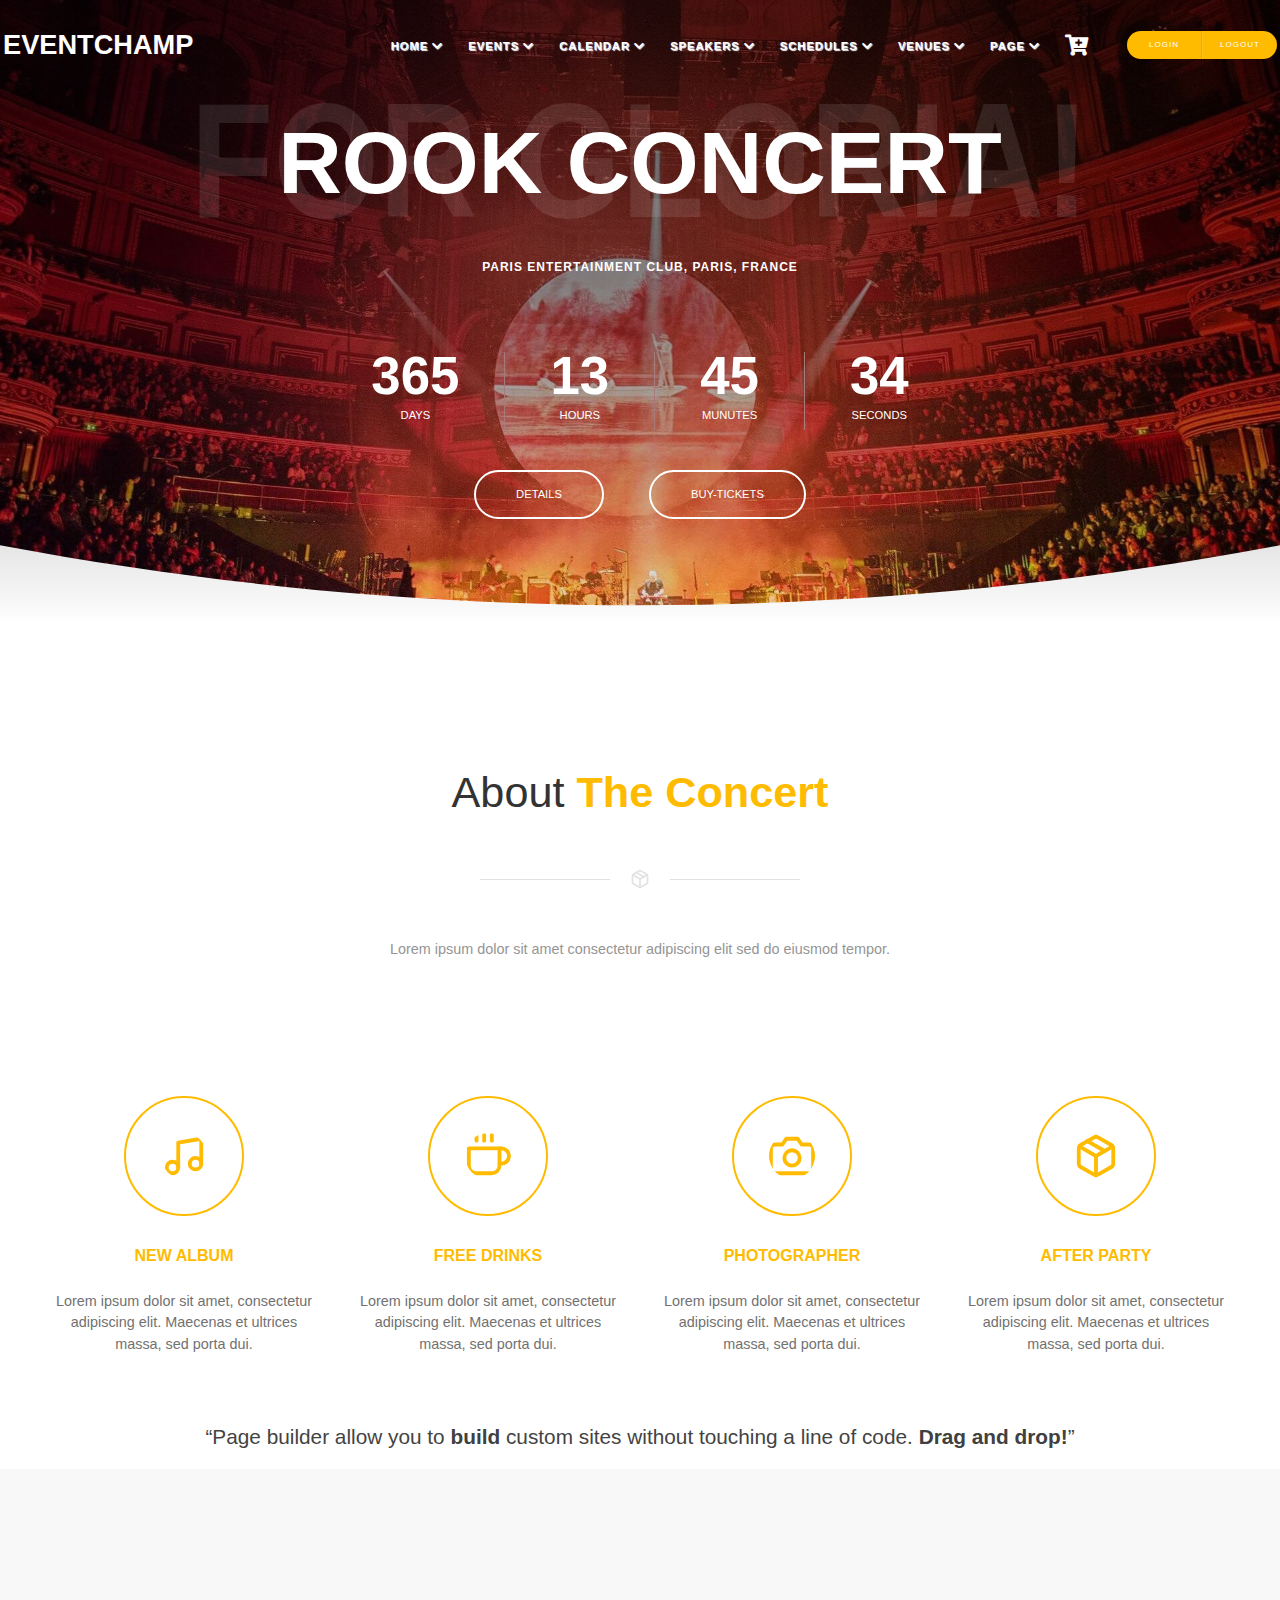
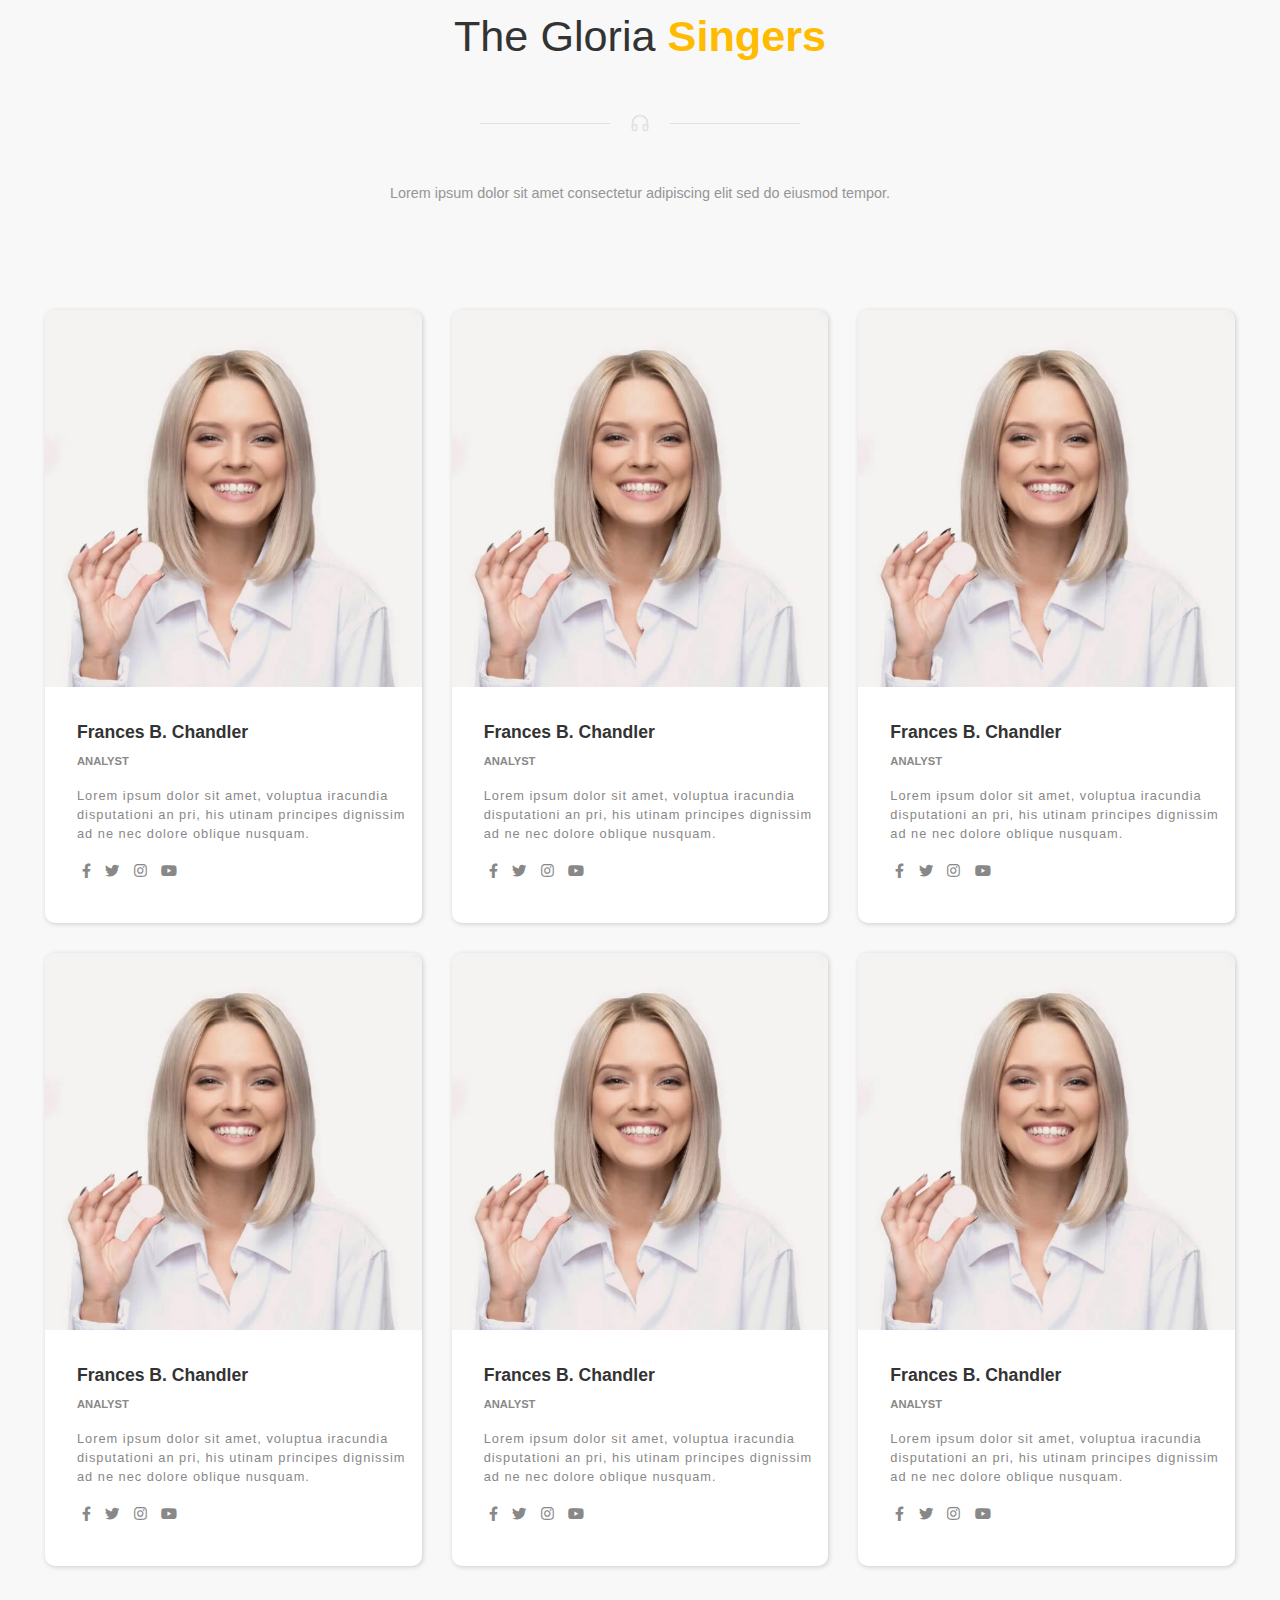
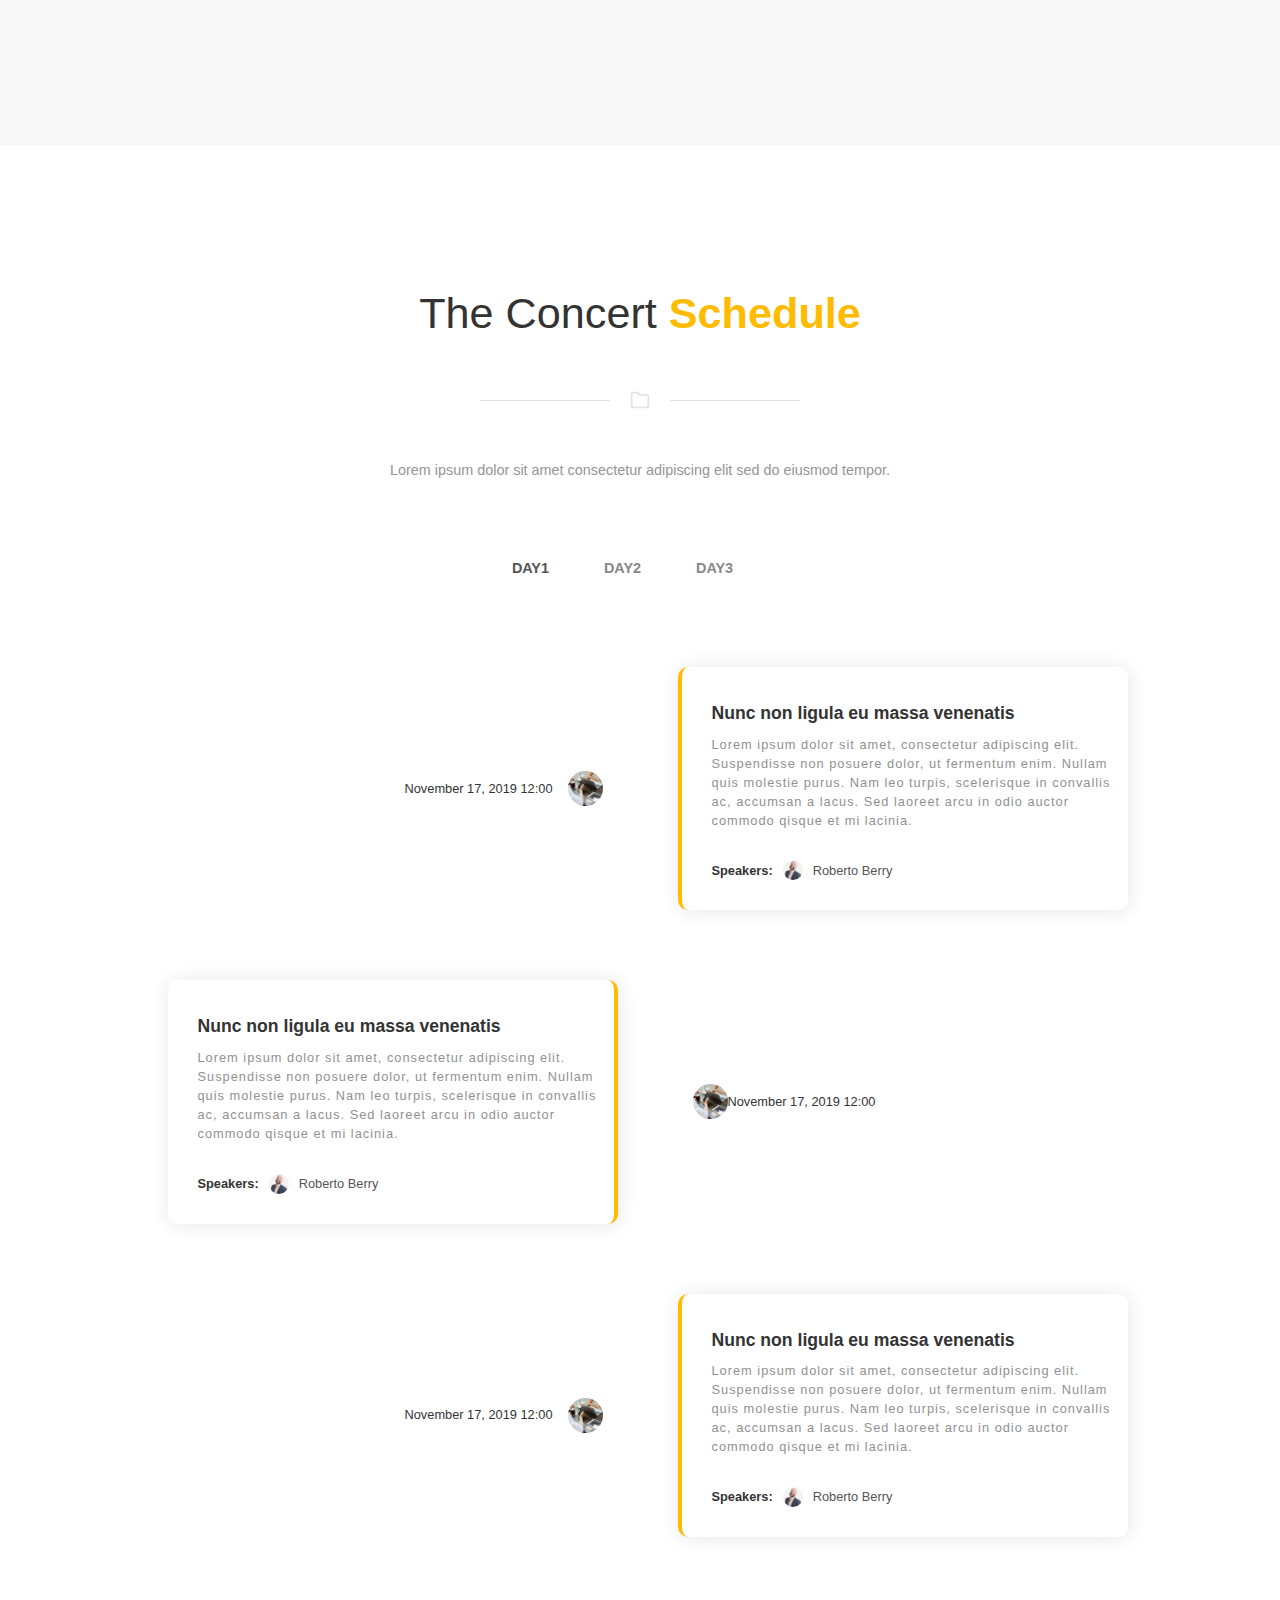
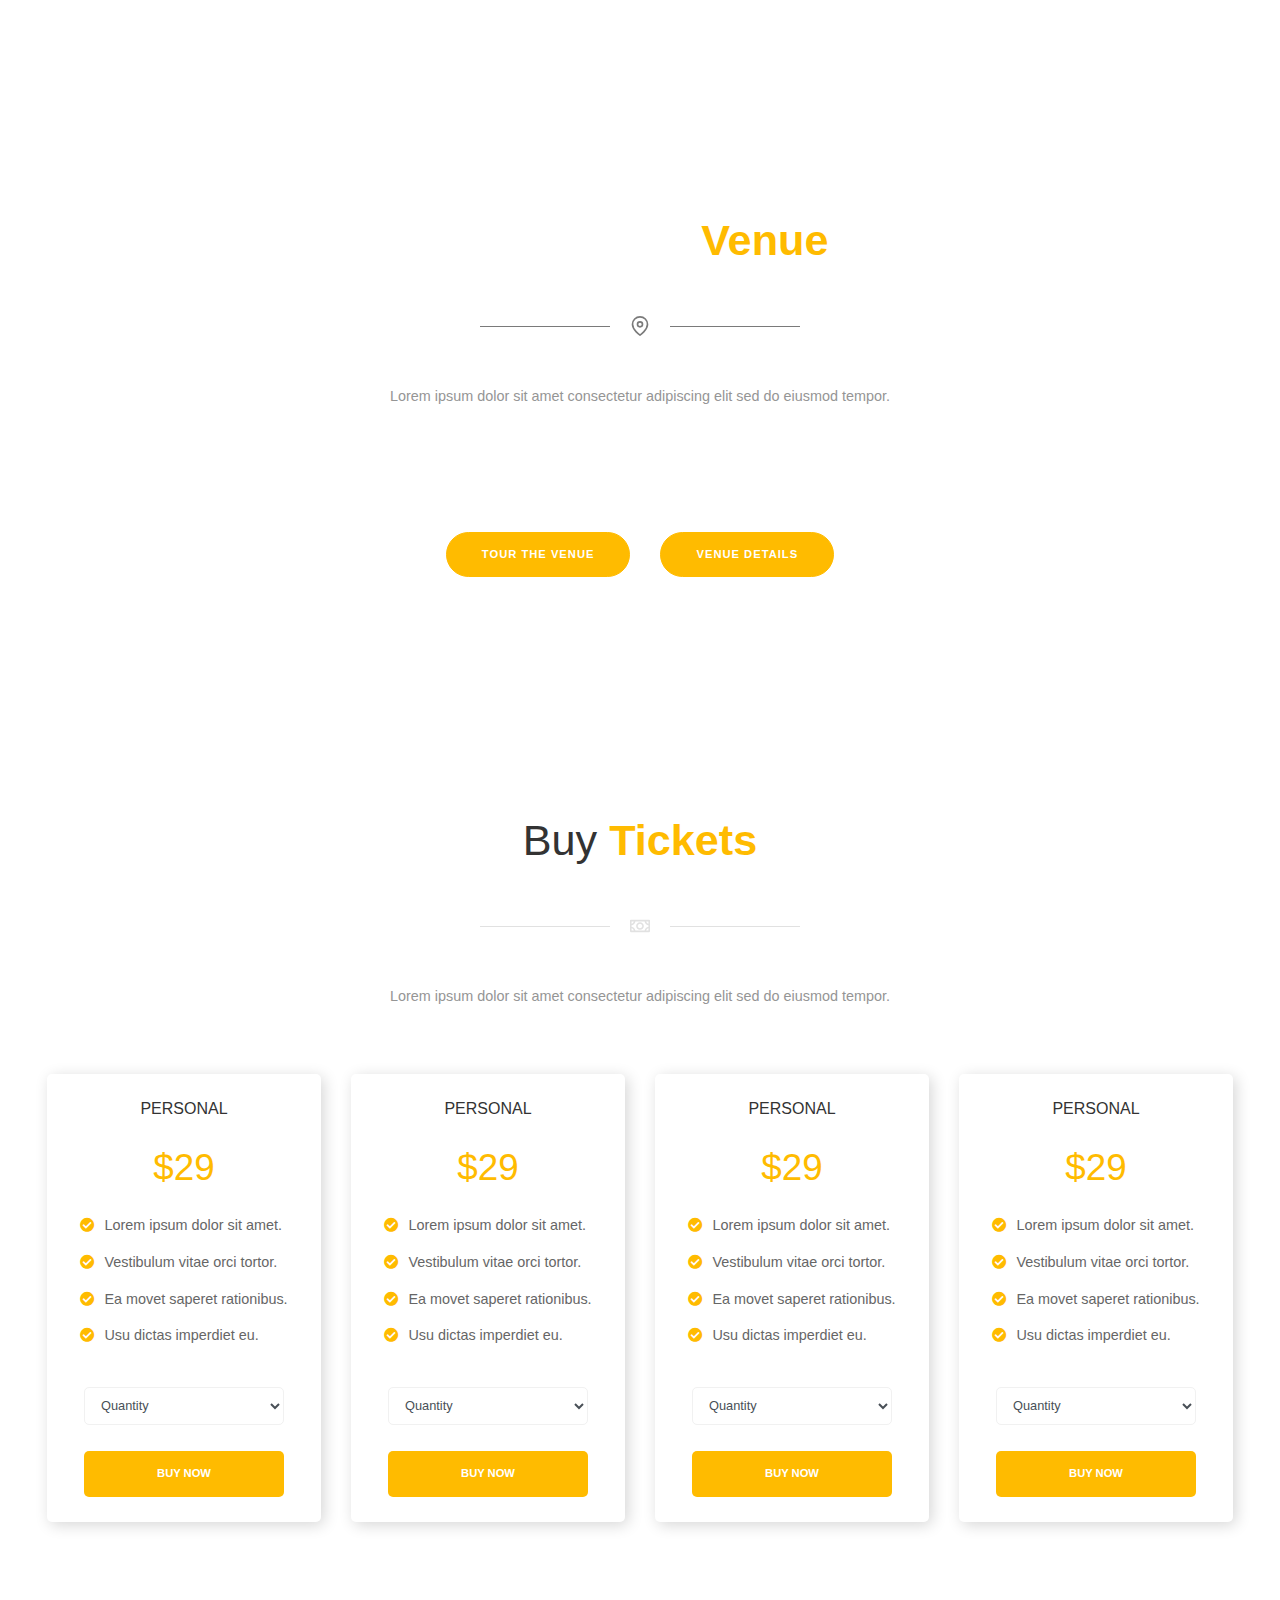
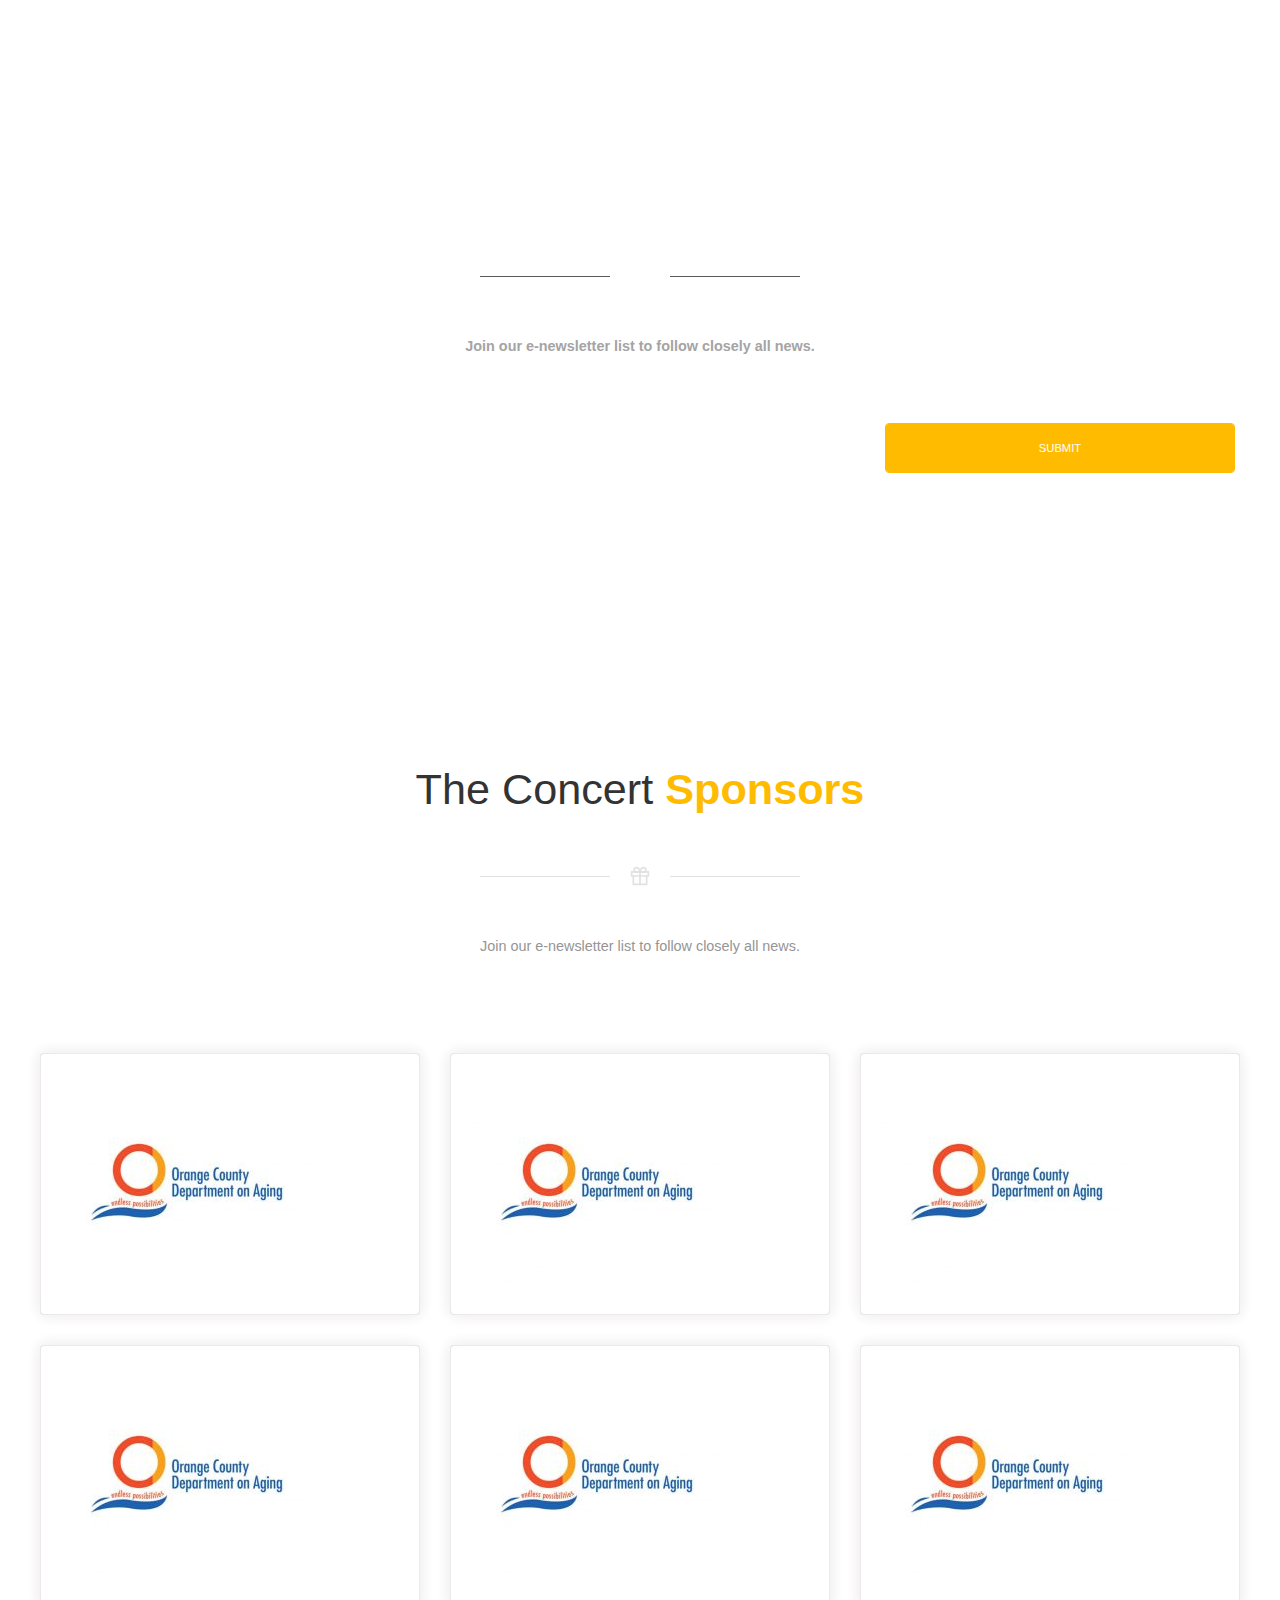
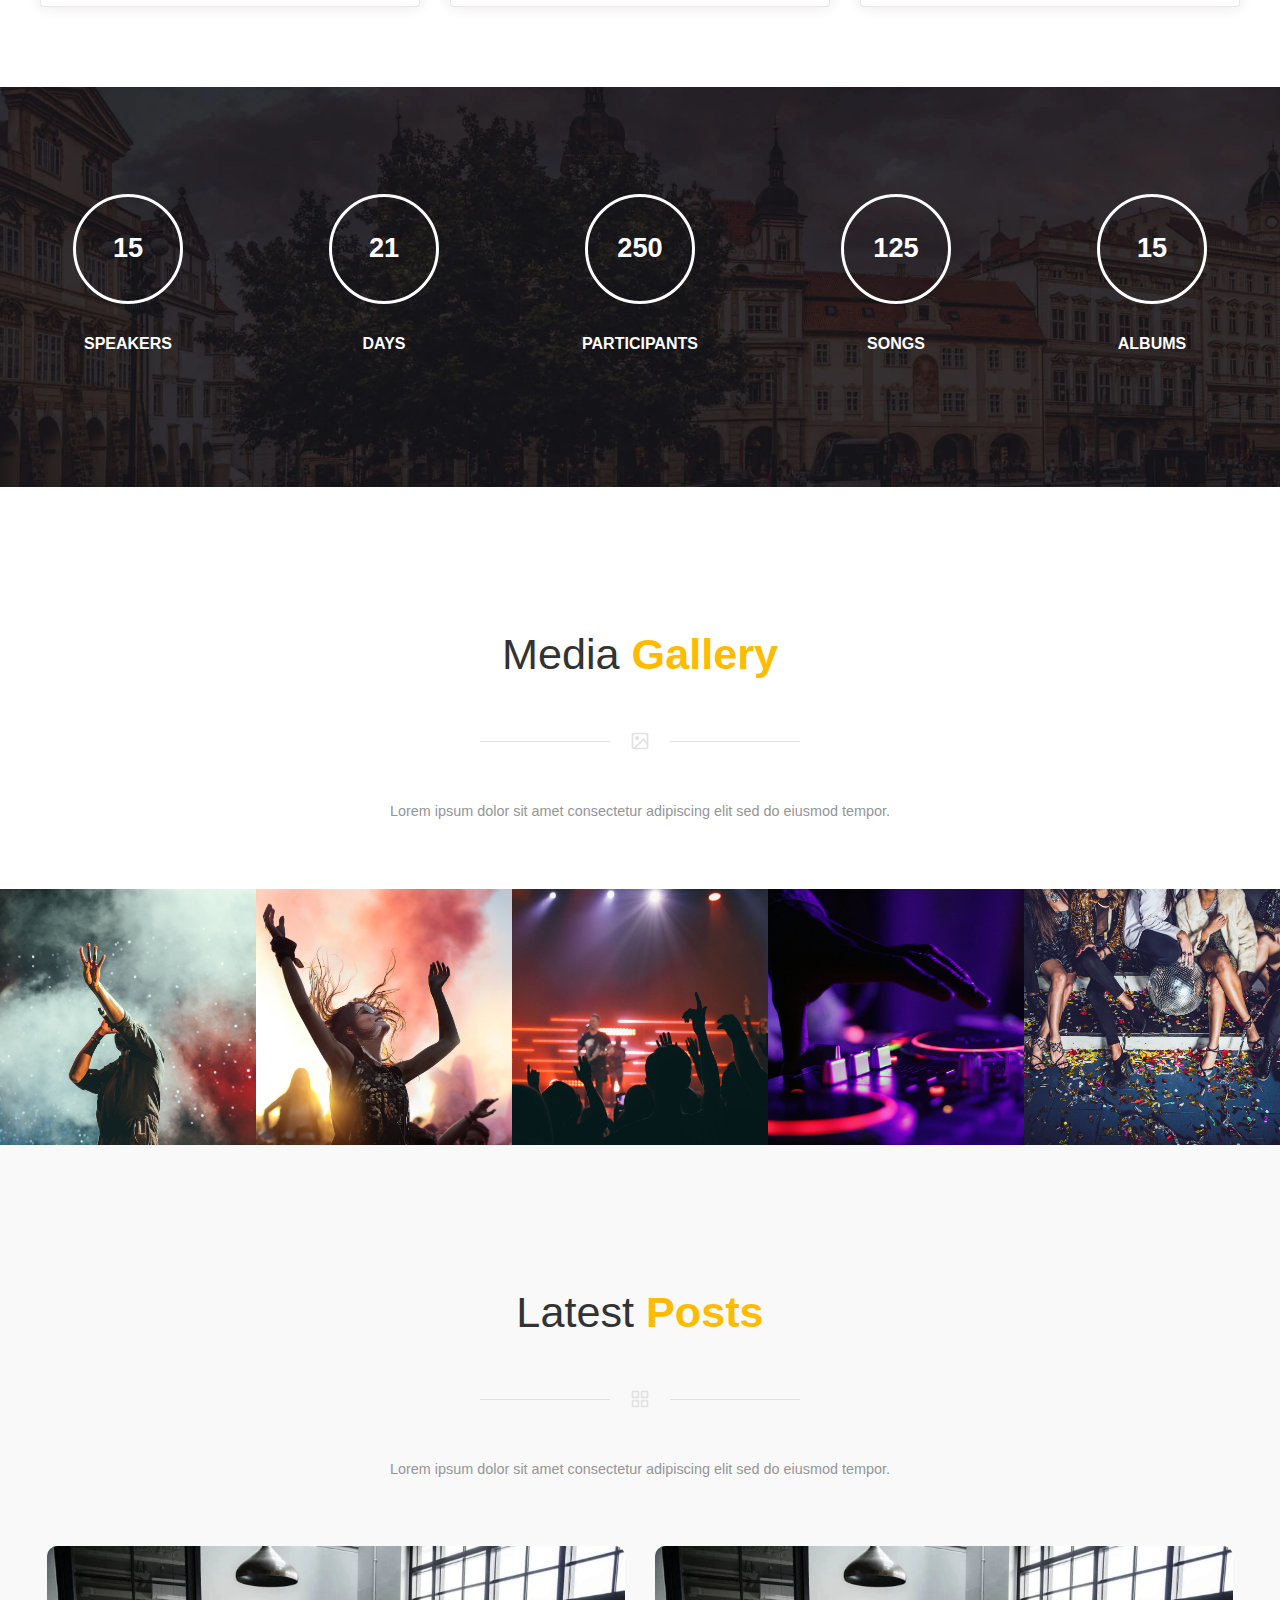
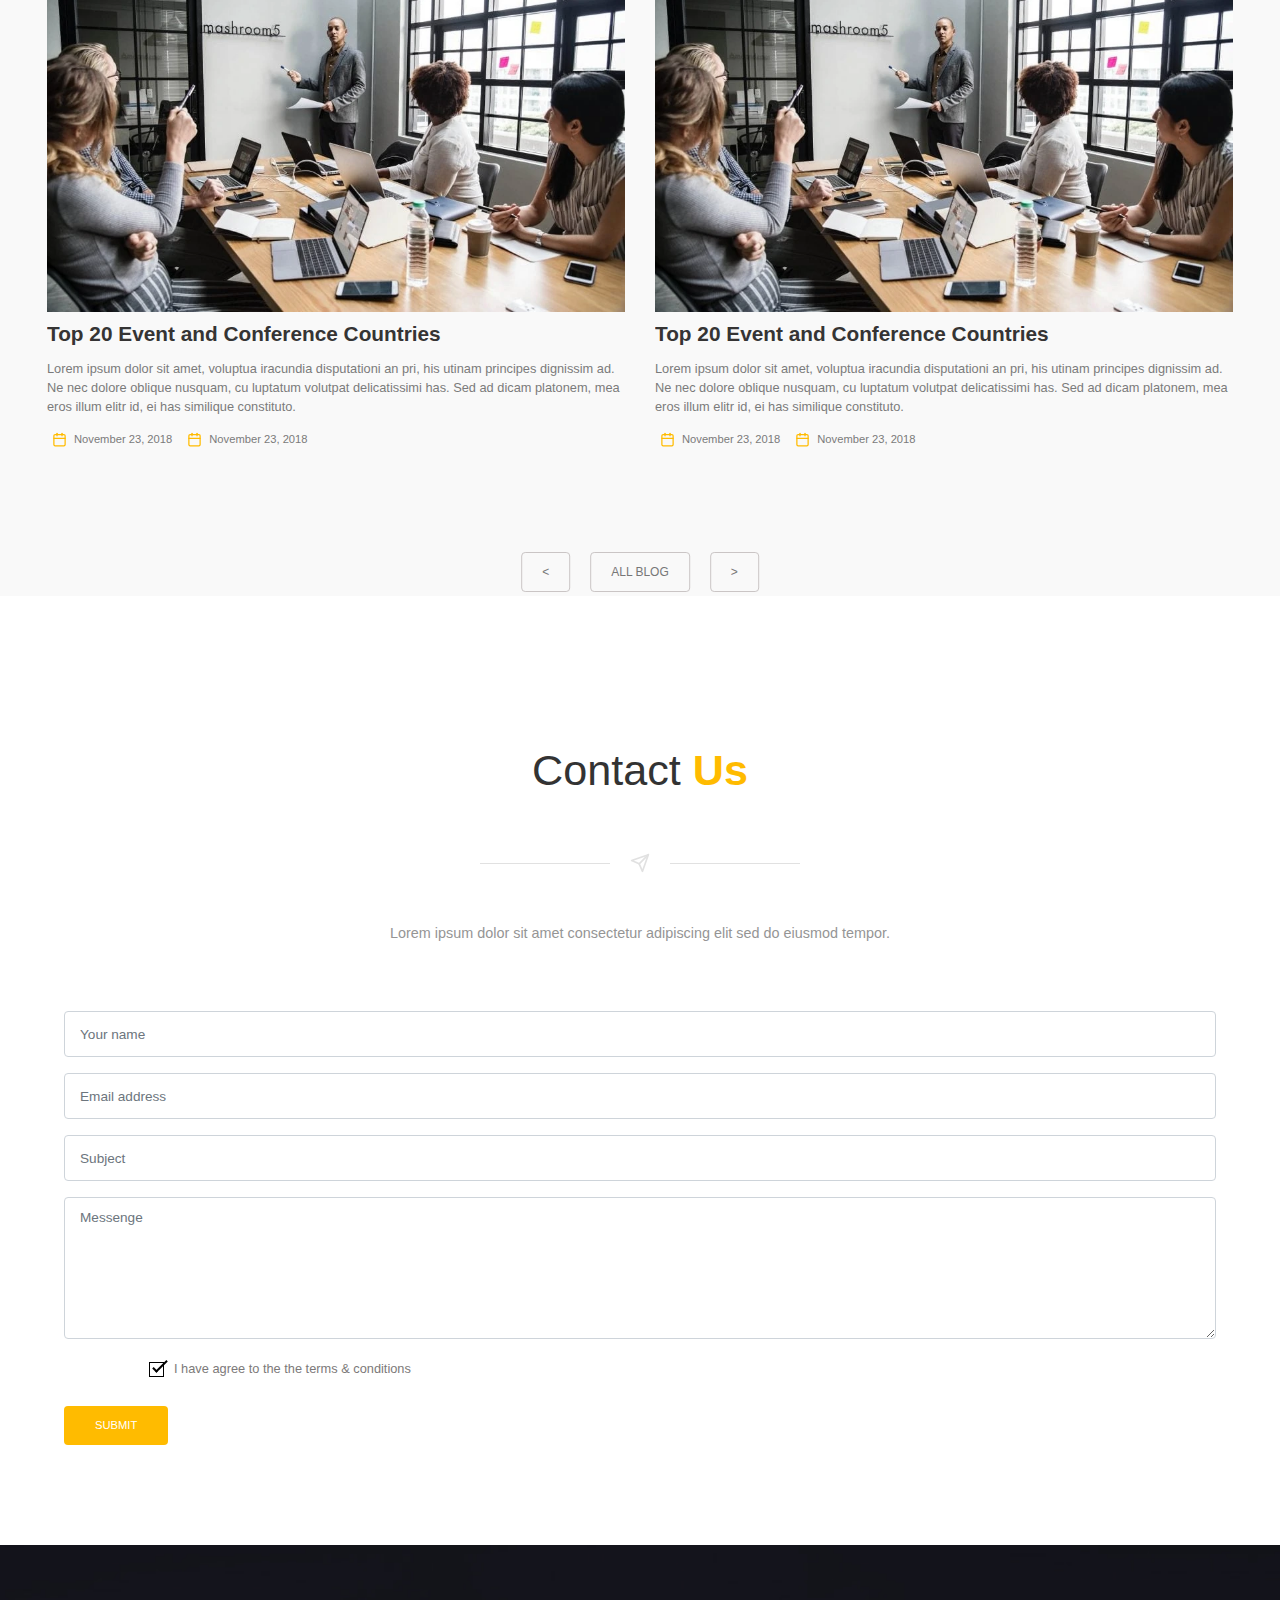
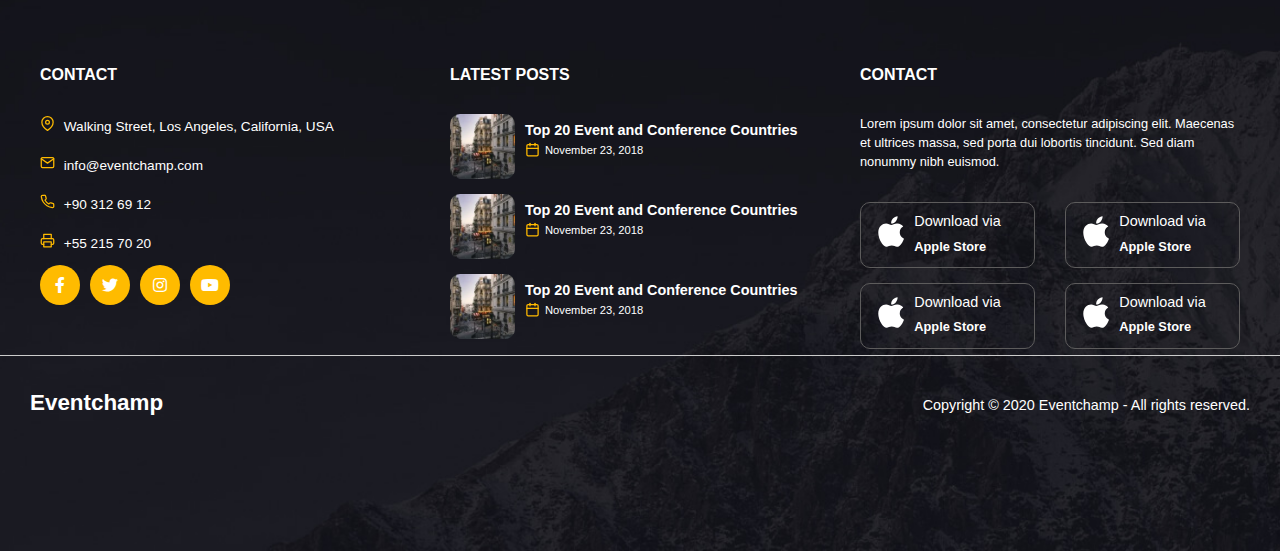
<file: index.html>
<!DOCTYPE html>
<html lang="en">

<head>
    <meta charset="UTF-8">
    <meta http-equiv="X-UA-Compatible" content="IE=edge">
    <meta name="viewport" content="width=device-width, initial-scale=1.0">
    <title>Document</title>
    <!-- <link rel="stylesheet" href="./framework/css/bootstrap.min.css"> -->
    <link rel="stylesheet" href="./public/framework/fontawesome-free-5.15.3-web/css/all.css">
    <script src="./public/framework/jquery-3.6.0.min.js"></script>
    <link rel="stylesheet" href="./public/framework/css/bootstrap.min.css">
    <link rel="stylesheet" href="./public/base.css">
    <link rel="stylesheet" href="./public/style.css">
    <script src="./public/framework/js/bootstrap.bundle.min.js"></script>
    <link rel="stylesheet" href="./public/reponsive.css">

<body onscroll="scroll_to_fix_navbar()">
    <div class="container-baner">
        <div class="baner" style="background-image: url('./public/image/baner.png');">
            <svg class="baner-svg" fill="#ffffff" xmlns="http://www.w3.org/2000/svg" viewBox="0 0 1480 117"
                preserveAspectRatio="none">
                <path d="M0 24.5c246.7 46.3 493.3 69.4 740 69.4s493.3-23.1 740-69.4V117H0V24.5z"></path>
            </svg>
        </div>
        <div class="modal-custom"></div>

        <div class="my-container">
            <div class="my-navbar">
                <a class="my-navbar-brand" href="#">Eventchamp</a>
                <svg class="my-navbar-icon" version="1.1" xmlns="https://www.w3.org/2000/svg"
                    xmlns:xlink="https://www.w3.org/1999/xlink" x="0px" y="0px" viewBox="0 0 344.339 344.339"
                    xml:space="preserve">
                    <g>
                        <g>
                            <g>
                                <rect y="46.06" width="344.339" height="29.52"></rect>
                            </g>
                            <g>
                                <rect y="156.506" width="344.339" height="29.52"></rect>
                            </g>
                            <g>
                                <rect y="268.748" width="344.339" height="29.531"></rect>
                            </g>
                        </g>
                    </g>
                    <g> </g>
                    <g> </g>
                    <g> </g>
                    <g> </g>
                    <g> </g>
                    <g> </g>
                    <g> </g>
                    <g> </g>
                    <g> </g>
                    <g> </g>
                    <g> </g>
                    <g> </g>
                    <g> </g>
                    <g> </g>
                    <g> </g>
                </svg>

                <div class="nav-bar-sm">
                    <div class="nav-bar-sm-brand">
                        <h3 class="nav-bar-sm-brand-title">Eventchamp</h3>
                        <span class="nav-bar-sm-brand-icon-close"><svg version="1.1" id="Layer_1" xmlns="https://www.w3.org/2000/svg" xmlns:xlink="https://www.w3.org/1999/xlink" x="0px" y="0px" viewBox="0 0 371.23 371.23" xml:space="preserve"> <polygon points="371.23,21.213 350.018,0 185.615,164.402 21.213,0 0,21.213 164.402,185.615 0,350.018 21.213,371.23 185.615,206.828 350.018,371.23 371.23,350.018 206.828,185.615 "></polygon> <g> </g> <g> </g> <g> </g> <g> </g> <g> </g> <g> </g> <g> </g> <g> </g> <g> </g> <g> </g> <g> </g> <g> </g> <g> </g> <g> </g> <g> </g> </svg></span>
                    </div>
                    <ul class="nav-bar-sm-list">
                        <li class="nav-bar-sm-items">
                            <div class="nav-bar-sm-items-container">
                                <a class="nav-bar-sm-items-link" href="#">home</a>
                                <i class="fas fa-chevron-down nav-bar-sm-items_icon"></i>
                            </div>
                            <ul class="nav-bar-sm-items-hover-list">
                                <li class="nav-bar-sm-items-hover-items">
                                    <a href="#" class="nav-bar-sm-items-hover-link">home</a>
                                </li>
                                <li class="nav-bar-sm-items-hover-items">
                                    <a href="#" class="nav-bar-sm-items-hover-link">home</a>
                                </li>
                                <li class="nav-bar-sm-items-hover-items">
                                    <a href="#" class="nav-bar-sm-items-hover-link">home</a>
                                </li>
                                <li class="nav-bar-sm-items-hover-items">
                                    <a href="#" class="nav-bar-sm-items-hover-link">home</a>
                                </li>
                                <li class="nav-bar-sm-items-hover-items">
                                    <a href="#" class="nav-bar-sm-items-hover-link">home</a>
                                </li>
                            </ul>
                        </li>
                        <li class="nav-bar-sm-items">
                            <div class="nav-bar-sm-items-container">
                                <a class="nav-bar-sm-items-link" href="#">home</a>
                                <i class="fas fa-chevron-down nav-bar-sm-items_icon"></i>
                            </div>
                            <ul class="nav-bar-sm-items-hover-list">
                                <li class="nav-bar-sm-items-hover-items">
                                    <a href="#" class="nav-bar-sm-items-hover-link">home</a>
                                </li>
                                <li class="nav-bar-sm-items-hover-items">
                                    <a href="#" class="nav-bar-sm-items-hover-link">home</a>
                                </li>
                                <li class="nav-bar-sm-items-hover-items">
                                    <a href="#" class="nav-bar-sm-items-hover-link">home</a>
                                </li>
                                <li class="nav-bar-sm-items-hover-items">
                                    <a href="#" class="nav-bar-sm-items-hover-link">home</a>
                                </li>
                                <li class="nav-bar-sm-items-hover-items">
                                    <a href="#" class="nav-bar-sm-items-hover-link">home</a>
                                </li>
                            </ul>
                        </li>
                        <li class="nav-bar-sm-items">
                            <div class="nav-bar-sm-items-container">
                                <a class="nav-bar-sm-items-link" href="#">home</a>
                                <i class="fas fa-chevron-down nav-bar-sm-items_icon"></i>
                            </div>
                            <ul class="nav-bar-sm-items-hover-list">
                                <li class="nav-bar-sm-items-hover-items">
                                    <a href="#" class="nav-bar-sm-items-hover-link">home</a>
                                </li>
                                <li class="nav-bar-sm-items-hover-items">
                                    <a href="#" class="nav-bar-sm-items-hover-link">home</a>
                                </li>
                                <li class="nav-bar-sm-items-hover-items">
                                    <a href="#" class="nav-bar-sm-items-hover-link">home</a>
                                </li>
                                <li class="nav-bar-sm-items-hover-items">
                                    <a href="#" class="nav-bar-sm-items-hover-link">home</a>
                                </li>
                                <li class="nav-bar-sm-items-hover-items">
                                    <a href="#" class="nav-bar-sm-items-hover-link">home</a>
                                </li>
                            </ul>
                        </li>
                        <li class="nav-bar-sm-items">
                            <div class="nav-bar-sm-items-container">
                                <a class="nav-bar-sm-items-link" href="#">home</a>
                                <i class="fas fa-chevron-down nav-bar-sm-items_icon"></i>
                            </div>
                            <ul class="nav-bar-sm-items-hover-list">
                                <li class="nav-bar-sm-items-hover-items">
                                    <a href="#" class="nav-bar-sm-items-hover-link">home</a>
                                </li>
                                <li class="nav-bar-sm-items-hover-items">
                                    <a href="#" class="nav-bar-sm-items-hover-link">home</a>
                                </li>
                                <li class="nav-bar-sm-items-hover-items">
                                    <a href="#" class="nav-bar-sm-items-hover-link">home</a>
                                </li>
                                <li class="nav-bar-sm-items-hover-items">
                                    <a href="#" class="nav-bar-sm-items-hover-link">home</a>
                                </li>
                                <li class="nav-bar-sm-items-hover-items">
                                    <a href="#" class="nav-bar-sm-items-hover-link">home</a>
                                </li>
                            </ul>
                        </li>
                        <li class="nav-bar-sm-items">
                            <div class="nav-bar-sm-items-container">
                                <a class="nav-bar-sm-items-link" href="#">home</a>
                                <i class="fas fa-chevron-down nav-bar-sm-items_icon"></i>
                            </div>
                            <ul class="nav-bar-sm-items-hover-list">
                                <li class="nav-bar-sm-items-hover-items">
                                    <a href="#" class="nav-bar-sm-items-hover-link">home</a>
                                </li>
                                <li class="nav-bar-sm-items-hover-items">
                                    <a href="#" class="nav-bar-sm-items-hover-link">home</a>
                                </li>
                                <li class="nav-bar-sm-items-hover-items">
                                    <a href="#" class="nav-bar-sm-items-hover-link">home</a>
                                </li>
                                <li class="nav-bar-sm-items-hover-items">
                                    <a href="#" class="nav-bar-sm-items-hover-link">home</a>
                                </li>
                                <li class="nav-bar-sm-items-hover-items">
                                    <a href="#" class="nav-bar-sm-items-hover-link">home</a>
                                </li>
                            </ul>
                        </li>
                        <li class="nav-bar-sm-items">
                            <div class="nav-bar-sm-items-container">
                                <a class="nav-bar-sm-items-link" href="#">home</a>
                                <i class="fas fa-chevron-down nav-bar-sm-items_icon"></i>
                            </div>
                            <ul class="nav-bar-sm-items-hover-list">
                                <li class="nav-bar-sm-items-hover-items">
                                    <a href="#" class="nav-bar-sm-items-hover-link">home</a>
                                </li>
                                <li class="nav-bar-sm-items-hover-items">
                                    <a href="#" class="nav-bar-sm-items-hover-link">home</a>
                                </li>
                                <li class="nav-bar-sm-items-hover-items">
                                    <a href="#" class="nav-bar-sm-items-hover-link">home</a>
                                </li>
                                <li class="nav-bar-sm-items-hover-items">
                                    <a href="#" class="nav-bar-sm-items-hover-link">home</a>
                                </li>
                                <li class="nav-bar-sm-items-hover-items">
                                    <a href="#" class="nav-bar-sm-items-hover-link">home</a>
                                </li>
                            </ul>
                        </li>
                    </ul>

                    <div class="login-logout-container-sm">
                        <div class="login-logout-container-sm-inner">
                            <svg class="login-logout-container-sm-inner-cart" xmlns="http://www.w3.org/2000/svg" viewBox="0 0 24 24" fill="none" stroke="currentColor" stroke-width="2" stroke-linecap="round" stroke-linejoin="round"><circle cx="9" cy="21" r="1"></circle><circle cx="20" cy="21" r="1"></circle><path d="M1 1h4l2.68 13.39a2 2 0 0 0 2 1.61h9.72a2 2 0 0 0 2-1.61L23 6H6"></path></svg>
                           <div class="login-logout-container-sm-inner_login_logout">
                               <div class="login-logout-container-sm-inner-login">
                                   login
                               </div>
                               <div class="login-logout-container-sm-inner-logout">
                                   logout
                               </div>
                           </div>
                        </div>
                    </div>
                </div>
                <div class="nav-moda-reponsive"></div>
                <ul class="my-navbar-nav nav-ipad-iphone">
                    <li class="my-nav-item">
                        <a class="my-nav-link" href="#">
                            home
                            <i class="fas fa-chevron-down"></i>
                        </a>
                        <ul class="navbar-items-hover">
                            <li class="n-i-h-item">
                                <a href="#" class="n-i-h-item-link">multiple1</a>
                            </li>
                            <li class="n-i-h-item">
                                <a href="#" class="n-i-h-item-link">multiple1</a>
                            </li>
                            <li class="n-i-h-item">
                                <a href="#" class="n-i-h-item-link">multiple1</a>
                            </li>
                            <li class="n-i-h-item">
                                <a href="#" class="n-i-h-item-link">multiple1</a>
                            </li>
                            <li class="n-i-h-item">
                                <a href="#" class="n-i-h-item-link">multiple1</a>
                            </li>

                            <li class="n-i-h-item">
                                <a href="#" class="n-i-h-item-link">multiple1</a>
                            </li>
                            <li class="n-i-h-item">
                                <a href="#" class="n-i-h-item-link">multiple1</a>
                            </li>
                            <li class="n-i-h-item">
                                <a href="#" class="n-i-h-item-link">multiple1</a>
                            </li>
                            <li class="n-i-h-item">
                                <a href="#" class="n-i-h-item-link">multiple1</a>
                            </li>
                            <li class="n-i-h-item">
                                <a href="#" class="n-i-h-item-link">multiple1</a>
                            </li>
                            <li class="n-i-h-item">
                                <a href="#" class="n-i-h-item-link">multiple1</a>
                            </li>
                            <li class="n-i-h-item">
                                <a href="#" class="n-i-h-item-link">multiple1</a>
                            </li>
                            <li class="n-i-h-item">
                                <a href="#" class="n-i-h-item-link">multiple1</a>
                            </li>

                            <li class="n-i-h-item">
                                <a href="#" class="n-i-h-item-link">multiple1</a>
                            </li>
                            <li class="n-i-h-item">
                                <a href="#" class="n-i-h-item-link">multiple1</a>
                            </li>
                            <li class="n-i-h-item">
                                <a href="#" class="n-i-h-item-link">multiple1</a>
                            </li>
                            <li class="n-i-h-item">
                                <a href="#" class="n-i-h-item-link">multiple1</a>
                            </li>
                            <li class="n-i-h-item">
                                <a href="#" class="n-i-h-item-link">multiple1</a>
                            </li>
                            <li class="n-i-h-item">
                                <a href="#" class="n-i-h-item-link">multiple1</a>
                            </li>
                            <li class="n-i-h-item">
                                <a href="#" class="n-i-h-item-link">multiple1</a>
                            </li>
                            <li class="n-i-h-item">
                                <a href="#" class="n-i-h-item-link">multiple1</a>
                            </li>

                            <li class="n-i-h-item">
                                <a href="#" class="n-i-h-item-link">multiple1</a>
                            </li>
                            <li class="n-i-h-item">
                                <a href="#" class="n-i-h-item-link">multiple1</a>
                            </li>
                            <li class="n-i-h-item">
                                <a href="#" class="n-i-h-item-link">multiple1</a>
                            </li>

                        </ul>
                    </li>

                    <li class="my-nav-item">
                        <a class="my-nav-link" href="#">events
                            <i class="fas fa-chevron-down"></i>
                        </a>
                        <ul class="navbar-items-hover">
                            <li class="n-i-h-item">
                                <a href="#" class="n-i-h-item-link">multiple1</a>
                            </li>
                            <li class="n-i-h-item">
                                <a href="#" class="n-i-h-item-link">multiple1</a>
                            </li>
                            <li class="n-i-h-item">
                                <a href="#" class="n-i-h-item-link">multiple1</a>
                            </li>
                            <li class="n-i-h-item">
                                <a href="#" class="n-i-h-item-link">multiple1</a>
                            </li>
                            <li class="n-i-h-item">
                                <a href="#" class="n-i-h-item-link">multiple1</a>
                            </li>

                            <li class="n-i-h-item">
                                <a href="#" class="n-i-h-item-link">multiple1</a>
                            </li>
                            <li class="n-i-h-item">
                                <a href="#" class="n-i-h-item-link">multiple1</a>
                            </li>
                            <li class="n-i-h-item">
                                <a href="#" class="n-i-h-item-link">multiple1</a>
                            </li>
                            <li class="n-i-h-item">
                                <a href="#" class="n-i-h-item-link">multiple1</a>
                            </li>
                            <li class="n-i-h-item">
                                <a href="#" class="n-i-h-item-link">multiple1</a>
                            </li>
                            <li class="n-i-h-item">
                                <a href="#" class="n-i-h-item-link">multiple1</a>
                            </li>
                            <li class="n-i-h-item">
                                <a href="#" class="n-i-h-item-link">multiple1</a>
                            </li>
                            <li class="n-i-h-item">
                                <a href="#" class="n-i-h-item-link">multiple1</a>
                            </li>

                            <li class="n-i-h-item">
                                <a href="#" class="n-i-h-item-link">multiple1</a>
                            </li>
                            <li class="n-i-h-item">
                                <a href="#" class="n-i-h-item-link">multiple1</a>
                            </li>
                            <li class="n-i-h-item">
                                <a href="#" class="n-i-h-item-link">multiple1</a>
                            </li>
                            <li class="n-i-h-item">
                                <a href="#" class="n-i-h-item-link">multiple1</a>
                            </li>
                            <li class="n-i-h-item">
                                <a href="#" class="n-i-h-item-link">multiple1</a>
                            </li>
                            <li class="n-i-h-item">
                                <a href="#" class="n-i-h-item-link">multiple1</a>
                            </li>
                            <li class="n-i-h-item">
                                <a href="#" class="n-i-h-item-link">multiple1</a>
                            </li>
                            <li class="n-i-h-item">
                                <a href="#" class="n-i-h-item-link">multiple1</a>
                            </li>

                            <li class="n-i-h-item">
                                <a href="#" class="n-i-h-item-link">multiple1</a>
                            </li>
                            <li class="n-i-h-item">
                                <a href="#" class="n-i-h-item-link">multiple1</a>
                            </li>
                            <li class="n-i-h-item">
                                <a href="#" class="n-i-h-item-link">multiple1</a>
                            </li>

                        </ul>
                    </li>

                    <li class="my-nav-item">
                        <a class="my-nav-link" href="#"> calendar
                            <i class="fas fa-chevron-down"></i>
                        </a>
                        <ul class="navbar-items-hover">
                            <li class="n-i-h-item">
                                <a href="#" class="n-i-h-item-link">multiple1</a>
                            </li>
                            <li class="n-i-h-item">
                                <a href="#" class="n-i-h-item-link">multiple1</a>
                            </li>
                            <li class="n-i-h-item">
                                <a href="#" class="n-i-h-item-link">multiple1</a>
                            </li>
                            <li class="n-i-h-item">
                                <a href="#" class="n-i-h-item-link">multiple1</a>
                            </li>
                            <li class="n-i-h-item">
                                <a href="#" class="n-i-h-item-link">multiple1</a>
                            </li>

                            <li class="n-i-h-item">
                                <a href="#" class="n-i-h-item-link">multiple1</a>
                            </li>
                            <li class="n-i-h-item">
                                <a href="#" class="n-i-h-item-link">multiple1</a>
                            </li>
                            <li class="n-i-h-item">
                                <a href="#" class="n-i-h-item-link">multiple1</a>
                            </li>
                            <li class="n-i-h-item">
                                <a href="#" class="n-i-h-item-link">multiple1</a>
                            </li>
                            <li class="n-i-h-item">
                                <a href="#" class="n-i-h-item-link">multiple1</a>
                            </li>
                            <li class="n-i-h-item">
                                <a href="#" class="n-i-h-item-link">multiple1</a>
                            </li>
                            <li class="n-i-h-item">
                                <a href="#" class="n-i-h-item-link">multiple1</a>
                            </li>
                            <li class="n-i-h-item">
                                <a href="#" class="n-i-h-item-link">multiple1</a>
                            </li>

                            <li class="n-i-h-item">
                                <a href="#" class="n-i-h-item-link">multiple1</a>
                            </li>
                            <li class="n-i-h-item">
                                <a href="#" class="n-i-h-item-link">multiple1</a>
                            </li>
                            <li class="n-i-h-item">
                                <a href="#" class="n-i-h-item-link">multiple1</a>
                            </li>
                            <li class="n-i-h-item">
                                <a href="#" class="n-i-h-item-link">multiple1</a>
                            </li>
                            <li class="n-i-h-item">
                                <a href="#" class="n-i-h-item-link">multiple1</a>
                            </li>
                            <li class="n-i-h-item">
                                <a href="#" class="n-i-h-item-link">multiple1</a>
                            </li>
                            <li class="n-i-h-item">
                                <a href="#" class="n-i-h-item-link">multiple1</a>
                            </li>
                            <li class="n-i-h-item">
                                <a href="#" class="n-i-h-item-link">multiple1</a>
                            </li>

                            <li class="n-i-h-item">
                                <a href="#" class="n-i-h-item-link">multiple1</a>
                            </li>
                            <li class="n-i-h-item">
                                <a href="#" class="n-i-h-item-link">multiple1</a>
                            </li>
                            <li class="n-i-h-item">
                                <a href="#" class="n-i-h-item-link">multiple1</a>
                            </li>

                        </ul>
                    </li>
                    <li class="my-nav-item">
                        <a class="my-nav-link" href="#"> speakers
                            <i class="fas fa-chevron-down"></i>
                        </a>
                        <ul class="navbar-items-hover">
                            <li class="n-i-h-item">
                                <a href="#" class="n-i-h-item-link">multiple1</a>
                            </li>
                            <li class="n-i-h-item">
                                <a href="#" class="n-i-h-item-link">multiple1</a>
                            </li>
                            <li class="n-i-h-item">
                                <a href="#" class="n-i-h-item-link">multiple1</a>
                            </li>
                            <li class="n-i-h-item">
                                <a href="#" class="n-i-h-item-link">multiple1</a>
                            </li>
                            <li class="n-i-h-item">
                                <a href="#" class="n-i-h-item-link">multiple1</a>
                            </li>

                            <li class="n-i-h-item">
                                <a href="#" class="n-i-h-item-link">multiple1</a>
                            </li>
                            <li class="n-i-h-item">
                                <a href="#" class="n-i-h-item-link">multiple1</a>
                            </li>
                            <li class="n-i-h-item">
                                <a href="#" class="n-i-h-item-link">multiple1</a>
                            </li>
                            <li class="n-i-h-item">
                                <a href="#" class="n-i-h-item-link">multiple1</a>
                            </li>
                            <li class="n-i-h-item">
                                <a href="#" class="n-i-h-item-link">multiple1</a>
                            </li>
                            <li class="n-i-h-item">
                                <a href="#" class="n-i-h-item-link">multiple1</a>
                            </li>
                            <li class="n-i-h-item">
                                <a href="#" class="n-i-h-item-link">multiple1</a>
                            </li>
                            <li class="n-i-h-item">
                                <a href="#" class="n-i-h-item-link">multiple1</a>
                            </li>

                            <li class="n-i-h-item">
                                <a href="#" class="n-i-h-item-link">multiple1</a>
                            </li>
                            <li class="n-i-h-item">
                                <a href="#" class="n-i-h-item-link">multiple1</a>
                            </li>
                            <li class="n-i-h-item">
                                <a href="#" class="n-i-h-item-link">multiple1</a>
                            </li>
                            <li class="n-i-h-item">
                                <a href="#" class="n-i-h-item-link">multiple1</a>
                            </li>
                            <li class="n-i-h-item">
                                <a href="#" class="n-i-h-item-link">multiple1</a>
                            </li>
                            <li class="n-i-h-item">
                                <a href="#" class="n-i-h-item-link">multiple1</a>
                            </li>
                            <li class="n-i-h-item">
                                <a href="#" class="n-i-h-item-link">multiple1</a>
                            </li>
                            <li class="n-i-h-item">
                                <a href="#" class="n-i-h-item-link">multiple1</a>
                            </li>

                            <li class="n-i-h-item">
                                <a href="#" class="n-i-h-item-link">multiple1</a>
                            </li>
                            <li class="n-i-h-item">
                                <a href="#" class="n-i-h-item-link">multiple1</a>
                            </li>
                            <li class="n-i-h-item">
                                <a href="#" class="n-i-h-item-link">multiple1</a>
                            </li>

                        </ul>
                    </li>
                    <li class="my-nav-item">
                        <a class="my-nav-link" href="#"> schedules
                            <i class="fas fa-chevron-down"></i>
                        </a>
                        <ul class="navbar-items-hover">
                            <li class="n-i-h-item">
                                <a href="#" class="n-i-h-item-link">multiple1</a>
                            </li>
                            <li class="n-i-h-item">
                                <a href="#" class="n-i-h-item-link">multiple1</a>
                            </li>
                            <li class="n-i-h-item">
                                <a href="#" class="n-i-h-item-link">multiple1</a>
                            </li>
                            <li class="n-i-h-item">
                                <a href="#" class="n-i-h-item-link">multiple1</a>
                            </li>
                            <li class="n-i-h-item">
                                <a href="#" class="n-i-h-item-link">multiple1</a>
                            </li>

                            <li class="n-i-h-item">
                                <a href="#" class="n-i-h-item-link">multiple1</a>
                            </li>
                            <li class="n-i-h-item">
                                <a href="#" class="n-i-h-item-link">multiple1</a>
                            </li>
                            <li class="n-i-h-item">
                                <a href="#" class="n-i-h-item-link">multiple1</a>
                            </li>
                            <li class="n-i-h-item">
                                <a href="#" class="n-i-h-item-link">multiple1</a>
                            </li>
                            <li class="n-i-h-item">
                                <a href="#" class="n-i-h-item-link">multiple1</a>
                            </li>
                            <li class="n-i-h-item">
                                <a href="#" class="n-i-h-item-link">multiple1</a>
                            </li>
                            <li class="n-i-h-item">
                                <a href="#" class="n-i-h-item-link">multiple1</a>
                            </li>
                            <li class="n-i-h-item">
                                <a href="#" class="n-i-h-item-link">multiple1</a>
                            </li>

                            <li class="n-i-h-item">
                                <a href="#" class="n-i-h-item-link">multiple1</a>
                            </li>
                            <li class="n-i-h-item">
                                <a href="#" class="n-i-h-item-link">multiple1</a>
                            </li>
                            <li class="n-i-h-item">
                                <a href="#" class="n-i-h-item-link">multiple1</a>
                            </li>
                            <li class="n-i-h-item">
                                <a href="#" class="n-i-h-item-link">multiple1</a>
                            </li>
                            <li class="n-i-h-item">
                                <a href="#" class="n-i-h-item-link">multiple1</a>
                            </li>
                            <li class="n-i-h-item">
                                <a href="#" class="n-i-h-item-link">multiple1</a>
                            </li>
                            <li class="n-i-h-item">
                                <a href="#" class="n-i-h-item-link">multiple1</a>
                            </li>
                            <li class="n-i-h-item">
                                <a href="#" class="n-i-h-item-link">multiple1</a>
                            </li>

                            <li class="n-i-h-item">
                                <a href="#" class="n-i-h-item-link">multiple1</a>
                            </li>
                            <li class="n-i-h-item">
                                <a href="#" class="n-i-h-item-link">multiple1</a>
                            </li>
                            <li class="n-i-h-item">
                                <a href="#" class="n-i-h-item-link">multiple1</a>
                            </li>

                        </ul>
                    </li>
                    <li class="my-nav-item">
                        <a class="my-nav-link" href="#"> venues
                            <i class="fas fa-chevron-down"></i>
                        </a>
                        <ul class="navbar-items-hover">
                            <li class="n-i-h-item">
                                <a href="#" class="n-i-h-item-link">multiple1</a>
                            </li>
                            <li class="n-i-h-item">
                                <a href="#" class="n-i-h-item-link">multiple1</a>
                            </li>
                            <li class="n-i-h-item">
                                <a href="#" class="n-i-h-item-link">multiple1</a>
                            </li>
                            <li class="n-i-h-item">
                                <a href="#" class="n-i-h-item-link">multiple1</a>
                            </li>
                            <li class="n-i-h-item">
                                <a href="#" class="n-i-h-item-link">multiple1</a>
                            </li>

                            <li class="n-i-h-item">
                                <a href="#" class="n-i-h-item-link">multiple1</a>
                            </li>
                            <li class="n-i-h-item">
                                <a href="#" class="n-i-h-item-link">multiple1</a>
                            </li>
                            <li class="n-i-h-item">
                                <a href="#" class="n-i-h-item-link">multiple1</a>
                            </li>
                            <li class="n-i-h-item">
                                <a href="#" class="n-i-h-item-link">multiple1</a>
                            </li>
                            <li class="n-i-h-item">
                                <a href="#" class="n-i-h-item-link">multiple1</a>
                            </li>
                            <li class="n-i-h-item">
                                <a href="#" class="n-i-h-item-link">multiple1</a>
                            </li>
                            <li class="n-i-h-item">
                                <a href="#" class="n-i-h-item-link">multiple1</a>
                            </li>
                            <li class="n-i-h-item">
                                <a href="#" class="n-i-h-item-link">multiple1</a>
                            </li>

                            <li class="n-i-h-item">
                                <a href="#" class="n-i-h-item-link">multiple1</a>
                            </li>
                            <li class="n-i-h-item">
                                <a href="#" class="n-i-h-item-link">multiple1</a>
                            </li>
                            <li class="n-i-h-item">
                                <a href="#" class="n-i-h-item-link">multiple1</a>
                            </li>
                            <li class="n-i-h-item">
                                <a href="#" class="n-i-h-item-link">multiple1</a>
                            </li>
                            <li class="n-i-h-item">
                                <a href="#" class="n-i-h-item-link">multiple1</a>
                            </li>
                            <li class="n-i-h-item">
                                <a href="#" class="n-i-h-item-link">multiple1</a>
                            </li>
                            <li class="n-i-h-item">
                                <a href="#" class="n-i-h-item-link">multiple1</a>
                            </li>
                            <li class="n-i-h-item">
                                <a href="#" class="n-i-h-item-link">multiple1</a>
                            </li>

                            <li class="n-i-h-item">
                                <a href="#" class="n-i-h-item-link">multiple1</a>
                            </li>
                            <li class="n-i-h-item">
                                <a href="#" class="n-i-h-item-link">multiple1</a>
                            </li>
                            <li class="n-i-h-item">
                                <a href="#" class="n-i-h-item-link">multiple1</a>
                            </li>
                        </ul>
                    </li>
                    <li class="my-nav-item">
                        <a class="my-nav-link" href="#"> page
                            <i class="fas fa-chevron-down"></i>
                        </a>
                        <ul class="navbar-items-hover">
                            <li class="n-i-h-item">
                                <a href="#" class="n-i-h-item-link">multiple1</a>
                            </li>
                            <li class="n-i-h-item">
                                <a href="#" class="n-i-h-item-link">multiple1</a>
                            </li>
                            <li class="n-i-h-item">
                                <a href="#" class="n-i-h-item-link">multiple1</a>
                            </li>
                            <li class="n-i-h-item">
                                <a href="#" class="n-i-h-item-link">multiple1</a>
                            </li>
                            <li class="n-i-h-item">
                                <a href="#" class="n-i-h-item-link">multiple1</a>
                            </li>

                            <li class="n-i-h-item">
                                <a href="#" class="n-i-h-item-link">multiple1</a>
                            </li>
                            <li class="n-i-h-item">
                                <a href="#" class="n-i-h-item-link">multiple1</a>
                            </li>
                            <li class="n-i-h-item">
                                <a href="#" class="n-i-h-item-link">multiple1</a>
                            </li>
                            <li class="n-i-h-item">
                                <a href="#" class="n-i-h-item-link">multiple1</a>
                            </li>
                            <li class="n-i-h-item">
                                <a href="#" class="n-i-h-item-link">multiple1</a>
                            </li>
                            <li class="n-i-h-item">
                                <a href="#" class="n-i-h-item-link">multiple1</a>
                            </li>
                            <li class="n-i-h-item">
                                <a href="#" class="n-i-h-item-link">multiple1</a>
                            </li>
                            <li class="n-i-h-item">
                                <a href="#" class="n-i-h-item-link">multiple1</a>
                            </li>

                            <li class="n-i-h-item">
                                <a href="#" class="n-i-h-item-link">multiple1</a>
                            </li>
                            <li class="n-i-h-item">
                                <a href="#" class="n-i-h-item-link">multiple1</a>
                            </li>
                            <li class="n-i-h-item">
                                <a href="#" class="n-i-h-item-link">multiple1</a>
                            </li>
                            <li class="n-i-h-item">
                                <a href="#" class="n-i-h-item-link">multiple1</a>
                            </li>
                            <li class="n-i-h-item">
                                <a href="#" class="n-i-h-item-link">multiple1</a>
                            </li>
                            <li class="n-i-h-item">
                                <a href="#" class="n-i-h-item-link">multiple1</a>
                            </li>
                            <li class="n-i-h-item">
                                <a href="#" class="n-i-h-item-link">multiple1</a>
                            </li>
                            <li class="n-i-h-item">
                                <a href="#" class="n-i-h-item-link">multiple1</a>
                            </li>

                            <li class="n-i-h-item">
                                <a href="#" class="n-i-h-item-link">multiple1</a>
                            </li>
                            <li class="n-i-h-item">
                                <a href="#" class="n-i-h-item-link">multiple1</a>
                            </li>
                            <li class="n-i-h-item">
                                <a href="#" class="n-i-h-item-link">multiple1</a>
                            </li>
                        </ul>
                    </li>
                </ul>
                <div class="login-logout nav-ipad-iphone">
                    <div class="nav-cart cart-plus">
                        <i class="fas fa-cart-plus"></i>
                    </div>
                    <div class="nav-login login">
                        login
                    </div>
                    <div class="nav-logout logout">
                        logout
                    </div>
                </div>
            </div>
        </div>

        <div class="b-detail-container">
            <div class="b-detail-text">
                <div class="b-detail">
                    <h1 class="b-detail-shadow">FOR GLORIA!</h1>
                    <h1 class="b-detail-name">rook concert</h1>
                </div>
                <p class="b-detail-description">PARIS ENTERTAINMENT CLUB, PARIS, FRANCE</p>
            </div>
            <div class="b-detail-clock-container">

                <div class="b-detail-clock">
                    <div class="clock b-detail-clock-days">
                        <h1 id="clock-days" class="clock-number">365</h1>
                        <h4 class="clock-letter">days</h4>
                    </div>
                    <div class="clock b-detail-clock-hours">
                        <h1 id="clock-hours" class="clock-number">13</h1>
                        <h4 class="clock-letter">hours</h4>
                    </div>
                    <div class="clock b-detail-clock-minutes">
                        <h1 id="clock-minutes" class="clock-number">45</h1>
                        <h4 class="clock-letter">munutes</h4>
                    </div>
                    <div class="clock b-detail-clock-seconds">
                        <h1 id="clock-seconds" class="clock-number">34</h1>
                        <h4 class="clock-letter">seconds</h4>
                    </div>
                </div>
                <div class="b-detail-clock-btn">
                    <div class="btn-clock-detail">details</div>
                    <div class="btn-clock-buy-tickets">buy-tickets</div>
                </div>
            </div>

        </div>

    </div>

    <div class="session">
        <div class="session-container">


            <div class="session-container-text ">
                <h1 class="session-container-text-title">About <span>The Concert</span></h1>
                <div class="session-container-text-icon-box">
                    <svg class="session-container-text-icon-svg" xmlns="http://www.w3.org/2000/svg" viewBox="0 0 24 24"
                        fill="none" stroke="currentColor" stroke-width="2" stroke-linecap="round"
                        stroke-linejoin="round">
                        <line x1="16.5" y1="9.4" x2="7.5" y2="4.21"></line>
                        <path
                            d="M21 16V8a2 2 0 0 0-1-1.73l-7-4a2 2 0 0 0-2 0l-7 4A2 2 0 0 0 3 8v8a2 2 0 0 0 1 1.73l7 4a2 2 0 0 0 2 0l7-4A2 2 0 0 0 21 16z">
                        </path>
                        <polyline points="3.27 6.96 12 12.01 20.73 6.96"></polyline>
                        <line x1="12" y1="22.08" x2="12" y2="12"></line>
                    </svg>
                </div>

                <p class="session-container-text-description">
                    Lorem ipsum dolor sit amet consectetur adipiscing elit sed do eiusmod tempor.
                </p>
            </div>



            <div class="container-fluid about-detail">
                <div class="row">
                    <div class="col-lg-3 col-md-6 col-sm-12">
                        <div class="about-box">
                            <svg class="about-box-icon" viewBox="0 0 24 24" stroke="currentColor" stroke-width="2"
                                fill="none" stroke-linecap="round" stroke-linejoin="round">
                                <path d="M9 18V5l12-2v13"></path>
                                <circle cx="6" cy="18" r="3"></circle>
                                <circle cx="18" cy="16" r="3"></circle>
                            </svg>
                            <h3 class="about-box-title">NEW ALBUM</h3>
                            <p class="about-box-description">Lorem ipsum dolor sit amet, consectetur adipiscing elit.
                                Maecenas et ultrices massa, sed porta dui.

                            </p>
                        </div>
                    </div>
                    <div class="col-lg-3 col-md-6 col-sm-12">
                        <div class="about-box">
                            <svg class="about-box-icon" viewBox="0 0 24 24" stroke="currentColor" stroke-width="2"
                                fill="none" stroke-linecap="round" stroke-linejoin="round">
                                <path d="M18 8h1a4 4 0 0 1 0 8h-1"></path>
                                <path d="M2 8h16v9a4 4 0 0 1-4 4H6a4 4 0 0 1-4-4V8z"></path>
                                <line x1="6" y1="1" x2="6" y2="4"></line>
                                <line x1="10" y1="1" x2="10" y2="4"></line>
                                <line x1="14" y1="1" x2="14" y2="4"></line>
                            </svg>
                            <h3 class="about-box-title">FREE DRINKS</h3>
                            <p class="about-box-description">Lorem ipsum dolor sit amet, consectetur adipiscing elit.
                                Maecenas et ultrices massa, sed porta dui.

                            </p>
                        </div>
                    </div>
                    <div class="col-lg-3 col-md-6 col-sm-12">
                        <div class="about-box">
                            <svg class="about-box-icon" viewBox="0 0 24 24" stroke="currentColor" stroke-width="2"
                                fill="none" stroke-linecap="round" stroke-linejoin="round">
                                <path
                                    d="M23 19a2 2 0 0 1-2 2H3a2 2 0 0 1-2-2V8a2 2 0 0 1 2-2h4l2-3h6l2 3h4a2 2 0 0 1 2 2z">
                                </path>
                                <circle cx="12" cy="13" r="4"></circle>
                            </svg>
                            <h3 class="about-box-title">PHOTOGRAPHER</h3>
                            <p class="about-box-description">Lorem ipsum dolor sit amet, consectetur adipiscing elit.
                                Maecenas et ultrices massa, sed porta dui.

                            </p>
                        </div>
                    </div>
                    <div class="col-lg-3 col-md-6 col-sm-12">
                        <div class="about-box">

                            <svg class="about-box-icon" xmlns="http://www.w3.org/2000/svg" viewBox="0 0 24 24"
                                fill="none" stroke="currentColor" stroke-width="2" stroke-linecap="round"
                                stroke-linejoin="round">
                                <line x1="16.5" y1="9.4" x2="7.5" y2="4.21"></line>
                                <path
                                    d="M21 16V8a2 2 0 0 0-1-1.73l-7-4a2 2 0 0 0-2 0l-7 4A2 2 0 0 0 3 8v8a2 2 0 0 0 1 1.73l7 4a2 2 0 0 0 2 0l7-4A2 2 0 0 0 21 16z">
                                </path>
                                <polyline points="3.27 6.96 12 12.01 20.73 6.96"></polyline>
                                <line x1="12" y1="22.08" x2="12" y2="12"></line>
                            </svg>
                            <h3 class="about-box-title">AFTER PARTY</h3>
                            <p class="about-box-description">Lorem ipsum dolor sit amet, consectetur adipiscing elit.
                                Maecenas et ultrices massa, sed porta dui.

                            </p>
                        </div>
                    </div>
                </div>

                <p class="about-plus-inf">“Page builder allow you to <span>build</span> custom sites without touching a
                    line
                    of code. <span>Drag and drop!</span>”</p>
            </div>
        </div>
    </div>


    <div class="session">
        <div class="session-container session-singer-custom-container">
            <div class="session-container-text session-singer-custom">
                <h1 class="session-container-text-title">The Gloria <span>Singers</span></h1>
                <div class="session-container-text-icon-box">
                    <svg class="session-container-text-icon-svg" viewBox="0 0 24 24" stroke="currentColor"
                        stroke-width="2" fill="none" stroke-linecap="round" stroke-linejoin="round">
                        <path d="M3 18v-6a9 9 0 0 1 18 0v6"></path>
                        <path
                            d="M21 19a2 2 0 0 1-2 2h-1a2 2 0 0 1-2-2v-3a2 2 0 0 1 2-2h3zM3 19a2 2 0 0 0 2 2h1a2 2 0 0 0 2-2v-3a2 2 0 0 0-2-2H3z">
                        </path>
                    </svg>
                </div>
                <p class="session-container-text-description">Lorem ipsum dolor sit amet consectetur adipiscing elit sed
                    do
                    eiusmod tempor.
                </p>
            </div>

            <div class="container-fluid list-singer">
                <div class="row">
                    <div class="col-lg-4 col-md-6 col-sm-12">
                        <a href="#" class="cart-singer">
                            <div class="cart-singer-img"
                                style="background-image: url(./public/image/speaker-10-615x640.png);">
                            </div>
                            <div class="cart-singer-body">
                                <h3 class="cart-singer-name">Frances B. Chandler</h3>
                                <p class="cart-singer-job">ANALYST</p>
                                <p class="cart-singer-desciption">Lorem ipsum dolor sit amet, voluptua iracundia
                                    disputationi an pri, his utinam principes dignissim ad ne nec dolore oblique
                                    nusquam.</p>

                                <div class="cart-singer-follow">
                                    <i class="fab fa-facebook-f"></i>
                                    <i class="fab fa-twitter"></i>
                                    <i class="fab fa-instagram"></i>
                                    <i class="fab fa-youtube"></i>
                                </div>
                            </div>
                        </a>
                    </div>
                    <div class="col-lg-4 col-md-6 col-sm-12">
                        <a href="#" class="cart-singer">
                            <div class="cart-singer-img"
                                style="background-image: url(./public/image/speaker-10-615x640.png);">
                            </div>
                            <div class="cart-singer-body">
                                <h3 class="cart-singer-name">Frances B. Chandler</h3>
                                <p class="cart-singer-job">ANALYST</p>
                                <p class="cart-singer-desciption">Lorem ipsum dolor sit amet, voluptua iracundia
                                    disputationi an pri, his utinam principes dignissim ad ne nec dolore oblique
                                    nusquam.</p>

                                <div class="cart-singer-follow">
                                    <i class="fab fa-facebook-f"></i>
                                    <i class="fab fa-twitter"></i>
                                    <i class="fab fa-instagram"></i>
                                    <i class="fab fa-youtube"></i>
                                </div>
                            </div>
                        </a>
                    </div>
                    <div class="col-lg-4 col-md-6 col-sm-12">
                        <a href="#" class="cart-singer">
                            <div class="cart-singer-img"
                                style="background-image: url(./public/image/speaker-10-615x640.png);">
                            </div>
                            <div class="cart-singer-body">
                                <h3 class="cart-singer-name">Frances B. Chandler</h3>
                                <p class="cart-singer-job">ANALYST</p>
                                <p class="cart-singer-desciption">Lorem ipsum dolor sit amet, voluptua iracundia
                                    disputationi an pri, his utinam principes dignissim ad ne nec dolore oblique
                                    nusquam.</p>

                                <div class="cart-singer-follow">
                                    <i class="fab fa-facebook-f"></i>
                                    <i class="fab fa-twitter"></i>
                                    <i class="fab fa-instagram"></i>
                                    <i class="fab fa-youtube"></i>
                                </div>
                            </div>
                        </a>
                    </div>
                    <div class="col-lg-4 col-md-6 col-sm-12">
                        <a href="#" class="cart-singer">
                            <div class="cart-singer-img"
                                style="background-image: url(./public/image/speaker-10-615x640.png);">
                            </div>
                            <div class="cart-singer-body">
                                <h3 class="cart-singer-name">Frances B. Chandler</h3>
                                <p class="cart-singer-job">ANALYST</p>
                                <p class="cart-singer-desciption">Lorem ipsum dolor sit amet, voluptua iracundia
                                    disputationi an pri, his utinam principes dignissim ad ne nec dolore oblique
                                    nusquam.</p>

                                <div class="cart-singer-follow">
                                    <i class="fab fa-facebook-f"></i>
                                    <i class="fab fa-twitter"></i>
                                    <i class="fab fa-instagram"></i>
                                    <i class="fab fa-youtube"></i>
                                </div>
                            </div>
                        </a>
                    </div>
                    <div class="col-lg-4 col-md-6 col-sm-12">
                        <a href="#" class="cart-singer">
                            <div class="cart-singer-img"
                                style="background-image: url(./public/image/speaker-10-615x640.png);">
                            </div>
                            <div class="cart-singer-body">
                                <h3 class="cart-singer-name">Frances B. Chandler</h3>
                                <p class="cart-singer-job">ANALYST</p>
                                <p class="cart-singer-desciption">Lorem ipsum dolor sit amet, voluptua iracundia
                                    disputationi an pri, his utinam principes dignissim ad ne nec dolore oblique
                                    nusquam.</p>

                                <div class="cart-singer-follow">
                                    <i class="fab fa-facebook-f"></i>
                                    <i class="fab fa-twitter"></i>
                                    <i class="fab fa-instagram"></i>
                                    <i class="fab fa-youtube"></i>
                                </div>
                            </div>
                        </a>
                    </div>
                    <div class="col-lg-4 col-md-6 col-sm-12">
                        <a href="#" class="cart-singer">
                            <div class="cart-singer-img"
                                style="background-image: url(./public/image/speaker-10-615x640.png);">
                            </div>
                            <div class="cart-singer-body">
                                <h3 class="cart-singer-name">Frances B. Chandler</h3>
                                <p class="cart-singer-job">ANALYST</p>
                                <p class="cart-singer-desciption">Lorem ipsum dolor sit amet, voluptua iracundia
                                    disputationi an pri, his utinam principes dignissim ad ne nec dolore oblique
                                    nusquam.</p>

                                <div class="cart-singer-follow">
                                    <i class="fab fa-facebook-f"></i>
                                    <i class="fab fa-twitter"></i>
                                    <i class="fab fa-instagram"></i>
                                    <i class="fab fa-youtube"></i>
                                </div>
                            </div>
                        </a>
                    </div>


                </div>
            </div>
        </div>

    </div>

    <div class="session schedule">
        <div class="session-container">
            <div class="session-container-text">
                <h1 class="session-container-text-title">The Concert <span>Schedule</span></h1>
                <div class="session-container-text-icon-box">
                    <svg class="session-container-text-icon-svg" xmlns="http://www.w3.org/2000/svg" viewBox="0 0 24 24"
                        fill="none" stroke="currentColor" stroke-width="2" stroke-linecap="round"
                        stroke-linejoin="round">
                        <path d="M22 19a2 2 0 0 1-2 2H4a2 2 0 0 1-2-2V5a2 2 0 0 1 2-2h5l2 3h9a2 2 0 0 1 2 2z">
                        </path>
                    </svg>
                </div>
                <p class="session-container-text-description">Lorem ipsum dolor sit amet consectetur adipiscing elit sed
                    do
                    eiusmod tempor.
                </p>
            </div>
            <div class="schedule-tap">
                <ul class="schedule-tap-bar-list">
                    <li class="schedule-tap-bar-item schedule-active" data-show-tap="#schedule-tap-1">
                        <label for="">day1</label>
                    </li>
                    <li class="schedule-tap-bar-item" data-show-tap="#schedule-tap-2">
                        <label for="">day2</label>
                    </li>
                    <li class="schedule-tap-bar-item" data-show-tap="#schedule-tap-3">
                        <label for="">day3</label>
                    </li>
                </ul>

                <div id="schedule-tap-1" class="wraper-tap-list-schedule schedule-tap-active">
                    <ul>
                        <li class="container-fluid">
                            <div class="schedule-list">
                                <div class="schedule-l">
                                    <span class="schedule-tap-list-user-date">November 17, 2019 12:00</span>
                                    <img src="./public/image/schedule-1-150x150.png" alt="">
                                </div>
                                <div class="schedule-r">
                                    <h3 class="schedule-tap-list-user-title">Nunc non ligula eu massa venenatis</h3>
                                    <p class="schedule-tap-list-user-descript">Lorem ipsum dolor sit amet,
                                        consectetur
                                        adipiscing
                                        elit. Suspendisse non posuere dolor, ut fermentum enim. Nullam quis molestie
                                        purus. Nam leo
                                        turpis, scelerisque in convallis ac, accumsan a lacus. Sed laoreet arcu in
                                        odio
                                        auctor
                                        commodo qisque et mi lacinia.</p>
                                    <div class="schedule-tap-list-user-speaker">
                                        <span class="schedule-tap-list-user-speaker-title">Speakers:</span>
                                        <div class="schedule-tap-list-user-speaker-people">
                                            <img src="./public/image/speaker-13-85x85.png" alt="">
                                            <a href="#" class="schedule-tap-list-user-speaker-people-name">
                                                Roberto Berry
                                            </a>
                                        </div>
                                    </div>
                                </div>
                            </div>
                        </li>
                        <li class="container-fluid">
                            <div class="schedule-list schedule-row-revert">
                                <div class="schedule-l schedule-row-revert-l">
                                    <span class="schedule-tap-list-user-date">November 17, 2019 12:00</span>
                                    <img src="./public/image/schedule-1-150x150.png" alt="">
                                </div>
                                <div class="schedule-r schedule-row-revert-r">
                                    <h3 class="schedule-tap-list-user-title">Nunc non ligula eu massa venenatis</h3>
                                    <p class="schedule-tap-list-user-descript">Lorem ipsum dolor sit amet,
                                        consectetur
                                        adipiscing
                                        elit. Suspendisse non posuere dolor, ut fermentum enim. Nullam quis molestie
                                        purus. Nam leo
                                        turpis, scelerisque in convallis ac, accumsan a lacus. Sed laoreet arcu in
                                        odio
                                        auctor
                                        commodo qisque et mi lacinia.</p>
                                    <div class="schedule-tap-list-user-speaker">
                                        <span class="schedule-tap-list-user-speaker-title">Speakers:</span>
                                        <div class="schedule-tap-list-user-speaker-people">
                                            <img src="./public/image/speaker-13-85x85.png" alt="">
                                            <a href="#" class="schedule-tap-list-user-speaker-people-name">
                                                Roberto Berry
                                            </a>
                                        </div>
                                    </div>
                                </div>
                            </div>
                        </li>
                         <li class="container-fluid">
                            <div class="schedule-list">
                                <div class="schedule-l">
                                    <span class="schedule-tap-list-user-date">November 17, 2019 12:00</span>
                                    <img src="./public/image/schedule-1-150x150.png" alt="">
                                </div>
                                <div class="schedule-r">
                                    <h3 class="schedule-tap-list-user-title">Nunc non ligula eu massa venenatis</h3>
                                    <p class="schedule-tap-list-user-descript">Lorem ipsum dolor sit amet,
                                        consectetur
                                        adipiscing
                                        elit. Suspendisse non posuere dolor, ut fermentum enim. Nullam quis molestie
                                        purus. Nam leo
                                        turpis, scelerisque in convallis ac, accumsan a lacus. Sed laoreet arcu in
                                        odio
                                        auctor
                                        commodo qisque et mi lacinia.</p>
                                    <div class="schedule-tap-list-user-speaker">
                                        <span class="schedule-tap-list-user-speaker-title">Speakers:</span>
                                        <div class="schedule-tap-list-user-speaker-people">
                                            <img src="./public/image/speaker-13-85x85.png" alt="">
                                            <a href="#" class="schedule-tap-list-user-speaker-people-name">
                                                Roberto Berry
                                            </a>
                                        </div>
                                    </div>
                                </div>
                            </div>
                        </li>
                    </ul>


                </div>

            


            </div>
        </div>
    </div>

    <div class="session The-Concert-Venue-container" style="background-image: url(./public/image/section-2.png);">
        <div class="session-container">
            <div class="session-container-text session-container-text-concert-custom">
                <h1 class="session-container-text-title The-Concert-Venue-title-custom">The Concert <span>Venue</span>
                </h1>
                <div class="session-container-text-icon-box The-Concert-Venue-icon-custom">
                    <svg class="session-container-text-icon-svg The-Concert-Venue-icon-svg-custom"
                        xmlns="http://www.w3.org/2000/svg" viewBox="0 0 24 24" fill="none" stroke="currentColor"
                        stroke-width="2" stroke-linecap="round" stroke-linejoin="round">
                        <path d="M21 10c0 7-9 13-9 13s-9-6-9-13a9 9 0 0 1 18 0z"></path>
                        <circle cx="12" cy="10" r="3"></circle>
                    </svg>
                </div>
                <p class="session-container-text-description">Lorem ipsum dolor sit amet consectetur adipiscing elit sed
                    do
                    eiusmod tempor.</p>
            </div>
            <div class="The-Concert-Venue-btn">
                <div class="The-Concert-Venue-btn-tour-the-venue" href="#">TOUR THE VENUE</div>
                <div class="The-Concert-Venue-btn-venue-details" href="#">VENUE DETAILS</div>
            </div>
        </div>

    </div>

    <div class="modal">
        <div class="if-modal">
            <div class="if-modal-title">
                <h3>Tour The Venue</h3>
                <span class="if-modal-title-close"><i class="fas fa-times"></i></span>
            </div>
            <iframe class="if-modal-iframe" width="800" height="550" frameborder="0"
                src="https://www.google.com/maps/embed?pb=!4v1542559183416!6m8!1m7!1sCAoSLEFGMVFpcFBhUXptN21rMWJ6MDlBcVZnMnoxdjFhYXVZcWozdlZQU3pSS3Vr!2m2!1d48.87114801228597!2d2.309052942878566!3f271.5523271967196!4f5.705940486532015!5f0.5970117501821992"></iframe>
        </div>
    </div>


    <div class="modal-venlue-details">
        <div class="modal-venlue-details-container">
            <h3 class="modal-venlue-details-header">Venue Details <span class="if-modal-title-close"><i
                        class="fas fa-times"></i></span></h3>
            <div class="modal-venlue-details-content">
                <p>Lorem ipsum dolor sit amet, voluptua iracundia disputationi an pri, his utinam principes dignissim
                    ad. Ne nec dolore oblique nusquam, cu luptatum volutpat delicatissimi has. Sed ad dicam platonem,
                    mea eros illum elitr id, ei has similique constituto. Ea movet saperet rationibus sit, pri autem
                    aliquip invidunt an. Consetetur omittantur consequuntur eos et. Eleifend praesent iudicabit no mea,
                    tollit persequeris ex pri, tota splendide voluptaria in pri. Ad per tale aliquip, ei sit viris
                    commune albucius. Eos aliquip scaevola ut, eum alii mentitum prodesset no, his ne suas atomorum. Et
                    numquam deleniti ponderum vis, quod error at mei. Novum blandit adolescens sea te. Ea eum cetero
                    scaevola.</p>
                <p>In his meis porro viris, illud imperdiet reprimique et vim. Feugiat atomorum reprehendunt vix ei, ei
                    facete regione pri. Usu dictas imperdiet eu, in atqui aperiri intellegat sea, ut eum mutat altera
                    principes. Te sit quaeque oportere, has modus inani ceteros ad. Impedit blandit deseruisse duo ea,
                    ne graecis deleniti incorrupte usu. Ut mei splendide accommodare. An pri iisque meliore, eam ei
                    splendide eloquentiam philosophia. Ne per meis eleifend electram. Ne eam porro aliquam invidunt.
                    Minim docendi eloquentiam cum ad. Quo ea mazim ubique, ex est fuisset blandit scaevola. Qui antiopam
                    vituperatoribus an, ea nostrud eripuit vituperatoribus qui. In eam diam nominati, per ea alia
                    luptatum. Nam habemus electram democritum ut. Mei ea omnium admodum intellegat. Habeo atqui
                    molestiae at mei, an nec ridens consequuntur. Quem nulla cum ei, his ipsum apeirian no, per at eius
                    iriure aperiri. Sed dicam interesset ei. Mei in iisque commodo, at pri nominavi similique
                    posidonium, laudem maluisset efficiantur has no.</p>
                <p>His verterem consectetuer consequuntur ne, no virtute atomorum usu. Eu quo nemore causae tacimates,
                    eos viderer persequeris an. Cu molestie consulatu qui. Natum labores perfecto no ius, pri dico mundi
                    inciderint id. Ei usu dico libris postea. Cu graeco doctus splendide qui, ei eum probo regione.</p>
            </div>
        </div>
    </div>

    <div class="session">
        <div class="session-container session-buy-tickets">
            <div class="session-container-text">
                <h1 class="session-container-text-title">Buy <span>Tickets</span></h1>
                <div class="session-container-text-icon-box">
                    <svg class="session-container-text-icon-svg" fill="currentColor" viewBox="0 -98 512 512"
                        xmlns="http://www.w3.org/2000/svg">
                        <path
                            d="m492 0h-472c-11.046875 0-20 8.953125-20 20v275.335938c0 11.042968 8.953125 20 20 20h472c11.046875 0 20-8.957032 20-20v-275.335938c0-11.046875-8.953125-20-20-20zm-118.324219 275.335938h-235.351562c-8.453125-50.175782-48.148438-89.871094-98.324219-98.324219v-38.6875c50.175781-8.453125 89.871094-48.148438 98.324219-98.324219h235.351562c8.453125 50.175781 48.148438 89.871094 98.324219 98.324219v38.6875c-50.175781 8.453125-89.871094 48.148437-98.324219 98.324219zm98.324219-177.867188c-28.070312-7.25-50.21875-29.398438-57.46875-57.46875h57.46875zm-374.53125-57.46875c-7.25 28.070312-29.398438 50.21875-57.46875 57.46875v-57.46875zm-57.46875 177.867188c28.070312 7.25 50.21875 29.394531 57.46875 57.46875h-57.46875zm374.53125 57.46875c7.25-28.074219 29.398438-50.21875 57.46875-57.46875v57.46875zm-158.53125-216.335938c-54.40625 0-98.667969 44.261719-98.667969 98.667969 0 54.402343 44.261719 98.667969 98.667969 98.667969s98.667969-44.265626 98.667969-98.667969c0-54.40625-44.261719-98.667969-98.667969-98.667969zm0 157.335938c-32.347656 0-58.667969-26.320313-58.667969-58.667969 0-32.351563 26.320313-58.667969 58.667969-58.667969s58.667969 26.316406 58.667969 58.667969c0 32.347656-26.320313 58.667969-58.667969 58.667969zm0 0">
                        </path>
                    </svg>
                </div>
                <p class="session-container-text-description">Lorem ipsum dolor sit amet consectetur adipiscing elit sed
                    do
                    eiusmod tempor.</p>
            </div>

            <div class="container-fluid session-event-content">
                <div class="row">
                    <div class="col-lg-3 col-md-6 col-sm-12">
                        <div class="session-event-content-cart">
                            <h3 class="session-event-content-cart-name">PERSONAL</h3>
                            <h3 class="session-event-content-cart-price">$29</h3>
                            <div class="session-event-content-cart-features">
                                <p><i class="fas fa-check-circle"></i>Lorem ipsum dolor sit amet.</p>
                                <p><i class="fas fa-check-circle"></i>Vestibulum vitae orci tortor.</p>
                                <p><i class="fas fa-check-circle"></i>Ea movet saperet rationibus.</p>
                                <p><i class="fas fa-check-circle"></i>Usu dictas imperdiet eu.</p>
                            </div>
                            <form action="" class="custom-car-form">
                                <div class="form-group">
                                    <select class="form-control custom-car-form-select" id="exampleFormControlSelect1">
                                        <option>Quantity</option>
                                        <option>1</option>
                                        <option>2</option>
                                        <option>3</option>
                                        <option>4</option>
                                    </select>
                                </div>

                                <button type="submit" class="session-event-content-cart-form-btn">buy now</button>
                            </form>
                        </div>
                    </div>
                    <div class="col-lg-3 col-md-6 col-sm-12">
                        <div class="session-event-content-cart">
                            <h3 class="session-event-content-cart-name">PERSONAL</h3>
                            <h3 class="session-event-content-cart-price">$29</h3>
                            <div class="session-event-content-cart-features">
                                <p><i class="fas fa-check-circle"></i>Lorem ipsum dolor sit amet.</p>
                                <p><i class="fas fa-check-circle"></i>Vestibulum vitae orci tortor.</p>
                                <p><i class="fas fa-check-circle"></i>Ea movet saperet rationibus.</p>
                                <p><i class="fas fa-check-circle"></i>Usu dictas imperdiet eu.</p>
                            </div>
                            <form action="" class="custom-car-form">
                                <div class="form-group">
                                    <select class="form-control custom-car-form-select" id="exampleFormControlSelect1">
                                        <option>Quantity</option>
                                        <option>1</option>
                                        <option>2</option>
                                        <option>3</option>
                                        <option>4</option>
                                    </select>
                                </div>

                                <button type="submit" class="session-event-content-cart-form-btn">buy now</button>
                            </form>
                        </div>
                    </div>
                    <div class="col-lg-3 col-md-6 col-sm-12">
                        <div class="session-event-content-cart">
                            <h3 class="session-event-content-cart-name">PERSONAL</h3>
                            <h3 class="session-event-content-cart-price">$29</h3>
                            <div class="session-event-content-cart-features">
                                <p><i class="fas fa-check-circle"></i>Lorem ipsum dolor sit amet.</p>
                                <p><i class="fas fa-check-circle"></i>Vestibulum vitae orci tortor.</p>
                                <p><i class="fas fa-check-circle"></i>Ea movet saperet rationibus.</p>
                                <p><i class="fas fa-check-circle"></i>Usu dictas imperdiet eu.</p>
                            </div>
                            <form action="" class="custom-car-form">
                                <div class="form-group">
                                    <select class="form-control custom-car-form-select" id="exampleFormControlSelect1">
                                        <option>Quantity</option>
                                        <option>1</option>
                                        <option>2</option>
                                        <option>3</option>
                                        <option>4</option>
                                    </select>
                                </div>

                                <button type="submit" class="session-event-content-cart-form-btn">buy now</button>
                            </form>
                        </div>
                    </div>
                    <div class="col-lg-3 col-md-6 col-sm-12">
                        <div class="session-event-content-cart">
                            <h3 class="session-event-content-cart-name">PERSONAL</h3>
                            <h3 class="session-event-content-cart-price">$29</h3>
                            <div class="session-event-content-cart-features">
                                <p><i class="fas fa-check-circle"></i>Lorem ipsum dolor sit amet.</p>
                                <p><i class="fas fa-check-circle"></i>Vestibulum vitae orci tortor.</p>
                                <p><i class="fas fa-check-circle"></i>Ea movet saperet rationibus.</p>
                                <p><i class="fas fa-check-circle"></i>Usu dictas imperdiet eu.</p>
                            </div>
                            <form action="" class="custom-car-form">
                                <div class="form-group">
                                    <select class="form-control custom-car-form-select" id="exampleFormControlSelect1">
                                        <option>Quantity</option>
                                        <option>1</option>
                                        <option>2</option>
                                        <option>3</option>
                                        <option>4</option>
                                    </select>
                                </div>

                                <button type="submit" class="session-event-content-cart-form-btn">buy now</button>
                            </form>
                        </div>
                    </div>
                </div>
            </div>
        </div>
    </div>


    <div class="session-Newsletter" style="background-image: url(./public/image/section-1.png);">
        <div class="session-container">
            <div class="session-container-text">
                <h1 class="session-container-text-title session-Newsletter-custom-title">Newsletter</h1>
                <div class="session-container-text-icon-box session-Newsletter-icon-box-custom">
                    <svg class="session-container-text-icon-svg session-Newsletter-icon-box-svg"
                        xmlns="http://www.w3.org/2000/svg" viewBox="0 0 24 24" fill="none" stroke="currentColor"
                        stroke-width="2" stroke-linecap="round" stroke-linejoin="round">
                        <path d="M4 4h16c1.1 0 2 .9 2 2v12c0 1.1-.9 2-2 2H4c-1.1 0-2-.9-2-2V6c0-1.1.9-2 2-2z"></path>
                        <polyline points="22,6 12,13 2,6"></polyline>
                    </svg>
                </div>
                <p class="session-container-text-description session-Newsletter-description-custom">
                    Join our e-newsletter list to follow closely all news.
                </p>
            </div>

            <form class="container-fluid session-Newsletter-form">
                <div class="form-row session-Newsletter-form-row">
                    <div class="col-lg-4 col-sm-12">
                        <input type="text" class="form-control session-Newsletter-input "
                            placeholder="Enter email address">
                    </div>
                    <div class="col-lg-4 col-sm-12">
                        <input type="text" class="form-control session-Newsletter-input" placeholder="Enter your name">
                    </div>
                    <div class="col-lg-4 col-sm-12">
                        <input type="submit" class="form-control session-Newsletter-btn " value="submit">
                    </div>
                </div>
                <div class="row">
                    <div class="col-4">

                    </div>
                </div>

                <label class="container-checkbox">
                    I have agree to the
                    the terms & conditions

                    <input type="checkbox" checked="checked">
                    <span class="checkmark"></span>
                </label>
            </form>
        </div>

    </div>

    <div class="session">
        <div class="session-container sessing-logo-container">
            <div class="session-container-text">
                <h1 class="session-container-text-title ">The Concert <span>Sponsors</span></h1>
                <div class="session-container-text-icon-box">
                    <svg class="session-container-text-icon-svg" xmlns="http://www.w3.org/2000/svg" viewBox="0 0 24 24"
                        fill="none" stroke="currentColor" stroke-width="2" stroke-linecap="round"
                        stroke-linejoin="round">
                        <polyline points="20 12 20 22 4 22 4 12"></polyline>
                        <rect x="2" y="7" width="20" height="5"></rect>
                        <line x1="12" y1="22" x2="12" y2="7"></line>
                        <path d="M12 7H7.5a2.5 2.5 0 0 1 0-5C11 2 12 7 12 7z"></path>
                        <path d="M12 7h4.5a2.5 2.5 0 0 0 0-5C13 2 12 7 12 7z"></path>
                    </svg>
                </div>
                <p class="session-container-text-description ">
                    Join our e-newsletter list to follow closely all news.
                </p>
            </div>

            <div class="row">
                <div class="col-lg-4 col-md-6 col-sm-12">
                    <div class="card card-logo-custom">
                        <div class="card-body car-body-logo-custom">
                            <img src="./public/image/sponsor-1-250x220.png" alt="">
                        </div>
                    </div>
                </div>
                <div class="col-lg-4 col-md-6 col-sm-12">
                    <div class="card card-logo-custom">
                        <div class="card-body car-body-logo-custom">
                            <img src="./public/image/sponsor-1-250x220.png" alt="">
                        </div>
                    </div>
                </div>
                <div class="col-lg-4 col-md-6 col-sm-12">
                    <div class="card card-logo-custom">
                        <div class="card-body car-body-logo-custom">
                            <img src="./public/image/sponsor-1-250x220.png" alt="">
                        </div>
                    </div>
                </div>
                <div class="col-lg-4 col-md-6 col-sm-12">
                    <div class="card card-logo-custom">
                        <div class="card-body car-body-logo-custom">
                            <img src="./public/image/sponsor-1-250x220.png" alt="">
                        </div>
                    </div>
                </div>
                <div class="col-lg-4 col-md-6 col-sm-12">
                    <div class="card card-logo-custom">
                        <div class="card-body car-body-logo-custom">
                            <img src="./public/image/sponsor-1-250x220.png" alt="">
                        </div>
                    </div>
                </div>
                <div class="col-lg-4 col-md-6 col-sm-12">
                    <div class="card card-logo-custom">
                        <div class="card-body car-body-logo-custom">
                            <img src="./public/image/sponsor-1-250x220.png" alt="">
                        </div>
                    </div>
                </div>
            </div>
        </div>
    </div>

    <div class="session-info" style="background-image: url(./public/image/section-3.png);">
        <div class="container-fluid">

            <div class="row">
                <div class="col-lg-20pt col-md-50pt">
                    <div class="session-info-container">
                        <div class="session-info-container-circle-number">15</div>
                        <h3 class="session-info-container-name">SPEAKERS</h3>
                    </div>
                </div>
                <div class="col-lg-20pt col-md-50pt">
                    <div class="session-info-container">
                        <div class="session-info-container-circle-number">21</div>
                        <h3 class="session-info-container-name">DAYS</h3>
                    </div>
                </div>
                <div class="col-lg-20pt col-md-50pt">
                    <div class="session-info-container">
                        <div class="session-info-container-circle-number">250</div>
                        <h3 class="session-info-container-name">PARTICIPANTS</h3>
                    </div>
                </div>
                <div class="col-lg-20pt col-md-50pt">
                    <div class="session-info-container">
                        <div class="session-info-container-circle-number">125</div>
                        <h3 class="session-info-container-name">SONGS</h3>
                    </div>
                </div>
                <div class="col-lg-20pt col-md-50pt d-none-sm">
                    <div class="session-info-container">
                        <div class="session-info-container-circle-number">15</div>
                        <h3 class="session-info-container-name">ALBUMS</h3>
                    </div>
                </div>

            </div>
        </div>
    </div>

    <div class="session">
        <div class="session-container">
            <div class="session-container-text">
                <h1 class="session-container-text-title ">Media <span>Gallery</span></h1>
                <div class="session-container-text-icon-box">
                    <svg class="session-container-text-icon-svg" xmlns="http://www.w3.org/2000/svg" viewBox="0 0 24 24"
                        fill="none" stroke="currentColor" stroke-width="2" stroke-linecap="round"
                        stroke-linejoin="round">
                        <rect x="3" y="3" width="18" height="18" rx="2" ry="2"></rect>
                        <circle cx="8.5" cy="8.5" r="1.5"></circle>
                        <polyline points="21 15 16 10 5 21"></polyline>
                    </svg>
                </div>
                <p class="session-container-text-description ">
                    Lorem ipsum dolor sit amet consectetur adipiscing elit sed do eiusmod tempor.
                </p>
            </div>


            <div class="container-fluid">
                <div class="row">
                    <img class="gallery-img col-lg-20pt-img col-md-6-img col-sm-12-img" src="./public/image/concert-1.png" alt="">
    
    
                    <img class="gallery-img col-lg-20pt-img col-md-6-img col-sm-12-img" src="./public/image/concert-2.png" alt="">
    
    
                    <img class="gallery-img col-lg-20pt-img col-md-6-img col-sm-12-img" src="./public/image/concert-3.png" alt="">
    
    
                    <img class="gallery-img col-lg-20pt-img col-md-6-img col-sm-12-img" src="./public/image/concert-4.png" alt="">
    
    
                    <img class="gallery-img col-lg-20pt-img col-md-6-img col-sm-12-img" src="./public/image/concert-5.png" alt="">
                </div>

            </div>

        </div>
    </div>




    <div class="session">
        <div class="session-container session-latest-posts-container">
            <div class="session-container-text">
                <h1 class="session-container-text-title ">Latest <span>Posts</span></h1>
                <div class="session-container-text-icon-box">
                    <svg class="session-container-text-icon-svg" xmlns="http://www.w3.org/2000/svg" viewBox="0 0 24 24"
                        fill="none" stroke="currentColor" stroke-width="2" stroke-linecap="round"
                        stroke-linejoin="round">
                        <rect x="3" y="3" width="7" height="7"></rect>
                        <rect x="14" y="3" width="7" height="7"></rect>
                        <rect x="14" y="14" width="7" height="7"></rect>
                        <rect x="3" y="14" width="7" height="7"></rect>
                    </svg>
                </div>
                <p class="session-container-text-description ">
                    Lorem ipsum dolor sit amet consectetur adipiscing elit sed do eiusmod tempor.
                </p>
            </div>
            <div class="container-fluid carousel-v2">           
                    <div class="row-no-wrap">
                        <div class="col-lg-6 col-sm-12">
                            <div class="card card-event-ct">
                                <img class="card-img-top" src="./public/image/event-1.png" alt="Card image">
                                <div class="card-body">
                                    <h4 class="card-title">Top 20 Event and Conference Countries</h4>
                                    <p class="card-text">Lorem ipsum dolor sit amet, voluptua iracundia disputationi an pri, his utinam principes dignissim ad. Ne nec dolore oblique nusquam, cu luptatum volutpat delicatissimi has. Sed ad dicam platonem, mea eros illum elitr id, ei has similique constituto.</p>
                                    <div class="card-info-container">
                                        <div class="card-info-inner">
                                        <svg class="card-icon" xmlns="http://www.w3.org/2000/svg" viewBox="0 0 24 24" fill="none" stroke="currentColor" stroke-width="2" stroke-linecap="round" stroke-linejoin="round">
                                            <rect x="3" y="4" width="18" height="18" rx="2" ry="2"></rect>
                                            <line x1="16" y1="2" x2="16" y2="6"></line>
                                            <line x1="8" y1="2" x2="8" y2="6"></line>
                                            <line x1="3" y1="10" x2="21" y2="10"></line>
                                        </svg>
                                        November 23, 2018
                                       </div>
                                       <div class="card-info-inner">
                                        <svg class="card-icon" xmlns="http://www.w3.org/2000/svg" viewBox="0 0 24 24" fill="none" stroke="currentColor" stroke-width="2" stroke-linecap="round" stroke-linejoin="round">
                                            <rect x="3" y="4" width="18" height="18" rx="2" ry="2"></rect>
                                            <line x1="16" y1="2" x2="16" y2="6"></line>
                                            <line x1="8" y1="2" x2="8" y2="6"></line>
                                            <line x1="3" y1="10" x2="21" y2="10"></line>
                                        </svg>
                                        November 23, 2018
                                       </div>
                                    </div>
                                </div>
                            </div>
                        </div>
                        <div class="col-lg-6 col-sm-12">
                            <div class="card card-event-ct">
                                <img class="card-img-top" src="./public/image/event-1.png" alt="Card image">
                                <div class="card-body">
                                    <h4 class="card-title">Top 20 Event and Conference Countries</h4>
                                    <p class="card-text">Lorem ipsum dolor sit amet, voluptua iracundia disputationi an pri, his utinam principes dignissim ad. Ne nec dolore oblique nusquam, cu luptatum volutpat delicatissimi has. Sed ad dicam platonem, mea eros illum elitr id, ei has similique constituto.</p>
                                    <div class="card-info-container">
                                        <div class="card-info-inner">
                                        <svg class="card-icon" xmlns="http://www.w3.org/2000/svg" viewBox="0 0 24 24" fill="none" stroke="currentColor" stroke-width="2" stroke-linecap="round" stroke-linejoin="round">
                                            <rect x="3" y="4" width="18" height="18" rx="2" ry="2"></rect>
                                            <line x1="16" y1="2" x2="16" y2="6"></line>
                                            <line x1="8" y1="2" x2="8" y2="6"></line>
                                            <line x1="3" y1="10" x2="21" y2="10"></line>
                                        </svg>
                                        November 23, 2018
                                       </div>
                                       <div class="card-info-inner">
                                        <svg class="card-icon" xmlns="http://www.w3.org/2000/svg" viewBox="0 0 24 24" fill="none" stroke="currentColor" stroke-width="2" stroke-linecap="round" stroke-linejoin="round">
                                            <rect x="3" y="4" width="18" height="18" rx="2" ry="2"></rect>
                                            <line x1="16" y1="2" x2="16" y2="6"></line>
                                            <line x1="8" y1="2" x2="8" y2="6"></line>
                                            <line x1="3" y1="10" x2="21" y2="10"></line>
                                        </svg>
                                        November 23, 2018
                                       </div>
                                    </div>
                                </div>
                            </div>
                        </div>
                        <div class="col-lg-6 col-sm-12">
                            <div class="card card-event-ct">
                                <img class="card-img-top" src="./public/image/event-1.png" alt="Card image">
                                <div class="card-body">
                                    <h4 class="card-title">Top 20 Event and Conference Countries</h4>
                                    <p class="card-text">Lorem ipsum dolor sit amet, voluptua iracundia disputationi an pri, his utinam principes dignissim ad. Ne nec dolore oblique nusquam, cu luptatum volutpat delicatissimi has. Sed ad dicam platonem, mea eros illum elitr id, ei has similique constituto.</p>
                                    <div class="card-info-container">
                                        <div class="card-info-inner">
                                        <svg class="card-icon" xmlns="http://www.w3.org/2000/svg" viewBox="0 0 24 24" fill="none" stroke="currentColor" stroke-width="2" stroke-linecap="round" stroke-linejoin="round">
                                            <rect x="3" y="4" width="18" height="18" rx="2" ry="2"></rect>
                                            <line x1="16" y1="2" x2="16" y2="6"></line>
                                            <line x1="8" y1="2" x2="8" y2="6"></line>
                                            <line x1="3" y1="10" x2="21" y2="10"></line>
                                        </svg>
                                        November 23, 2018
                                       </div>
                                       <div class="card-info-inner">
                                        <svg class="card-icon" xmlns="http://www.w3.org/2000/svg" viewBox="0 0 24 24" fill="none" stroke="currentColor" stroke-width="2" stroke-linecap="round" stroke-linejoin="round">
                                            <rect x="3" y="4" width="18" height="18" rx="2" ry="2"></rect>
                                            <line x1="16" y1="2" x2="16" y2="6"></line>
                                            <line x1="8" y1="2" x2="8" y2="6"></line>
                                            <line x1="3" y1="10" x2="21" y2="10"></line>
                                        </svg>
                                        November 23, 2018
                                       </div>
                                    </div>
                                </div>
                            </div>
                        </div>
                        <div class="col-lg-6 col-sm-12">
                            <div class="card card-event-ct">
                                <img class="card-img-top" src="./public/image/event-1.png" alt="Card image">
                                <div class="card-body">
                                    <h4 class="card-title">Top 20 Event and Conference Countries</h4>
                                    <p class="card-text">Lorem ipsum dolor sit amet, voluptua iracundia disputationi an pri, his utinam principes dignissim ad. Ne nec dolore oblique nusquam, cu luptatum volutpat delicatissimi has. Sed ad dicam platonem, mea eros illum elitr id, ei has similique constituto.</p>
                                    <div class="card-info-container">
                                        <div class="card-info-inner">
                                        <svg class="card-icon" xmlns="http://www.w3.org/2000/svg" viewBox="0 0 24 24" fill="none" stroke="currentColor" stroke-width="2" stroke-linecap="round" stroke-linejoin="round">
                                            <rect x="3" y="4" width="18" height="18" rx="2" ry="2"></rect>
                                            <line x1="16" y1="2" x2="16" y2="6"></line>
                                            <line x1="8" y1="2" x2="8" y2="6"></line>
                                            <line x1="3" y1="10" x2="21" y2="10"></line>
                                        </svg>
                                        November 23, 2018
                                       </div>
                                       <div class="card-info-inner">
                                        <svg class="card-icon" xmlns="http://www.w3.org/2000/svg" viewBox="0 0 24 24" fill="none" stroke="currentColor" stroke-width="2" stroke-linecap="round" stroke-linejoin="round">
                                            <rect x="3" y="4" width="18" height="18" rx="2" ry="2"></rect>
                                            <line x1="16" y1="2" x2="16" y2="6"></line>
                                            <line x1="8" y1="2" x2="8" y2="6"></line>
                                            <line x1="3" y1="10" x2="21" y2="10"></line>
                                        </svg>
                                        November 23, 2018
                                       </div>
                                    </div>
                                </div>
                            </div>
                        </div>
                       
                    </div>
                <div class="carousel-container-btn">
                    <button class="btn carousel-left">&lt;</button>
                    <button class="btn carousel-middle">all blog</button>
                    <button class="btn carousel-right">&gt;</button>
                </div>
                
            </div>
        </div>
    </div>

    <div class="session">
        <div class="session-container">
            <div class="session-container-text">
                <div class="session-container-text-title">Contact <span>Us</span></div>
                <div class="session-container-text-icon-box">
                    <svg class="session-container-text-icon-svg" xmlns="http://www.w3.org/2000/svg" viewBox="0 0 24 24"
                        fill="none" stroke="currentColor" stroke-width="2" stroke-linecap="round"
                        stroke-linejoin="round">
                        <line x1="22" y1="2" x2="11" y2="13"></line>
                        <polygon points="22 2 15 22 11 13 2 9 22 2"></polygon>
                    </svg>
                </div>
                <p class="session-container-text-description">Lorem ipsum dolor sit amet consectetur adipiscing elit sed
                    do eiusmod tempor.</p>
            </div>

            <form action="" class="form-contact-us">

                <div class="form-group form-group-contact-us-custom">
                    <input type="text" class="form-control form-control-contact-us-custom" placeholder="Your name">
                </div>
                <div class="form-group form-group-contact-us-custom">
                    <input type="text" class="form-control form-control-contact-us-custom" placeholder="Email address">
                </div>
                <div class="form-group form-group-contact-us-custom">
                    <input type="text" class="form-control form-control-contact-us-custom" placeholder="Subject">
                </div>
                <div class="form-group form-group-contact-us-custom">
                    <textarea class="form-control form-control-contact-us-custom" id="exampleFormControlTextarea1"
                        rows="5" placeholder="Messenge"></textarea>
                </div>

                <label class="container-checkbox container-checkbox-ct">
                    I have agree to the
                    the terms &amp; conditions

                    <input type="checkbox" checked="checked">
                    <span class="checkmark checkmark-ct"></span>
                </label>

                <div class="btn btn-contact-us">Submit</div>
            </form>


        </div>
    </div>

    <div class="session footer" style="background-image: url(./public/image/footer-style-1.png); margin-top: 100px;">
        <div class="footer-container">
            <div class="row">
                <ul class="col-sm-12 col-lg-4">
                    <h4 class="f-title">CONTACT</h4>
                    <li class="f-item">
                        <a href="" class="f-link">
                            <svg class="f-link_icon" xmlns="http://www.w3.org/2000/svg" viewBox="0 0 24 24" fill="none"
                                stroke="currentColor" stroke-width="2" stroke-linecap="round" stroke-linejoin="round">
                                <path d="M21 10c0 7-9 13-9 13s-9-6-9-13a9 9 0 0 1 18 0z"></path>
                                <circle cx="12" cy="10" r="3"></circle>
                            </svg>
                            Walking Street, Los Angeles, California, USA</a>
                    </li>
                    <li class="f-item">
                        <a href="" class="f-link">
                            <svg class="f-link_icon" xmlns="http://www.w3.org/2000/svg" viewBox="0 0 24 24" fill="none"
                                stroke="currentColor" stroke-width="2" stroke-linecap="round" stroke-linejoin="round">
                                <path d="M4 4h16c1.1 0 2 .9 2 2v12c0 1.1-.9 2-2 2H4c-1.1 0-2-.9-2-2V6c0-1.1.9-2 2-2z">
                                </path>
                                <polyline points="22,6 12,13 2,6"></polyline>
                            </svg>
                            info@eventchamp.com
                        </a>
                    </li>
                    <li class="f-item">
                        <a href="" class="f-link">
                            <svg class="f-link_icon" xmlns="http://www.w3.org/2000/svg" viewBox="0 0 24 24" fill="none"
                                stroke="currentColor" stroke-width="2" stroke-linecap="round" stroke-linejoin="round">
                                <path
                                    d="M22 16.92v3a2 2 0 0 1-2.18 2 19.79 19.79 0 0 1-8.63-3.07 19.5 19.5 0 0 1-6-6 19.79 19.79 0 0 1-3.07-8.67A2 2 0 0 1 4.11 2h3a2 2 0 0 1 2 1.72 12.84 12.84 0 0 0 .7 2.81 2 2 0 0 1-.45 2.11L8.09 9.91a16 16 0 0 0 6 6l1.27-1.27a2 2 0 0 1 2.11-.45 12.84 12.84 0 0 0 2.81.7A2 2 0 0 1 22 16.92z">
                                </path>
                            </svg>

                            +90 312 69 12
                        </a>
                    </li>
                    <li class="f-item">
                        <a href="" class="f-link">
                            <svg class="f-link_icon" xmlns="http://www.w3.org/2000/svg" viewBox="0 0 24 24" fill="none"
                                stroke="currentColor" stroke-width="2" stroke-linecap="round" stroke-linejoin="round">
                                <polyline points="6 9 6 2 18 2 18 9"></polyline>
                                <path d="M6 18H4a2 2 0 0 1-2-2v-5a2 2 0 0 1 2-2h16a2 2 0 0 1 2 2v5a2 2 0 0 1-2 2h-2">
                                </path>
                                <rect x="6" y="14" width="12" height="8"></rect>
                            </svg>
                            +55 215 70 20
                        </a>
                    </li>
                    <li class="f-item f-item-social">
                        <a href="" class="f-item-social_items_icons"><i class="fab fa-facebook-f"></i></a>
                        <a href="" class="f-item-social_items_icons"><i class="fab fa-twitter"></i></a>
                        <a href="" class="f-item-social_items_icons"><i class="fab fa-instagram"></i></a>
                        <a href="" class="f-item-social_items_icons"><i class="fab fa-youtube"></i></a>
                    </li>
                </ul>

                <ul class="col-sm-12 col-lg-4">
                    <h4 class="f-title ">LATEST POSTS</h4>
                    <li class="f-item f-item-laitest-post">
                        <img class="f-laites-post-img" src="./public/image/venue-11-150x150.png" alt="">
                        <div class="f-laites-post-container">
                            <a class="f-laites-post-link" href="#"> Top 20 Event and Conference Countries</a>
                            <p class="f-laites-post-information">
                                <svg class="f-laites-post-information-icon" xmlns="http://www.w3.org/2000/svg"
                                    viewBox="0 0 24 24" fill="none" stroke="currentColor" stroke-width="2"
                                    stroke-linecap="round" stroke-linejoin="round">
                                    <rect x="3" y="4" width="18" height="18" rx="2" ry="2"></rect>
                                    <line x1="16" y1="2" x2="16" y2="6"></line>
                                    <line x1="8" y1="2" x2="8" y2="6"></line>
                                    <line x1="3" y1="10" x2="21" y2="10"></line>
                                </svg>
                                November 23, 2018
                            </p>
                        </div>

                    </li>

                    <li class="f-item f-item-laitest-post">
                        <img class="f-laites-post-img" src="./public/image/venue-11-150x150.png" alt="">
                        <div class="f-laites-post-container">
                            <a class="f-laites-post-link" href="#"> Top 20 Event and Conference Countries</a>
                            <p class="f-laites-post-information">
                                <svg class="f-laites-post-information-icon" xmlns="http://www.w3.org/2000/svg"
                                    viewBox="0 0 24 24" fill="none" stroke="currentColor" stroke-width="2"
                                    stroke-linecap="round" stroke-linejoin="round">
                                    <rect x="3" y="4" width="18" height="18" rx="2" ry="2"></rect>
                                    <line x1="16" y1="2" x2="16" y2="6"></line>
                                    <line x1="8" y1="2" x2="8" y2="6"></line>
                                    <line x1="3" y1="10" x2="21" y2="10"></line>
                                </svg>
                                November 23, 2018
                            </p>
                        </div>

                    </li>
                    <li class="f-item f-item-laitest-post">
                        <img class="f-laites-post-img" src="./public/image/venue-11-150x150.png" alt="">
                        <div class="f-laites-post-container">
                            <a class="f-laites-post-link" href="#"> Top 20 Event and Conference Countries</a>
                            <p class="f-laites-post-information">
                                <svg class="f-laites-post-information-icon" xmlns="http://www.w3.org/2000/svg"
                                    viewBox="0 0 24 24" fill="none" stroke="currentColor" stroke-width="2"
                                    stroke-linecap="round" stroke-linejoin="round">
                                    <rect x="3" y="4" width="18" height="18" rx="2" ry="2"></rect>
                                    <line x1="16" y1="2" x2="16" y2="6"></line>
                                    <line x1="8" y1="2" x2="8" y2="6"></line>
                                    <line x1="3" y1="10" x2="21" y2="10"></line>
                                </svg>
                                November 23, 2018
                            </p>
                        </div>

                    </li>


                </ul>

                <div class="col-sm-12 col-lg-4">
                    <h4 class="f-title">CONTACT</h4>
                    <p class="f-app-description">Lorem ipsum dolor sit amet, consectetur adipiscing elit. Maecenas et
                        ultrices massa, sed porta dui lobortis tincidunt. Sed diam nonummy nibh euismod.</p>
                    <div class="row">
                        <div class="col-sm-6">
                            <div class="card card-app-ct">
                                <div class="card-body card-body-app-ct">
                                    <svg class="f-list-app-icon-svg" xmlns="http://www.w3.org/2000/svg"
                                        viewBox="0 0 384 512">
                                        <path fill="currentColor"
                                            d="M318.7 268.7c-.2-36.7 16.4-64.4 50-84.8-18.8-26.9-47.2-41.7-84.7-44.6-35.5-2.8-74.3 20.7-88.5 20.7-15 0-49.4-19.7-76.4-19.7C63.3 141.2 4 184.8 4 273.5q0 39.3 14.4 81.2c12.8 36.7 59 126.7 107.2 125.2 25.2-.6 43-17.9 75.8-17.9 31.8 0 48.3 17.9 76.4 17.9 48.6-.7 90.4-82.5 102.6-119.3-65.2-30.7-61.7-90-61.7-91.9zm-56.6-164.2c27.3-32.4 24.8-61.9 24-72.5-24.1 1.4-52 16.4-67.9 34.9-17.5 19.8-27.8 44.3-25.6 71.9 26.1 2 49.9-11.4 69.5-34.3z">
                                        </path>
                                    </svg>
                                    <div class="f-list-app-text-container">
                                        <h4 class="f-list-app-text-container_dowload-via">Download via</h4>
                                        <h3 class="f-list-app-text-container_name">Apple Store</h3>
                                    </div>

                                </div>
                            </div>
                        </div>
                        <div class="col-sm-6">
                            <div class="card card-app-ct">
                                <div class="card-body card-body-app-ct">
                                    <svg class="f-list-app-icon-svg" xmlns="http://www.w3.org/2000/svg"
                                        viewBox="0 0 384 512">
                                        <path fill="currentColor"
                                            d="M318.7 268.7c-.2-36.7 16.4-64.4 50-84.8-18.8-26.9-47.2-41.7-84.7-44.6-35.5-2.8-74.3 20.7-88.5 20.7-15 0-49.4-19.7-76.4-19.7C63.3 141.2 4 184.8 4 273.5q0 39.3 14.4 81.2c12.8 36.7 59 126.7 107.2 125.2 25.2-.6 43-17.9 75.8-17.9 31.8 0 48.3 17.9 76.4 17.9 48.6-.7 90.4-82.5 102.6-119.3-65.2-30.7-61.7-90-61.7-91.9zm-56.6-164.2c27.3-32.4 24.8-61.9 24-72.5-24.1 1.4-52 16.4-67.9 34.9-17.5 19.8-27.8 44.3-25.6 71.9 26.1 2 49.9-11.4 69.5-34.3z">
                                        </path>
                                    </svg>
                                    <div class="f-list-app-text-container">
                                        <h4 class="f-list-app-text-container_dowload-via">Download via</h4>
                                        <h3 class="f-list-app-text-container_name">Apple Store</h3>
                                    </div>

                                </div>
                            </div>
                        </div>
                        <div class="col-sm-6">
                            <div class="card card-app-ct">
                                <div class="card-body card-body-app-ct">
                                    <svg class="f-list-app-icon-svg" xmlns="http://www.w3.org/2000/svg"
                                        viewBox="0 0 384 512">
                                        <path fill="currentColor"
                                            d="M318.7 268.7c-.2-36.7 16.4-64.4 50-84.8-18.8-26.9-47.2-41.7-84.7-44.6-35.5-2.8-74.3 20.7-88.5 20.7-15 0-49.4-19.7-76.4-19.7C63.3 141.2 4 184.8 4 273.5q0 39.3 14.4 81.2c12.8 36.7 59 126.7 107.2 125.2 25.2-.6 43-17.9 75.8-17.9 31.8 0 48.3 17.9 76.4 17.9 48.6-.7 90.4-82.5 102.6-119.3-65.2-30.7-61.7-90-61.7-91.9zm-56.6-164.2c27.3-32.4 24.8-61.9 24-72.5-24.1 1.4-52 16.4-67.9 34.9-17.5 19.8-27.8 44.3-25.6 71.9 26.1 2 49.9-11.4 69.5-34.3z">
                                        </path>
                                    </svg>
                                    <div class="f-list-app-text-container">
                                        <h4 class="f-list-app-text-container_dowload-via">Download via</h4>
                                        <h3 class="f-list-app-text-container_name">Apple Store</h3>
                                    </div>

                                </div>
                            </div>
                        </div>
                        <div class="col-sm-6">
                            <div class="card card-app-ct">
                                <div class="card-body card-body-app-ct">
                                    <svg class="f-list-app-icon-svg" xmlns="http://www.w3.org/2000/svg"
                                        viewBox="0 0 384 512">
                                        <path fill="currentColor"
                                            d="M318.7 268.7c-.2-36.7 16.4-64.4 50-84.8-18.8-26.9-47.2-41.7-84.7-44.6-35.5-2.8-74.3 20.7-88.5 20.7-15 0-49.4-19.7-76.4-19.7C63.3 141.2 4 184.8 4 273.5q0 39.3 14.4 81.2c12.8 36.7 59 126.7 107.2 125.2 25.2-.6 43-17.9 75.8-17.9 31.8 0 48.3 17.9 76.4 17.9 48.6-.7 90.4-82.5 102.6-119.3-65.2-30.7-61.7-90-61.7-91.9zm-56.6-164.2c27.3-32.4 24.8-61.9 24-72.5-24.1 1.4-52 16.4-67.9 34.9-17.5 19.8-27.8 44.3-25.6 71.9 26.1 2 49.9-11.4 69.5-34.3z">
                                        </path>
                                    </svg>
                                    <div class="f-list-app-text-container">
                                        <h4 class="f-list-app-text-container_dowload-via">Download via</h4>
                                        <h3 class="f-list-app-text-container_name">Apple Store</h3>
                                    </div>

                                </div>
                            </div>
                        </div>

                    </div>
                </div>
            </div>

        </div>
        <div class="f-end-container">
            <div class="f-end-inner">
                <a href="#">Eventchamp</a>
                <p>Copyright © 2020 Eventchamp - All rights reserved.</p>
            </div>
        </div>
    </div>

    <script src="./public/main.js"></script>
</body>

</html>
</file>
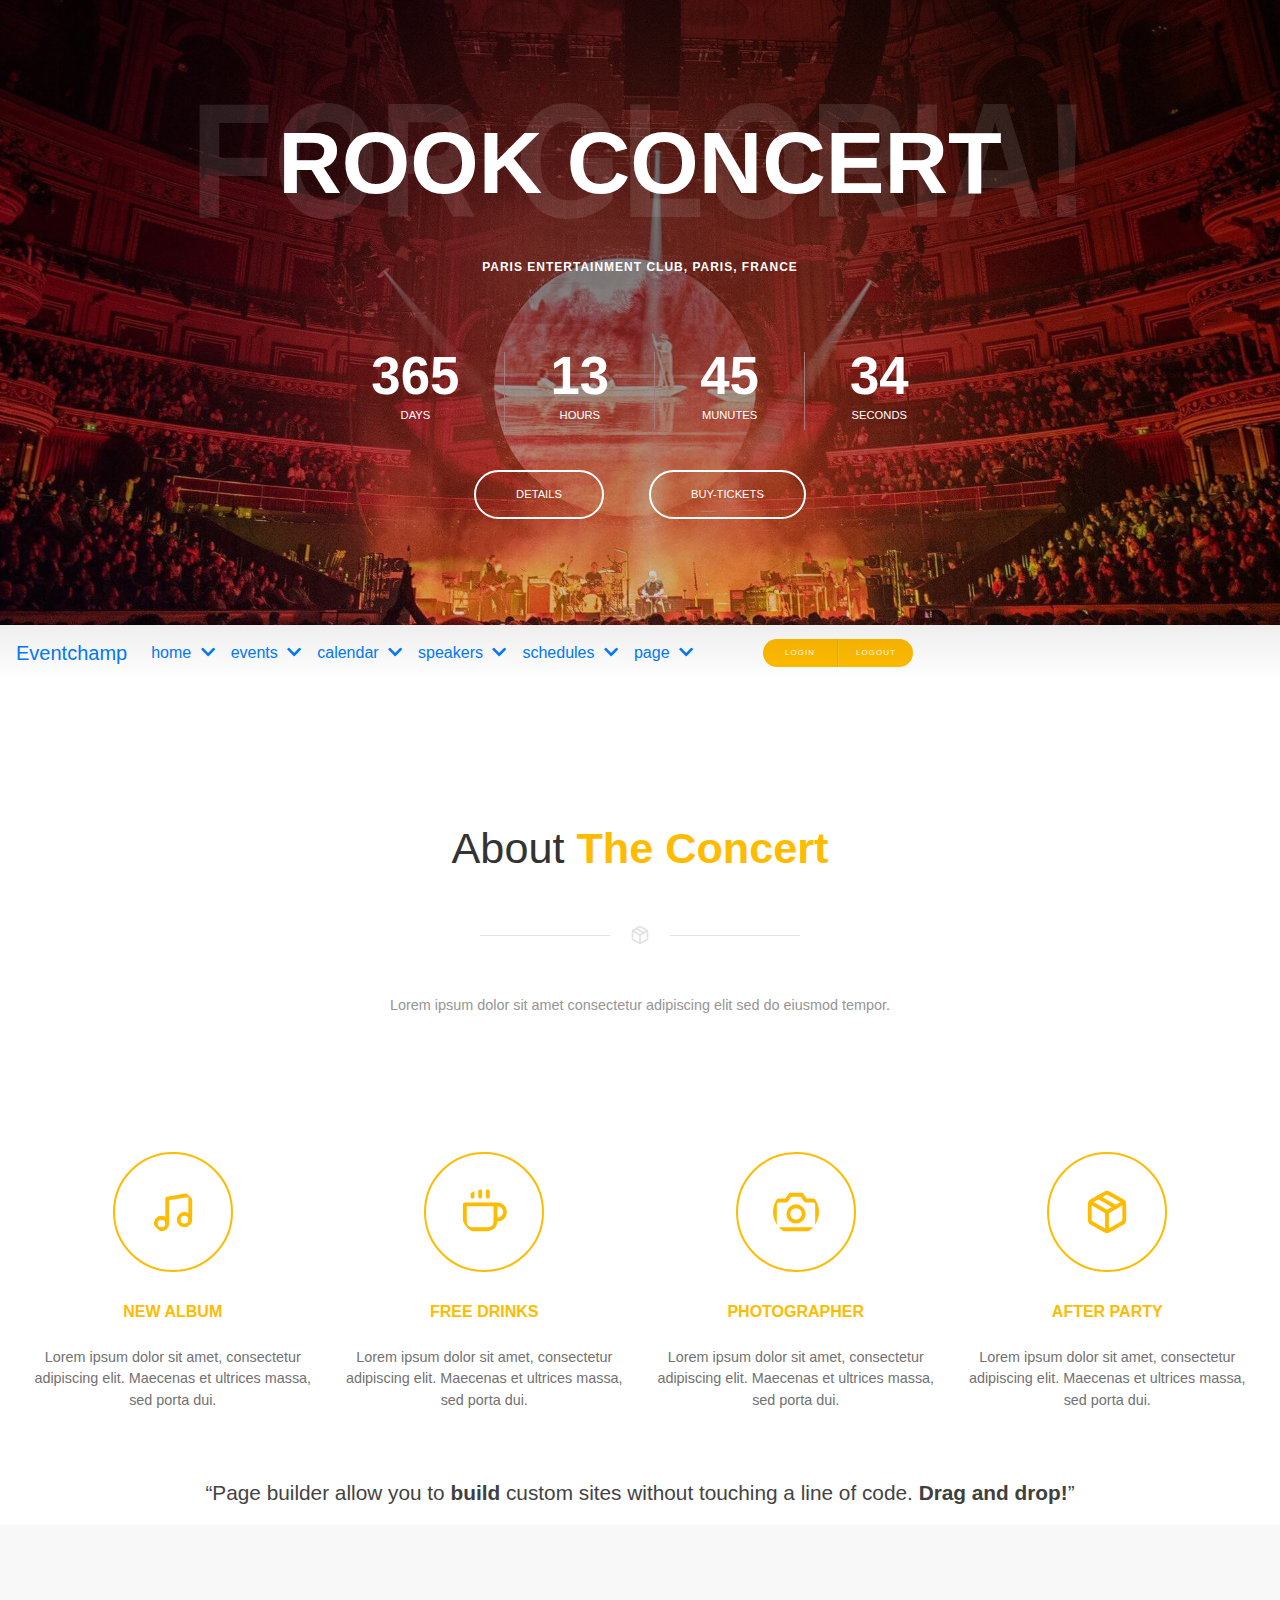
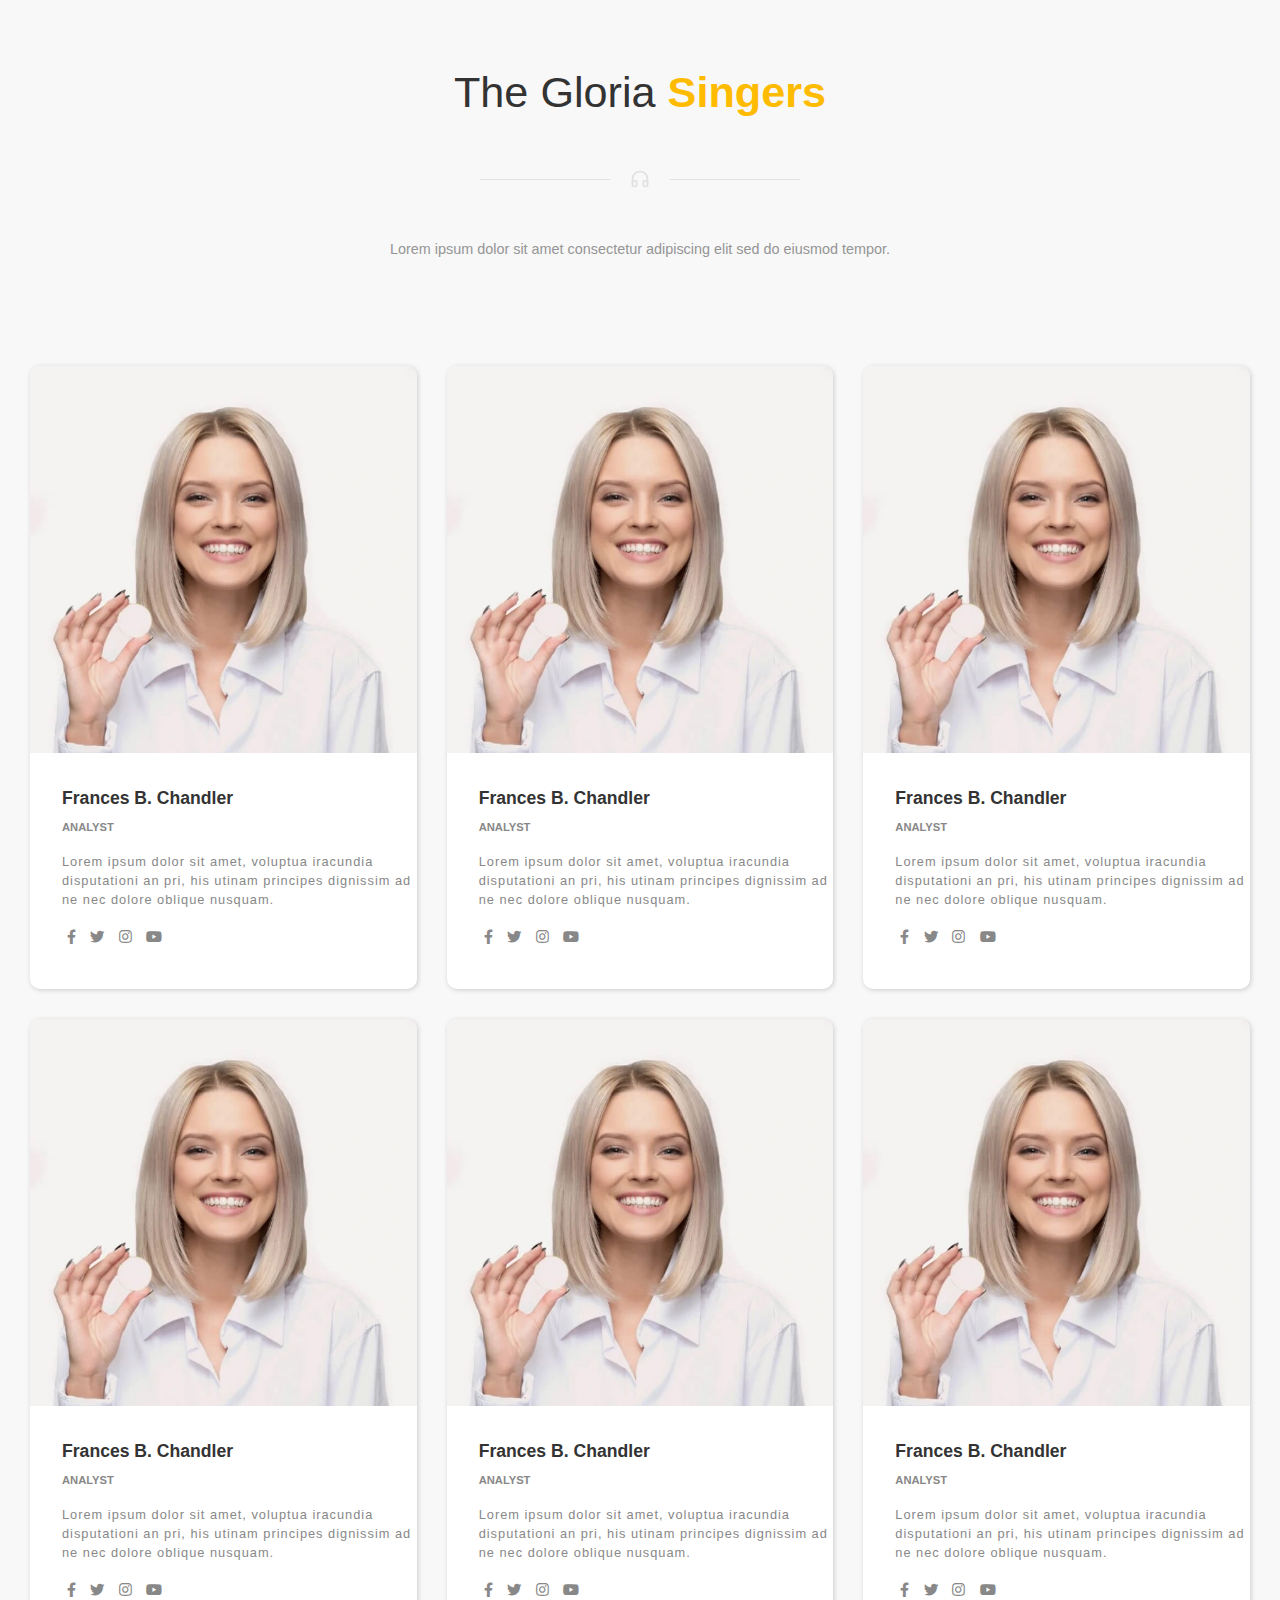
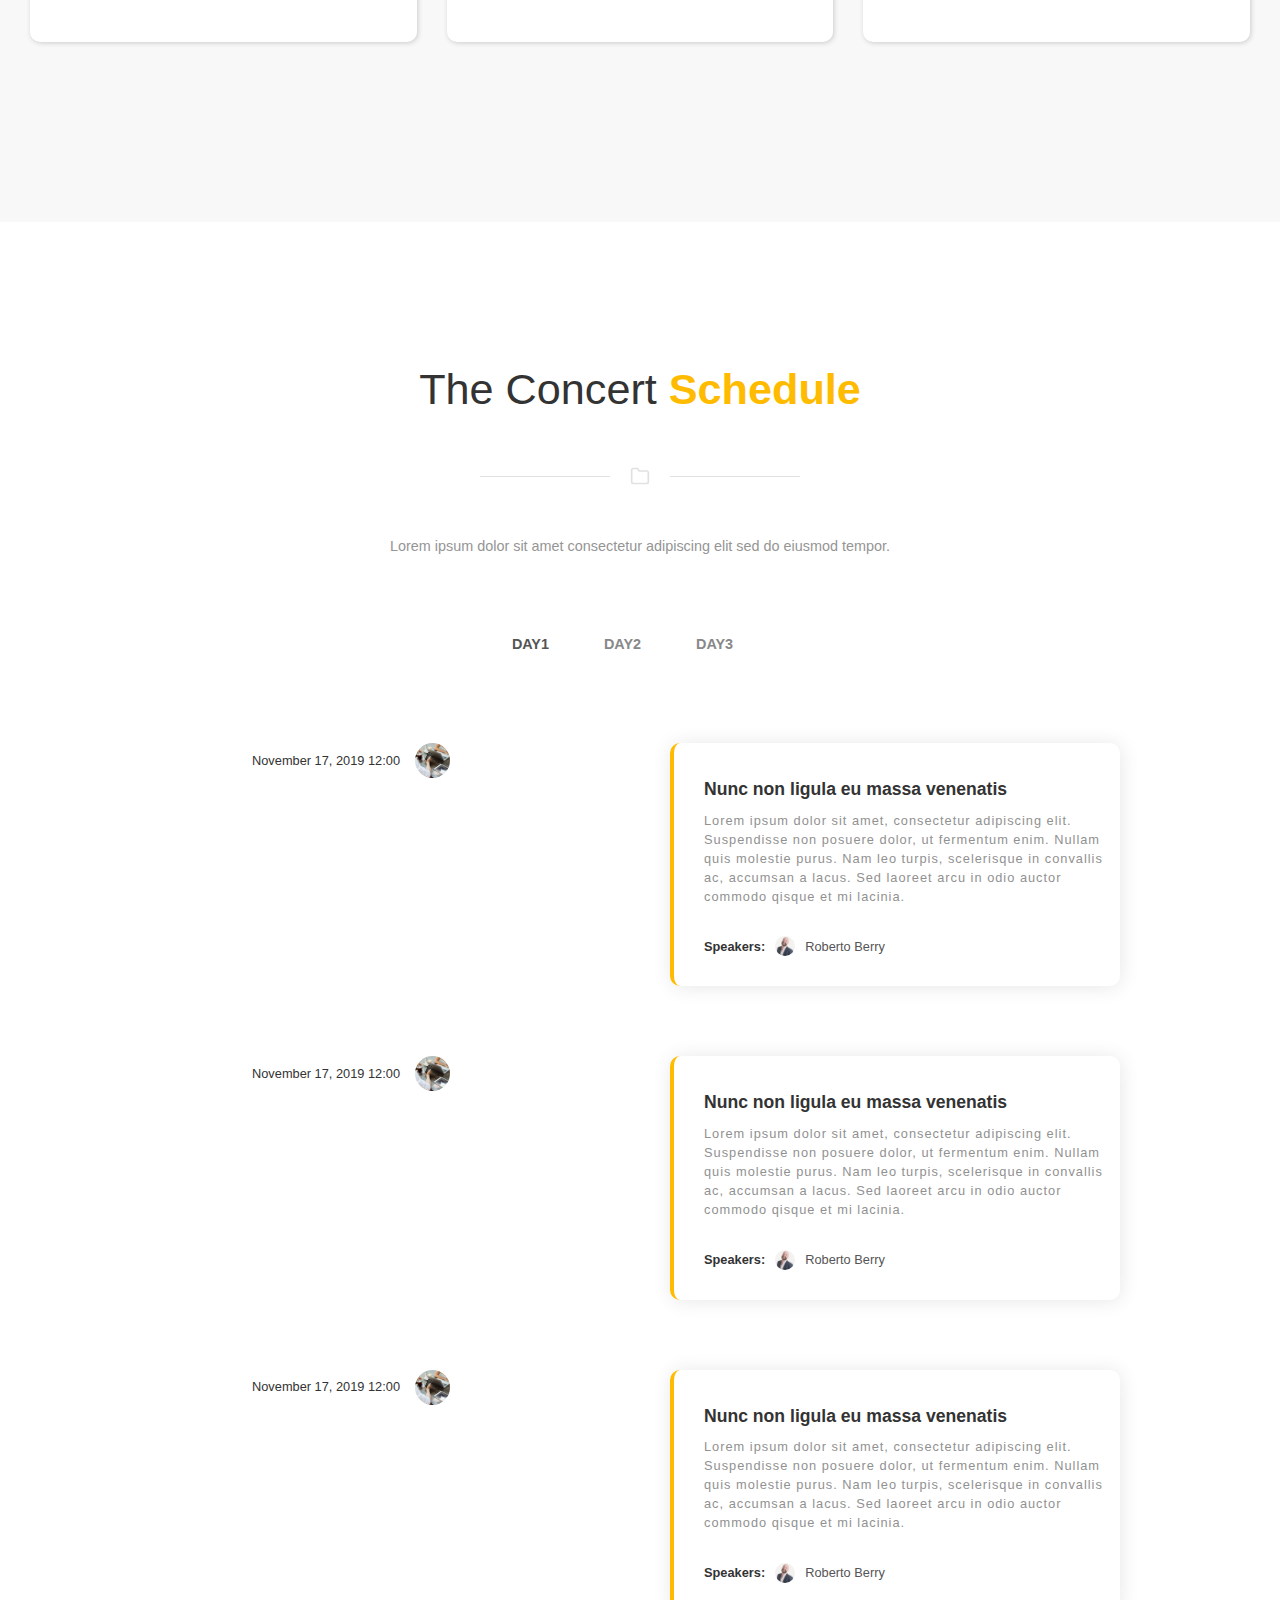
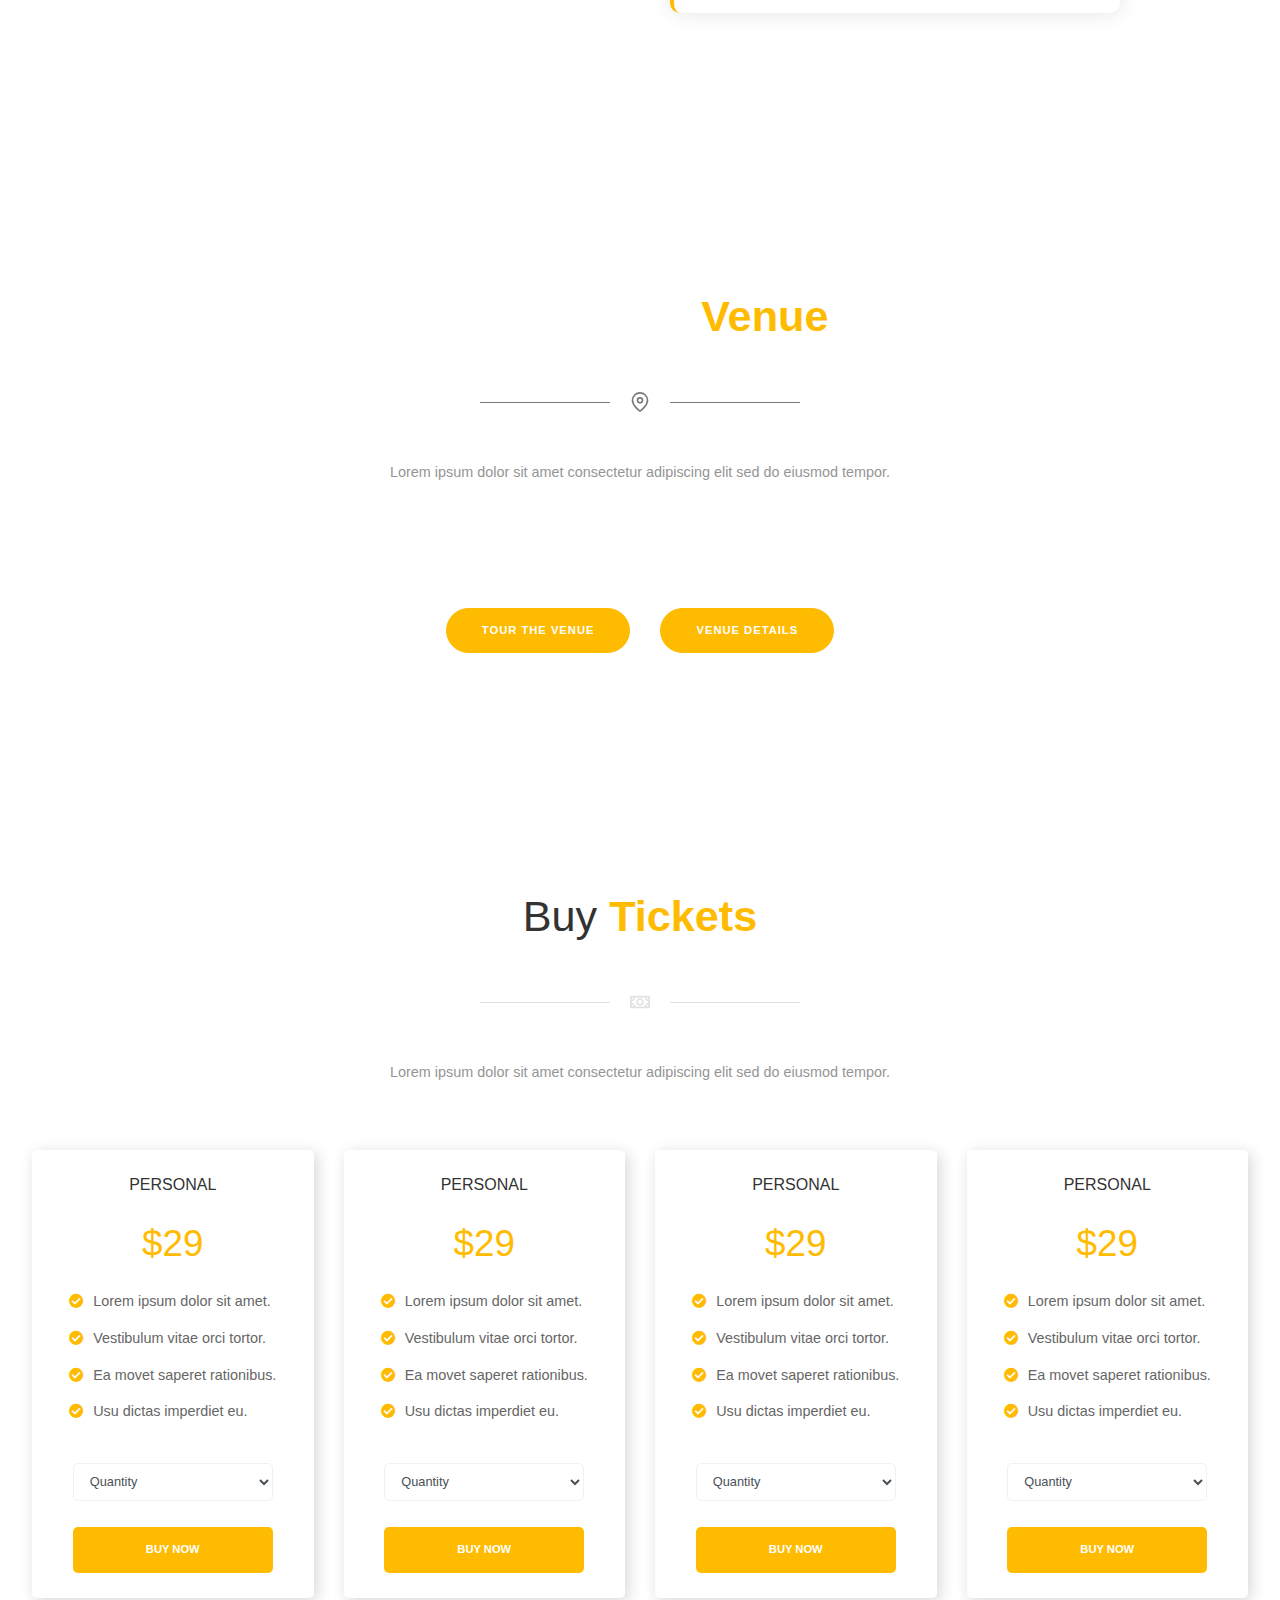
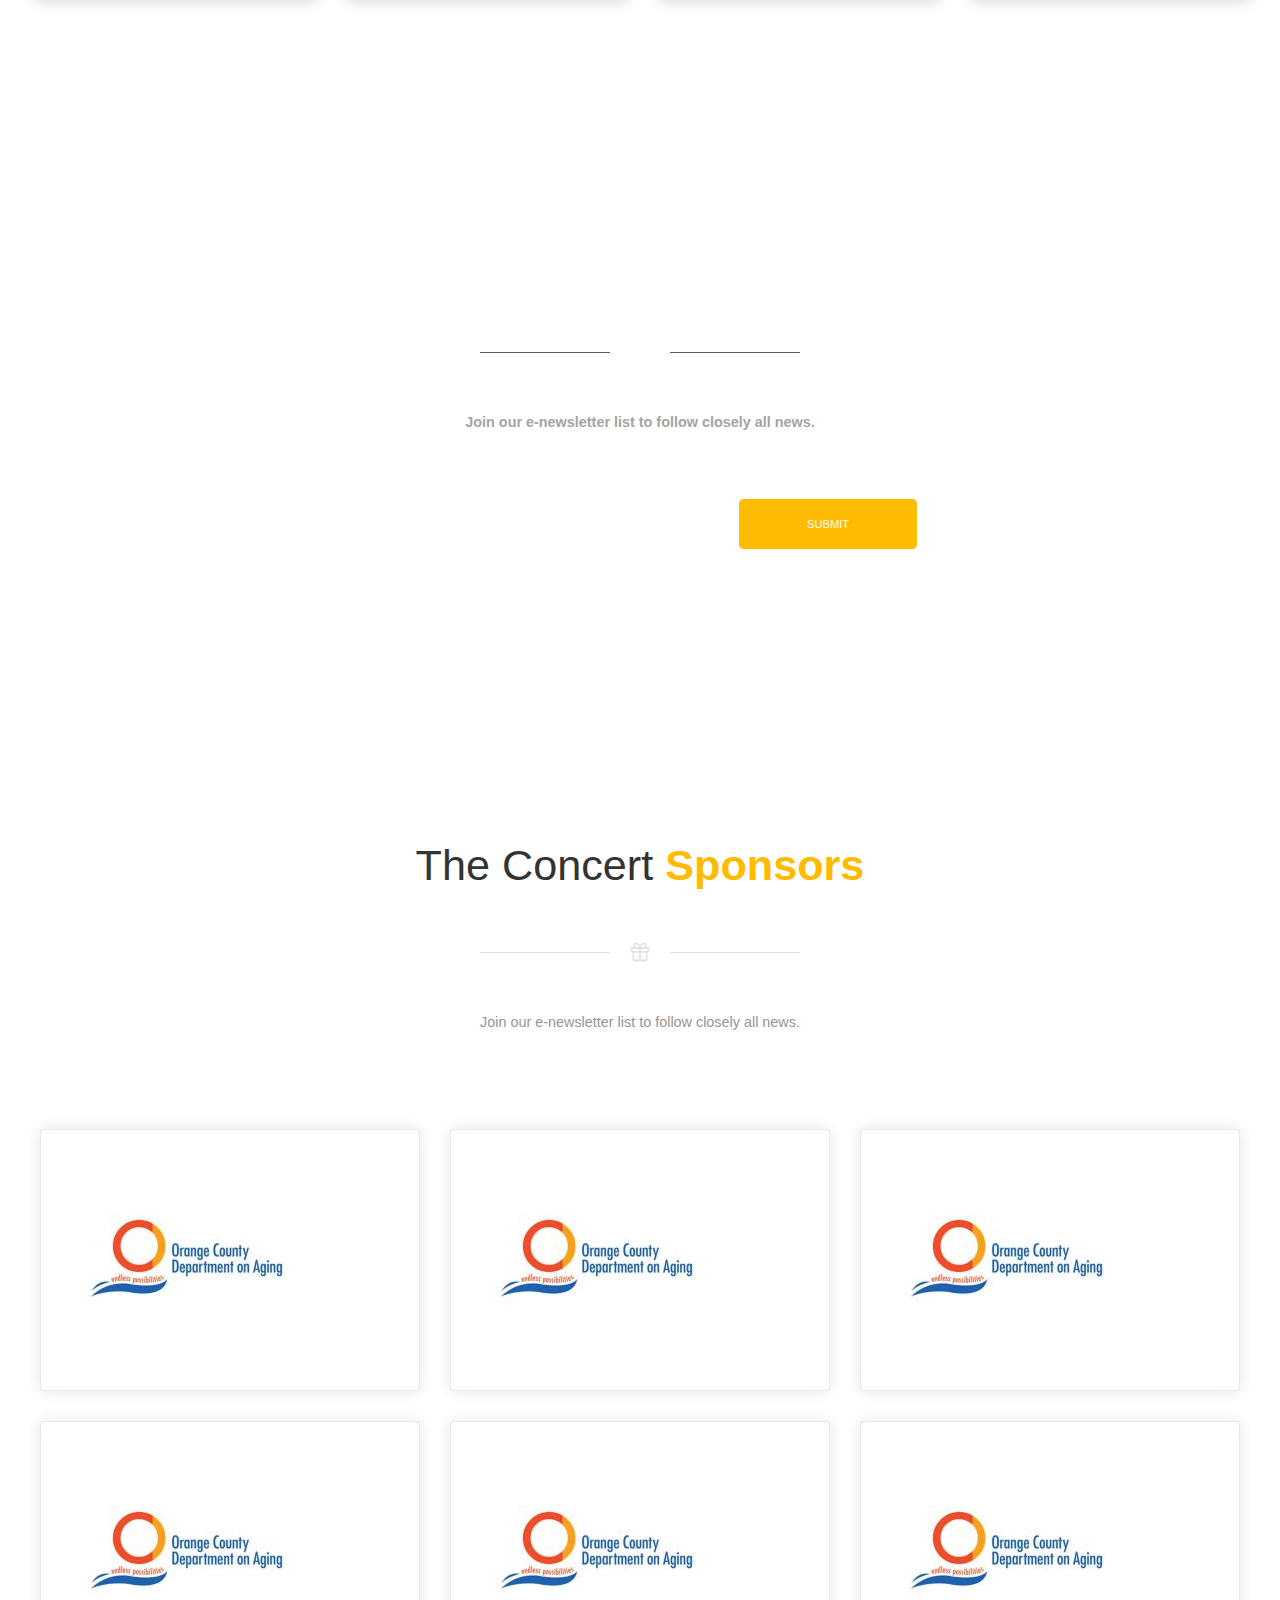
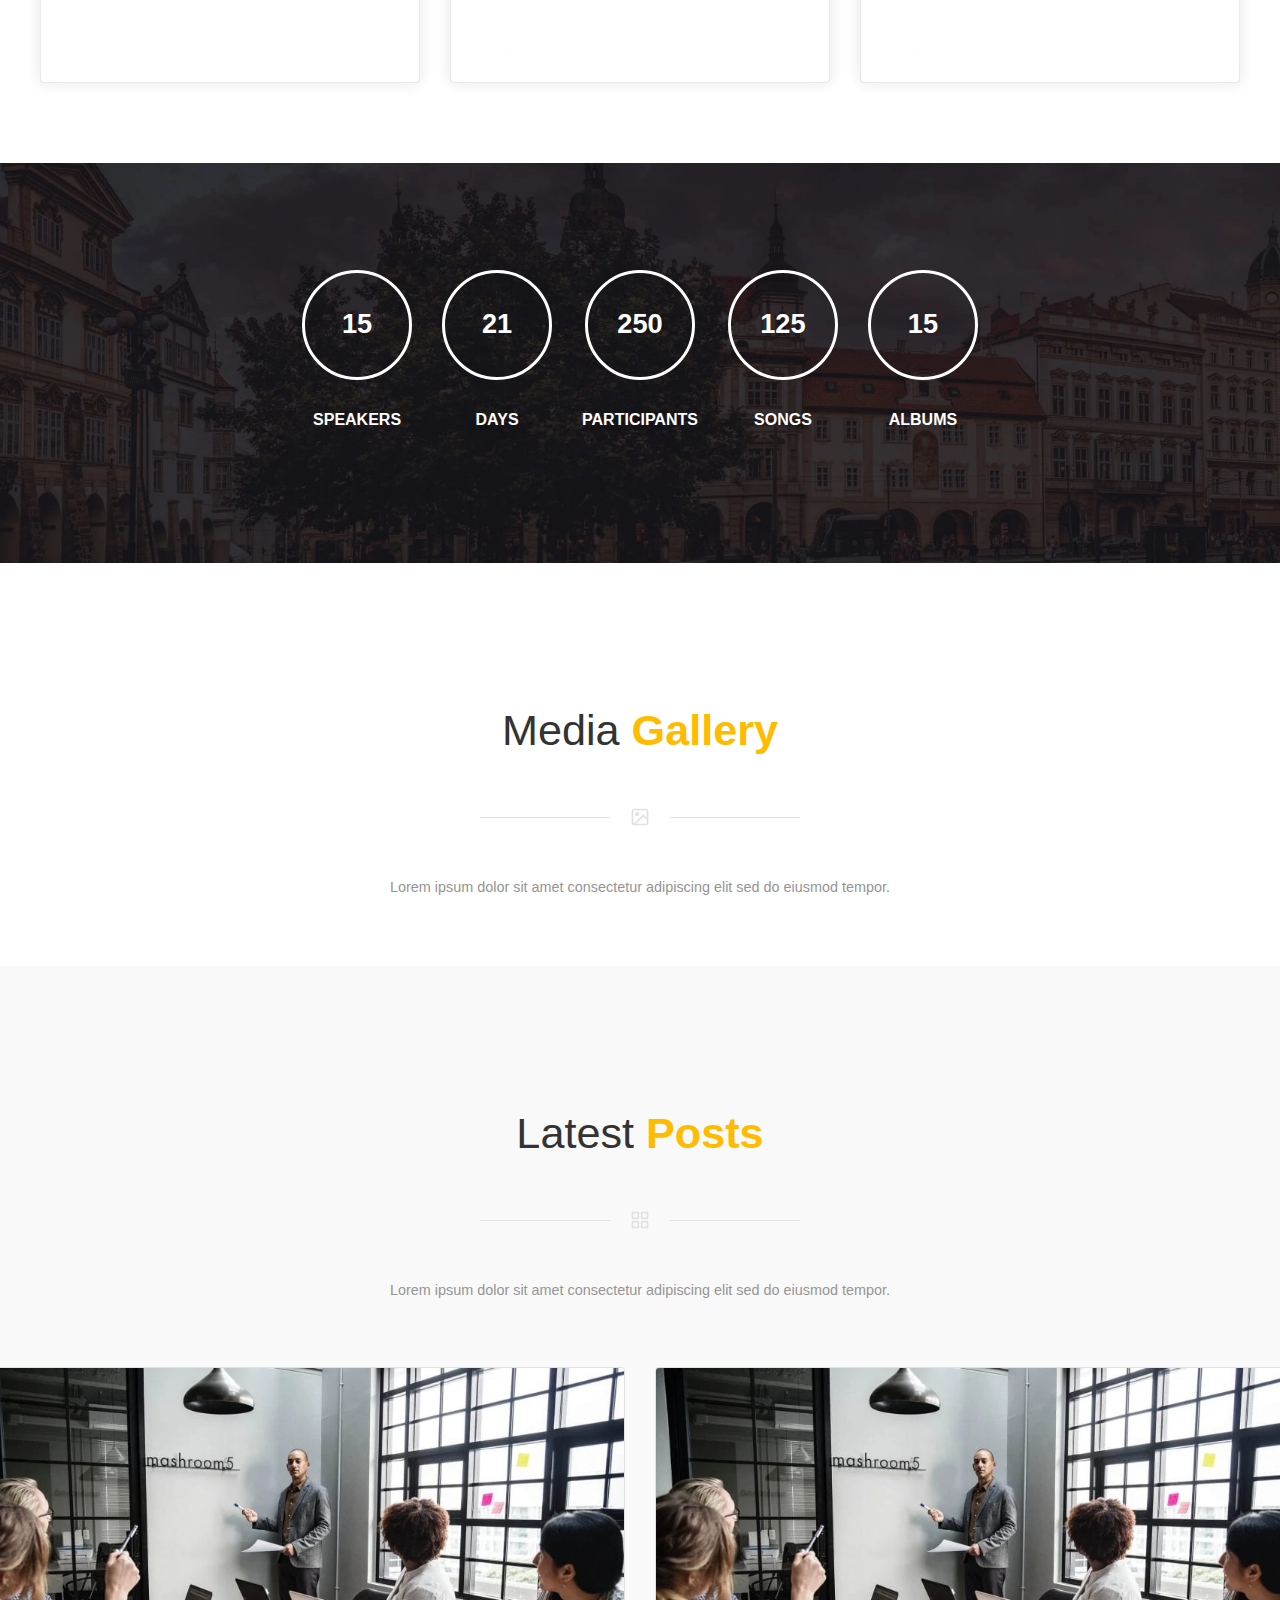
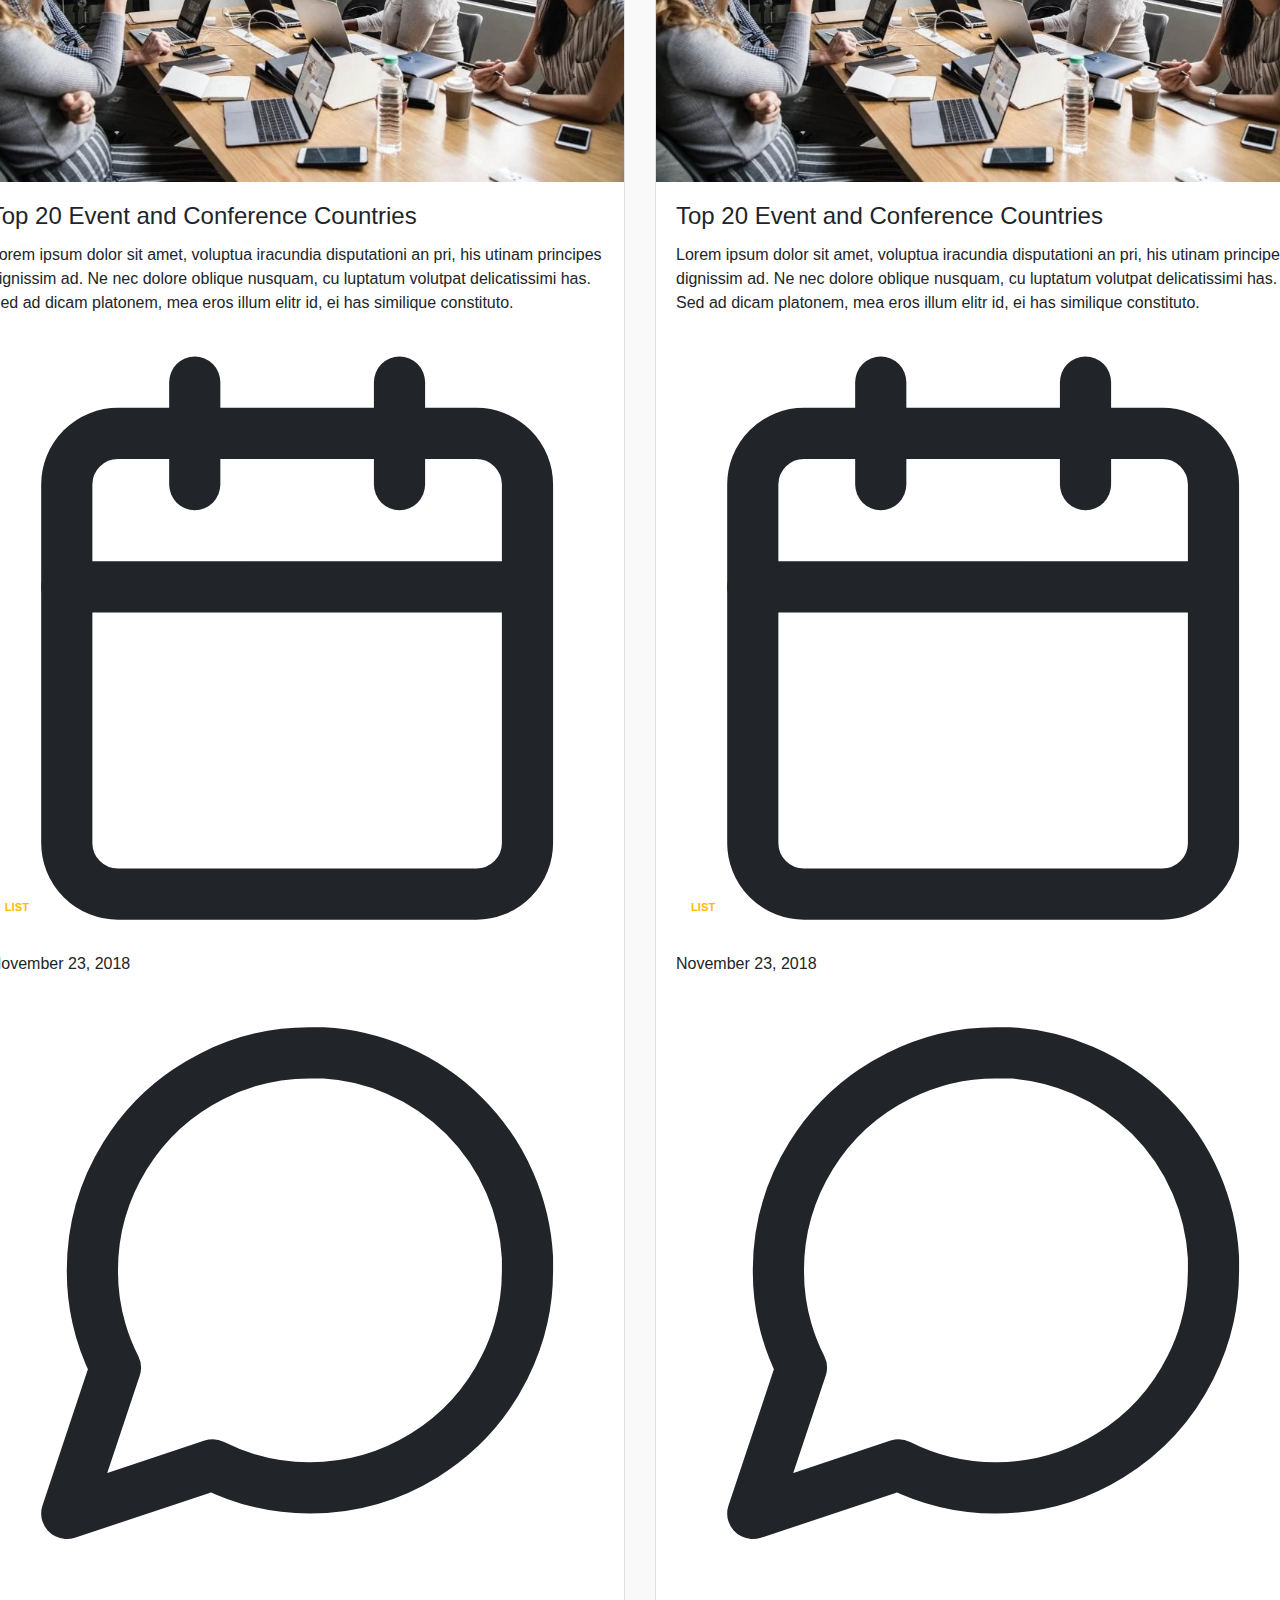
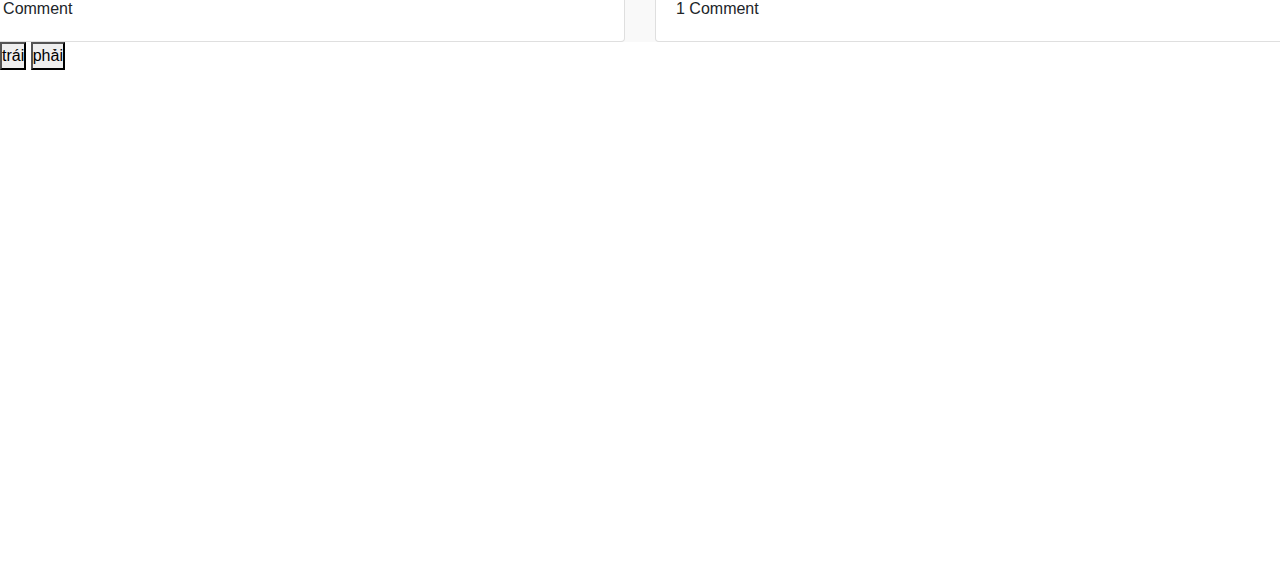
<file: public/index.html>
<!DOCTYPE html>
<html lang="en">

<head>
    <meta charset="UTF-8">
    <meta http-equiv="X-UA-Compatible" content="IE=edge">
    <meta name="viewport" content="width=device-width, initial-scale=1.0">
    <title>Document</title>
    <!-- <link rel="stylesheet" href="./framework/css/bootstrap.min.css"> -->
    <link rel="stylesheet" href="./framework/fontawesome-free-5.15.3-web/css/all.min.css">
    <script src="./framework/jquery-3.6.0.min.js"></script>
    <link rel="stylesheet" href="./framework/css/bootstrap.min.css">
    <link rel="stylesheet" href="base.css">
    <link rel="stylesheet" href="style.css">
    <script src="./framework/js/bootstrap.bundle.min.js"></script>

<body>
    <div class="container-baner">
        <div class="baner" style="background-image: url('./image/baner.png');"></div>
        <div class="modal-custom "></div>

        <nav class="navbar navbar-expand-xl">
            <!-- Brand -->
            <a class="navbar-brand" href="#">Eventchamp</a>

            <!-- Toggler/collapsibe Button -->
            <button class="navbar-toggler" type="button" data-toggle="collapse" data-target="#collapsibleNavbar">
                <span class="navbar-toggler-icon"></span>
            </button>

            <!-- Navbar links -->
            <div class="collapse navbar-collapse" id="collapsibleNavbar">
                <ul class="navbar-nav">
                    <li class="nav-item">
                        <a class="nav-link" href="#">
                            home
                            <i class="fas fa-chevron-down"></i>
                        </a>
                        <ul class="navbar-items-hover">
                            <li class="n-i-h-item">
                                <a href="#" class="n-i-h-item-link">multiple1</a>
                            </li>
                            <li class="n-i-h-item">
                                <a href="#" class="n-i-h-item-link">multiple1</a>
                            </li>
                            <li class="n-i-h-item">
                                <a href="#" class="n-i-h-item-link">multiple1</a>
                            </li>
                            <li class="n-i-h-item">
                                <a href="#" class="n-i-h-item-link">multiple1</a>
                            </li>
                            <li class="n-i-h-item">
                                <a href="#" class="n-i-h-item-link">multiple1</a>
                            </li>

                            <li class="n-i-h-item">
                                <a href="#" class="n-i-h-item-link">multiple1</a>
                            </li>
                            <li class="n-i-h-item">
                                <a href="#" class="n-i-h-item-link">multiple1</a>
                            </li>
                            <li class="n-i-h-item">
                                <a href="#" class="n-i-h-item-link">multiple1</a>
                            </li>
                            <li class="n-i-h-item">
                                <a href="#" class="n-i-h-item-link">multiple1</a>
                            </li>
                            <li class="n-i-h-item">
                                <a href="#" class="n-i-h-item-link">multiple1</a>
                            </li>
                            <li class="n-i-h-item">
                                <a href="#" class="n-i-h-item-link">multiple1</a>
                            </li>
                            <li class="n-i-h-item">
                                <a href="#" class="n-i-h-item-link">multiple1</a>
                            </li>
                            <li class="n-i-h-item">
                                <a href="#" class="n-i-h-item-link">multiple1</a>
                            </li>

                            <li class="n-i-h-item">
                                <a href="#" class="n-i-h-item-link">multiple1</a>
                            </li>
                            <li class="n-i-h-item">
                                <a href="#" class="n-i-h-item-link">multiple1</a>
                            </li>
                            <li class="n-i-h-item">
                                <a href="#" class="n-i-h-item-link">multiple1</a>
                            </li>
                            <li class="n-i-h-item">
                                <a href="#" class="n-i-h-item-link">multiple1</a>
                            </li>
                            <li class="n-i-h-item">
                                <a href="#" class="n-i-h-item-link">multiple1</a>
                            </li>
                            <li class="n-i-h-item">
                                <a href="#" class="n-i-h-item-link">multiple1</a>
                            </li>
                            <li class="n-i-h-item">
                                <a href="#" class="n-i-h-item-link">multiple1</a>
                            </li>
                            <li class="n-i-h-item">
                                <a href="#" class="n-i-h-item-link">multiple1</a>
                            </li>

                            <li class="n-i-h-item">
                                <a href="#" class="n-i-h-item-link">multiple1</a>
                            </li>
                            <li class="n-i-h-item">
                                <a href="#" class="n-i-h-item-link">multiple1</a>
                            </li>
                            <li class="n-i-h-item">
                                <a href="#" class="n-i-h-item-link">multiple1</a>
                            </li>

                        </ul>
                    </li>

                    <li class="nav-item">
                        <a class="nav-link" href="#">events
                            <i class="fas fa-chevron-down"></i>
                        </a>
                    </li>

                    <li class="nav-item">
                        <a class="nav-link" href="#"> calendar
                            <i class="fas fa-chevron-down"></i>
                        </a>
                    </li>
                    <li class="nav-item">
                        <a class="nav-link" href="#"> speakers
                            <i class="fas fa-chevron-down"></i>

                        </a>
                    </li>
                    <li class="nav-item">
                        <a class="nav-link" href="#"> schedules
                            <i class="fas fa-chevron-down"></i>
                        </a>
                    </li>
                    <li class="nav-item">
                        <a class="nav-link" href="#"> page
                            <i class="fas fa-chevron-down"></i>
                        </a>
                        </a>
                    </li>
                </ul>
                <div class="login-logout">
                    <div class="cart-plus">
                        <i class="fas fa-cart-plus"></i>
                    </div>
                    <div class="login">
                        login
                    </div>
                    <div class="logout">
                        logout
                    </div>
                </div>
            </div>
        </nav>

        <div class="b-detail-container">
            <div class="b-detail-text">
                <div class="b-detail">
                    <h1 class="b-detail-shadow">FOR GLORIA!</h1>
                    <h1 class="b-detail-name">rook concert</h1>
                </div>
                <p class="b-detail-description">PARIS ENTERTAINMENT CLUB, PARIS, FRANCE</p>
            </div>
            <div class="b-detail-clock-container">

                <div class="b-detail-clock">
                    <div class="clock b-detail-clock-days">
                        <h1 id="clock-days" class="clock-number">365</h1>
                        <h4 class="clock-letter">days</h4>
                    </div>
                    <div class="clock b-detail-clock-hours">
                        <h1 id="clock-hours" class="clock-number">13</h1>
                        <h4 class="clock-letter">hours</h4>
                    </div>
                    <div class="clock b-detail-clock-minutes">
                        <h1 id="clock-minutes" class="clock-number">45</h1>
                        <h4 class="clock-letter">munutes</h4>
                    </div>
                    <div class="clock b-detail-clock-seconds">
                        <h1 id="clock-seconds" class="clock-number">34</h1>
                        <h4 class="clock-letter">seconds</h4>
                    </div>
                </div>
                <div class="b-detail-clock-btn">
                    <div class="btn-clock-detail">details</div>
                    <div class="btn-clock-buy-tickets">buy-tickets</div>
                </div>
            </div>

        </div>

    </div>

    <div class="session">
        <div class="session-container">


            <div class="session-container-text ">
                <h1 class="session-container-text-title">About <span>The Concert</span></h1>
                <div class="session-container-text-icon-box">
                    <svg class="session-container-text-icon-svg" xmlns="http://www.w3.org/2000/svg" viewBox="0 0 24 24"
                        fill="none" stroke="currentColor" stroke-width="2" stroke-linecap="round"
                        stroke-linejoin="round">
                        <line x1="16.5" y1="9.4" x2="7.5" y2="4.21"></line>
                        <path
                            d="M21 16V8a2 2 0 0 0-1-1.73l-7-4a2 2 0 0 0-2 0l-7 4A2 2 0 0 0 3 8v8a2 2 0 0 0 1 1.73l7 4a2 2 0 0 0 2 0l7-4A2 2 0 0 0 21 16z">
                        </path>
                        <polyline points="3.27 6.96 12 12.01 20.73 6.96"></polyline>
                        <line x1="12" y1="22.08" x2="12" y2="12"></line>
                    </svg>
                </div>

                <p class="session-container-text-description">
                    Lorem ipsum dolor sit amet consectetur adipiscing elit sed do eiusmod tempor.
                </p>
            </div>



            <div class="about-detail">
                <div class="row">
                    <div class="col-lg-3 col-md-6 col-sm-12">
                        <div class="about-box">
                            <svg class="about-box-icon" viewBox="0 0 24 24" stroke="currentColor" stroke-width="2"
                                fill="none" stroke-linecap="round" stroke-linejoin="round">
                                <path d="M9 18V5l12-2v13"></path>
                                <circle cx="6" cy="18" r="3"></circle>
                                <circle cx="18" cy="16" r="3"></circle>
                            </svg>
                            <h3 class="about-box-title">NEW ALBUM</h3>
                            <p class="about-box-description">Lorem ipsum dolor sit amet, consectetur adipiscing elit.
                                Maecenas et ultrices massa, sed porta dui.

                            </p>
                        </div>
                    </div>
                    <div class="col-lg-3 col-md-6 col-sm-12">
                        <div class="about-box">
                            <svg class="about-box-icon" viewBox="0 0 24 24" stroke="currentColor" stroke-width="2"
                                fill="none" stroke-linecap="round" stroke-linejoin="round">
                                <path d="M18 8h1a4 4 0 0 1 0 8h-1"></path>
                                <path d="M2 8h16v9a4 4 0 0 1-4 4H6a4 4 0 0 1-4-4V8z"></path>
                                <line x1="6" y1="1" x2="6" y2="4"></line>
                                <line x1="10" y1="1" x2="10" y2="4"></line>
                                <line x1="14" y1="1" x2="14" y2="4"></line>
                            </svg>
                            <h3 class="about-box-title">FREE DRINKS</h3>
                            <p class="about-box-description">Lorem ipsum dolor sit amet, consectetur adipiscing elit.
                                Maecenas et ultrices massa, sed porta dui.

                            </p>
                        </div>
                    </div>
                    <div class="col-lg-3 col-md-6 col-sm-12">
                        <div class="about-box">
                            <svg class="about-box-icon" viewBox="0 0 24 24" stroke="currentColor" stroke-width="2"
                                fill="none" stroke-linecap="round" stroke-linejoin="round">
                                <path
                                    d="M23 19a2 2 0 0 1-2 2H3a2 2 0 0 1-2-2V8a2 2 0 0 1 2-2h4l2-3h6l2 3h4a2 2 0 0 1 2 2z">
                                </path>
                                <circle cx="12" cy="13" r="4"></circle>
                            </svg>
                            <h3 class="about-box-title">PHOTOGRAPHER</h3>
                            <p class="about-box-description">Lorem ipsum dolor sit amet, consectetur adipiscing elit.
                                Maecenas et ultrices massa, sed porta dui.

                            </p>
                        </div>
                    </div>
                    <div class="col-lg-3 col-md-6 col-sm-12">
                        <div class="about-box">

                            <svg class="about-box-icon" xmlns="http://www.w3.org/2000/svg" viewBox="0 0 24 24"
                                fill="none" stroke="currentColor" stroke-width="2" stroke-linecap="round"
                                stroke-linejoin="round">
                                <line x1="16.5" y1="9.4" x2="7.5" y2="4.21"></line>
                                <path
                                    d="M21 16V8a2 2 0 0 0-1-1.73l-7-4a2 2 0 0 0-2 0l-7 4A2 2 0 0 0 3 8v8a2 2 0 0 0 1 1.73l7 4a2 2 0 0 0 2 0l7-4A2 2 0 0 0 21 16z">
                                </path>
                                <polyline points="3.27 6.96 12 12.01 20.73 6.96"></polyline>
                                <line x1="12" y1="22.08" x2="12" y2="12"></line>
                            </svg>
                            <h3 class="about-box-title">AFTER PARTY</h3>
                            <p class="about-box-description">Lorem ipsum dolor sit amet, consectetur adipiscing elit.
                                Maecenas et ultrices massa, sed porta dui.

                            </p>
                        </div>
                    </div>
                </div>

                <p class="about-plus-inf">“Page builder allow you to <span>build</span> custom sites without touching a
                    line
                    of code. <span>Drag and drop!</span>”</p>
            </div>
        </div>
    </div>


    <div class="session">
        <div class="session-container session-singer-custom-container">
            <div class="session-container-text session-singer-custom">
                <h1 class="session-container-text-title">The Gloria <span>Singers</span></h1>
                <div class="session-container-text-icon-box">
                    <svg class="session-container-text-icon-svg" viewBox="0 0 24 24" stroke="currentColor"
                        stroke-width="2" fill="none" stroke-linecap="round" stroke-linejoin="round">
                        <path d="M3 18v-6a9 9 0 0 1 18 0v6"></path>
                        <path
                            d="M21 19a2 2 0 0 1-2 2h-1a2 2 0 0 1-2-2v-3a2 2 0 0 1 2-2h3zM3 19a2 2 0 0 0 2 2h1a2 2 0 0 0 2-2v-3a2 2 0 0 0-2-2H3z">
                        </path>
                    </svg>
                </div>
                <p class="session-container-text-description">Lorem ipsum dolor sit amet consectetur adipiscing elit sed
                    do
                    eiusmod tempor.
                </p>
            </div>

            <div class="list-singer">
                <div class="row">
                    <div class="col-lg-4 col-md-6 col-sm-12">
                        <a href="#" class="cart-singer">
                            <div class="cart-singer-img" style="background-image: url(./image/speaker-10-615x640.png);">
                            </div>
                            <div class="cart-singer-body">
                                <h3 class="cart-singer-name">Frances B. Chandler</h3>
                                <p class="cart-singer-job">ANALYST</p>
                                <p class="cart-singer-desciption">Lorem ipsum dolor sit amet, voluptua iracundia
                                    disputationi an pri, his utinam principes dignissim ad ne nec dolore oblique
                                    nusquam.</p>

                                <div class="cart-singer-follow">
                                    <i class="fab fa-facebook-f"></i>
                                    <i class="fab fa-twitter"></i>
                                    <i class="fab fa-instagram"></i>
                                    <i class="fab fa-youtube"></i>
                                </div>
                            </div>
                        </a>
                    </div>
                    <div class="col-lg-4 col-md-6 col-sm-12">
                        <a href="#" class="cart-singer">
                            <div class="cart-singer-img" style="background-image: url(./image/speaker-10-615x640.png);">
                            </div>
                            <div class="cart-singer-body">
                                <h3 class="cart-singer-name">Frances B. Chandler</h3>
                                <p class="cart-singer-job">ANALYST</p>
                                <p class="cart-singer-desciption">Lorem ipsum dolor sit amet, voluptua iracundia
                                    disputationi an pri, his utinam principes dignissim ad ne nec dolore oblique
                                    nusquam.</p>

                                <div class="cart-singer-follow">
                                    <i class="fab fa-facebook-f"></i>
                                    <i class="fab fa-twitter"></i>
                                    <i class="fab fa-instagram"></i>
                                    <i class="fab fa-youtube"></i>
                                </div>
                            </div>
                        </a>
                    </div>
                    <div class="col-lg-4 col-md-6 col-sm-12">
                        <a href="#" class="cart-singer">
                            <div class="cart-singer-img" style="background-image: url(./image/speaker-10-615x640.png);">
                            </div>
                            <div class="cart-singer-body">
                                <h3 class="cart-singer-name">Frances B. Chandler</h3>
                                <p class="cart-singer-job">ANALYST</p>
                                <p class="cart-singer-desciption">Lorem ipsum dolor sit amet, voluptua iracundia
                                    disputationi an pri, his utinam principes dignissim ad ne nec dolore oblique
                                    nusquam.</p>

                                <div class="cart-singer-follow">
                                    <i class="fab fa-facebook-f"></i>
                                    <i class="fab fa-twitter"></i>
                                    <i class="fab fa-instagram"></i>
                                    <i class="fab fa-youtube"></i>
                                </div>
                            </div>
                        </a>
                    </div>
                    <div class="col-lg-4 col-md-6 col-sm-12">
                        <a href="#" class="cart-singer">
                            <div class="cart-singer-img" style="background-image: url(./image/speaker-10-615x640.png);">
                            </div>
                            <div class="cart-singer-body">
                                <h3 class="cart-singer-name">Frances B. Chandler</h3>
                                <p class="cart-singer-job">ANALYST</p>
                                <p class="cart-singer-desciption">Lorem ipsum dolor sit amet, voluptua iracundia
                                    disputationi an pri, his utinam principes dignissim ad ne nec dolore oblique
                                    nusquam.</p>

                                <div class="cart-singer-follow">
                                    <i class="fab fa-facebook-f"></i>
                                    <i class="fab fa-twitter"></i>
                                    <i class="fab fa-instagram"></i>
                                    <i class="fab fa-youtube"></i>
                                </div>
                            </div>
                        </a>
                    </div>
                    <div class="col-lg-4 col-md-6 col-sm-12">
                        <a href="#" class="cart-singer">
                            <div class="cart-singer-img" style="background-image: url(./image/speaker-10-615x640.png);">
                            </div>
                            <div class="cart-singer-body">
                                <h3 class="cart-singer-name">Frances B. Chandler</h3>
                                <p class="cart-singer-job">ANALYST</p>
                                <p class="cart-singer-desciption">Lorem ipsum dolor sit amet, voluptua iracundia
                                    disputationi an pri, his utinam principes dignissim ad ne nec dolore oblique
                                    nusquam.</p>

                                <div class="cart-singer-follow">
                                    <i class="fab fa-facebook-f"></i>
                                    <i class="fab fa-twitter"></i>
                                    <i class="fab fa-instagram"></i>
                                    <i class="fab fa-youtube"></i>
                                </div>
                            </div>
                        </a>
                    </div>
                    <div class="col-lg-4 col-md-6 col-sm-12">
                        <a href="#" class="cart-singer">
                            <div class="cart-singer-img" style="background-image: url(./image/speaker-10-615x640.png);">
                            </div>
                            <div class="cart-singer-body">
                                <h3 class="cart-singer-name">Frances B. Chandler</h3>
                                <p class="cart-singer-job">ANALYST</p>
                                <p class="cart-singer-desciption">Lorem ipsum dolor sit amet, voluptua iracundia
                                    disputationi an pri, his utinam principes dignissim ad ne nec dolore oblique
                                    nusquam.</p>

                                <div class="cart-singer-follow">
                                    <i class="fab fa-facebook-f"></i>
                                    <i class="fab fa-twitter"></i>
                                    <i class="fab fa-instagram"></i>
                                    <i class="fab fa-youtube"></i>
                                </div>
                            </div>
                        </a>
                    </div>


                </div>
            </div>
        </div>

    </div>

    <div class="session schedule">
        <div class="session-container">
            <div class="session-container-text">
                <h1 class="session-container-text-title">The Concert <span>Schedule</span></h1>
                <div class="session-container-text-icon-box">
                    <svg class="session-container-text-icon-svg" xmlns="http://www.w3.org/2000/svg" viewBox="0 0 24 24"
                        fill="none" stroke="currentColor" stroke-width="2" stroke-linecap="round"
                        stroke-linejoin="round">
                        <path d="M22 19a2 2 0 0 1-2 2H4a2 2 0 0 1-2-2V5a2 2 0 0 1 2-2h5l2 3h9a2 2 0 0 1 2 2z">
                        </path>
                    </svg>
                </div>
                <p class="session-container-text-description">Lorem ipsum dolor sit amet consectetur adipiscing elit sed
                    do
                    eiusmod tempor.
                </p>
            </div>
            <div class="schedule-tap">
                <ul class="schedule-tap-bar-list">
                    <li class="schedule-tap-bar-item schedule-active" data-show-tap="#schedule-tap-1">
                        <label for="">day1</label>
                    </li>
                    <li class="schedule-tap-bar-item" data-show-tap="#schedule-tap-2">
                        <label for="">day2</label>
                    </li>
                    <li class="schedule-tap-bar-item" data-show-tap="#schedule-tap-3">
                        <label for="">day3</label>
                    </li>
                </ul>

                <div id="schedule-tap-1" class="wraper-tap-list-schedule schedule-tap-active">
                    <ul>
                        <li class="schedule-item">
                            <div class="row schedule-row">
                                <div class="col-lg-6 col-sm-12">
                                    <div class="schedule-l">
                                        <span class="schedule-tap-list-user-date">November 17, 2019 12:00</span>
                                        <img src="./image/schedule-1-150x150.png" alt="">
                                    </div>
                                </div>
                                <div class="col-lg-6 col-sm-12">
                                    <div class="schedule-r">
                                        <h3 class="schedule-tap-list-user-title">Nunc non ligula eu massa venenatis</h3>
                                        <p class="schedule-tap-list-user-descript">Lorem ipsum dolor sit amet,
                                            consectetur
                                            adipiscing
                                            elit. Suspendisse non posuere dolor, ut fermentum enim. Nullam quis molestie
                                            purus. Nam leo
                                            turpis, scelerisque in convallis ac, accumsan a lacus. Sed laoreet arcu in
                                            odio
                                            auctor
                                            commodo qisque et mi lacinia.</p>
                                        <div class="schedule-tap-list-user-speaker">
                                            <span class="schedule-tap-list-user-speaker-title">Speakers:</span>
                                            <div class="schedule-tap-list-user-speaker-people">
                                                <img src="./image/speaker-13-85x85.png" alt="">
                                                <a href="#" class="schedule-tap-list-user-speaker-people-name">
                                                    Roberto Berry
                                                </a>
                                            </div>
                                        </div>
                                    </div>
                                </div>

                            </div>
                        </li>
                        <li class="schedule-item">
                            <div class="row schedule-row">
                                <div class="col-lg-6 col-sm-12">
                                    <div class="schedule-l ">
                                        <span class="schedule-tap-list-user-date">November 17, 2019 12:00</span>
                                        <img src="./image/schedule-1-150x150.png" alt="">
                                    </div>
                                </div>
                                <div class="col-lg-6 col-sm-12">
                                    <div class="schedule-r">
                                        <h3 class="schedule-tap-list-user-title">Nunc non ligula eu massa venenatis</h3>
                                        <p class="schedule-tap-list-user-descript">Lorem ipsum dolor sit amet,
                                            consectetur
                                            adipiscing
                                            elit. Suspendisse non posuere dolor, ut fermentum enim. Nullam quis molestie
                                            purus. Nam leo
                                            turpis, scelerisque in convallis ac, accumsan a lacus. Sed laoreet arcu in
                                            odio
                                            auctor
                                            commodo qisque et mi lacinia.</p>
                                        <div class="schedule-tap-list-user-speaker">
                                            <span class="schedule-tap-list-user-speaker-title">Speakers:</span>
                                            <div class="schedule-tap-list-user-speaker-people">
                                                <img src="./image/speaker-13-85x85.png" alt="">
                                                <a href="#" class="schedule-tap-list-user-speaker-people-name">
                                                    Roberto Berry
                                                </a>
                                            </div>
                                        </div>
                                    </div>
                                </div>

                            </div>
                        </li>
                        <li class="schedule-item">
                            <div class="row schedule-row">
                                <div class="col-lg-6 col-sm-12 schedule-row-l">
                                    <div class="schedule-l">
                                        <span class="schedule-tap-list-user-date">November 17, 2019 12:00</span>
                                        <img src="./image/schedule-1-150x150.png" alt="">
                                    </div>
                                </div>
                                <div class="col-lg-6 col-sm-12 schedule-row-r">
                                    <div class="schedule-r">
                                        <h3 class="schedule-tap-list-user-title">Nunc non ligula eu massa venenatis</h3>
                                        <p class="schedule-tap-list-user-descript">Lorem ipsum dolor sit amet,
                                            consectetur
                                            adipiscing
                                            elit. Suspendisse non posuere dolor, ut fermentum enim. Nullam quis molestie
                                            purus. Nam leo
                                            turpis, scelerisque in convallis ac, accumsan a lacus. Sed laoreet arcu in
                                            odio
                                            auctor
                                            commodo qisque et mi lacinia.</p>
                                        <div class="schedule-tap-list-user-speaker">
                                            <span class="schedule-tap-list-user-speaker-title">Speakers:</span>
                                            <div class="schedule-tap-list-user-speaker-people">
                                                <img src="./image/speaker-13-85x85.png" alt="">
                                                <a href="#" class="schedule-tap-list-user-speaker-people-name">
                                                    Roberto Berry
                                                </a>
                                            </div>
                                        </div>
                                    </div>
                                </div>

                            </div>
                        </li>

                    </ul>


                </div>

                <div id="schedule-tap-2" class="wraper-tap-list-schedule ">
                    <ul>
                        <li class="schedule-item">
                            <div class="row schedule-row">
                                <div class="col-lg-6 col-sm-12">
                                    <div class="schedule-l">
                                        <span class="schedule-tap-list-user-date">November 17, 2019 12:00</span>
                                        <img src="./image/schedule-1-150x150.png" alt="">
                                    </div>
                                </div>
                                <div class="col-lg-6 col-sm-12">
                                    <div class="schedule-r">
                                        <h3 class="schedule-tap-list-user-title">Nunc non ligula eu massa venenatis</h3>
                                        <p class="schedule-tap-list-user-descript">Lorem ipsum dolor sit amet,
                                            consectetur
                                            adipiscing
                                            elit. Suspendisse non posuere dolor, ut fermentum enim. Nullam quis molestie
                                            purus. Nam leo
                                            turpis, scelerisque in convallis ac, accumsan a lacus. Sed laoreet arcu in
                                            odio
                                            auctor
                                            commodo qisque et mi lacinia.</p>
                                        <div class="schedule-tap-list-user-speaker">
                                            <span class="schedule-tap-list-user-speaker-title">Speakers:</span>
                                            <div class="schedule-tap-list-user-speaker-people">
                                                <img src="./image/speaker-13-85x85.png" alt="">
                                                <a href="#" class="schedule-tap-list-user-speaker-people-name">
                                                    Roberto Berry
                                                </a>
                                            </div>
                                        </div>
                                    </div>
                                </div>

                            </div>
                        </li>
                        <li class="schedule-item">
                            <div class="row schedule-row">
                                <div class="col-lg-6 col-sm-12">
                                    <div class="schedule-l ">
                                        <span class="schedule-tap-list-user-date">November 17, 2019 12:00</span>
                                        <img src="./image/schedule-1-150x150.png" alt="">
                                    </div>
                                </div>
                                <div class="col-lg-6 col-sm-12">
                                    <div class="schedule-r">
                                        <h3 class="schedule-tap-list-user-title">Nunc non ligula eu massa venenatis</h3>
                                        <p class="schedule-tap-list-user-descript">Lorem ipsum dolor sit amet,
                                            consectetur
                                            adipiscing
                                            elit. Suspendisse non posuere dolor, ut fermentum enim. Nullam quis molestie
                                            purus. Nam leo
                                            turpis, scelerisque in convallis ac, accumsan a lacus. Sed laoreet arcu in
                                            odio
                                            auctor
                                            commodo qisque et mi lacinia.</p>
                                        <div class="schedule-tap-list-user-speaker">
                                            <span class="schedule-tap-list-user-speaker-title">Speakers:</span>
                                            <div class="schedule-tap-list-user-speaker-people">
                                                <img src="./image/speaker-13-85x85.png" alt="">
                                                <a href="#" class="schedule-tap-list-user-speaker-people-name">
                                                    Roberto Berry
                                                </a>
                                            </div>
                                        </div>
                                    </div>
                                </div>

                            </div>
                        </li>
                        <li class="schedule-item">
                            <div class="row schedule-row">
                                <div class="col-lg-6 col-sm-12 schedule-row-l">
                                    <div class="schedule-l">
                                        <span class="schedule-tap-list-user-date">November 17, 2019 12:00</span>
                                        <img src="./image/schedule-1-150x150.png" alt="">
                                    </div>
                                </div>
                                <div class="col-lg-6 col-sm-12 schedule-row-r">
                                    <div class="schedule-r">
                                        <h3 class="schedule-tap-list-user-title">Nunc non ligula eu massa venenatis</h3>
                                        <p class="schedule-tap-list-user-descript">Lorem ipsum dolor sit amet,
                                            consectetur
                                            adipiscing
                                            elit. Suspendisse non posuere dolor, ut fermentum enim. Nullam quis molestie
                                            purus. Nam leo
                                            turpis, scelerisque in convallis ac, accumsan a lacus. Sed laoreet arcu in
                                            odio
                                            auctor
                                            commodo qisque et mi lacinia.</p>
                                        <div class="schedule-tap-list-user-speaker">
                                            <span class="schedule-tap-list-user-speaker-title">Speakers:</span>
                                            <div class="schedule-tap-list-user-speaker-people">
                                                <img src="./image/speaker-13-85x85.png" alt="">
                                                <a href="#" class="schedule-tap-list-user-speaker-people-name">
                                                    Roberto Berry
                                                </a>
                                            </div>
                                        </div>
                                    </div>
                                </div>

                            </div>
                        </li>

                    </ul>


                </div>
                <div id="schedule-tap-3" class="wraper-tap-list-schedule ">
                    <ul>
                        <li class="schedule-item">
                            <div class="row schedule-row">
                                <div class="col-lg-6 col-sm-12">
                                    <div class="schedule-l">
                                        <span class="schedule-tap-list-user-date">November 17, 2019 12:00</span>
                                        <img src="./image/schedule-1-150x150.png" alt="">
                                    </div>
                                </div>
                                <div class="col-lg-6 col-sm-12">
                                    <div class="schedule-r">
                                        <h3 class="schedule-tap-list-user-title">Nunc non ligula eu massa venenatis</h3>
                                        <p class="schedule-tap-list-user-descript">Lorem ipsum dolor sit amet,
                                            consectetur
                                            adipiscing
                                            elit. Suspendisse non posuere dolor, ut fermentum enim. Nullam quis molestie
                                            purus. Nam leo
                                            turpis, scelerisque in convallis ac, accumsan a lacus. Sed laoreet arcu in
                                            odio
                                            auctor
                                            commodo qisque et mi lacinia.</p>
                                        <div class="schedule-tap-list-user-speaker">
                                            <span class="schedule-tap-list-user-speaker-title">Speakers:</span>
                                            <div class="schedule-tap-list-user-speaker-people">
                                                <img src="./image/speaker-13-85x85.png" alt="">
                                                <a href="#" class="schedule-tap-list-user-speaker-people-name">
                                                    Roberto Berry
                                                </a>
                                            </div>
                                        </div>
                                    </div>
                                </div>

                            </div>
                        </li>
                        <li class="schedule-item">
                            <div class="row schedule-row">
                                <div class="col-lg-6 col-sm-12">
                                    <div class="schedule-l ">
                                        <span class="schedule-tap-list-user-date">November 17, 2019 12:00</span>
                                        <img src="./image/schedule-1-150x150.png" alt="">
                                    </div>
                                </div>
                                <div class="col-lg-6 col-sm-12">
                                    <div class="schedule-r">
                                        <h3 class="schedule-tap-list-user-title">Nunc non ligula eu massa venenatis</h3>
                                        <p class="schedule-tap-list-user-descript">Lorem ipsum dolor sit amet,
                                            consectetur
                                            adipiscing
                                            elit. Suspendisse non posuere dolor, ut fermentum enim. Nullam quis molestie
                                            purus. Nam leo
                                            turpis, scelerisque in convallis ac, accumsan a lacus. Sed laoreet arcu in
                                            odio
                                            auctor
                                            commodo qisque et mi lacinia.</p>
                                        <div class="schedule-tap-list-user-speaker">
                                            <span class="schedule-tap-list-user-speaker-title">Speakers:</span>
                                            <div class="schedule-tap-list-user-speaker-people">
                                                <img src="./image/speaker-13-85x85.png" alt="">
                                                <a href="#" class="schedule-tap-list-user-speaker-people-name">
                                                    Roberto Berry
                                                </a>
                                            </div>
                                        </div>
                                    </div>
                                </div>

                            </div>
                        </li>
                        <li class="schedule-item">
                            <div class="row schedule-row">
                                <div class="col-lg-6 col-sm-12 schedule-row-l">
                                    <div class="schedule-l">
                                        <span class="schedule-tap-list-user-date">November 17, 2019 12:00</span>
                                        <img src="./image/schedule-1-150x150.png" alt="">
                                    </div>
                                </div>
                                <div class="col-lg-6 col-sm-12 schedule-row-r">
                                    <div class="schedule-r">
                                        <h3 class="schedule-tap-list-user-title">Nunc non ligula eu massa venenatis</h3>
                                        <p class="schedule-tap-list-user-descript">Lorem ipsum dolor sit amet,
                                            consectetur
                                            adipiscing
                                            elit. Suspendisse non posuere dolor, ut fermentum enim. Nullam quis molestie
                                            purus. Nam leo
                                            turpis, scelerisque in convallis ac, accumsan a lacus. Sed laoreet arcu in
                                            odio
                                            auctor
                                            commodo qisque et mi lacinia.</p>
                                        <div class="schedule-tap-list-user-speaker">
                                            <span class="schedule-tap-list-user-speaker-title">Speakers:</span>
                                            <div class="schedule-tap-list-user-speaker-people">
                                                <img src="./image/speaker-13-85x85.png" alt="">
                                                <a href="#" class="schedule-tap-list-user-speaker-people-name">
                                                    Roberto Berry
                                                </a>
                                            </div>
                                        </div>
                                    </div>
                                </div>

                            </div>
                        </li>

                    </ul>


                </div>


            </div>
        </div>
    </div>

    <div class="session The-Concert-Venue-container" style="background-image: url(./image/section-2.png);">
        <div class="session-container">
            <div class="session-container-text session-container-text-concert-custom">
                <h1 class="session-container-text-title The-Concert-Venue-title-custom">The Concert <span>Venue</span>
                </h1>
                <div class="session-container-text-icon-box The-Concert-Venue-icon-custom">
                    <svg class="session-container-text-icon-svg The-Concert-Venue-icon-svg-custom"
                        xmlns="http://www.w3.org/2000/svg" viewBox="0 0 24 24" fill="none" stroke="currentColor"
                        stroke-width="2" stroke-linecap="round" stroke-linejoin="round">
                        <path d="M21 10c0 7-9 13-9 13s-9-6-9-13a9 9 0 0 1 18 0z"></path>
                        <circle cx="12" cy="10" r="3"></circle>
                    </svg>
                </div>
                <p class="session-container-text-description">Lorem ipsum dolor sit amet consectetur adipiscing elit sed
                    do
                    eiusmod tempor.</p>
            </div>
            <div class="The-Concert-Venue-btn">
                <div class="The-Concert-Venue-btn-tour-the-venue" href="#">TOUR THE VENUE</div>
                <div class="The-Concert-Venue-btn-venue-details" href="#">VENUE DETAILS</div>
            </div>
        </div>

    </div>

    <div class="modal">
        <div class="if-modal">
            <div class="if-modal-title">
                <h3>Tour The Venue</h3>
                <span class="if-modal-title-close"><i class="fas fa-times"></i></span>
            </div>
            <iframe width="800" height="550" frameborder="0"
                src="https://www.google.com/maps/embed?pb=!4v1542559183416!6m8!1m7!1sCAoSLEFGMVFpcFBhUXptN21rMWJ6MDlBcVZnMnoxdjFhYXVZcWozdlZQU3pSS3Vr!2m2!1d48.87114801228597!2d2.309052942878566!3f271.5523271967196!4f5.705940486532015!5f0.5970117501821992"></iframe>
        </div>
    </div>


    <div class="modal-venlue-details">
        <div class="modal-venlue-details-container">
            <h3 class="modal-venlue-details-header">Venue Details <span class="if-modal-title-close"><i
                        class="fas fa-times"></i></span></h3>
            <div class="modal-venlue-details-content">
                <p>Lorem ipsum dolor sit amet, voluptua iracundia disputationi an pri, his utinam principes dignissim
                    ad. Ne nec dolore oblique nusquam, cu luptatum volutpat delicatissimi has. Sed ad dicam platonem,
                    mea eros illum elitr id, ei has similique constituto. Ea movet saperet rationibus sit, pri autem
                    aliquip invidunt an. Consetetur omittantur consequuntur eos et. Eleifend praesent iudicabit no mea,
                    tollit persequeris ex pri, tota splendide voluptaria in pri. Ad per tale aliquip, ei sit viris
                    commune albucius. Eos aliquip scaevola ut, eum alii mentitum prodesset no, his ne suas atomorum. Et
                    numquam deleniti ponderum vis, quod error at mei. Novum blandit adolescens sea te. Ea eum cetero
                    scaevola.</p>
                <p>In his meis porro viris, illud imperdiet reprimique et vim. Feugiat atomorum reprehendunt vix ei, ei
                    facete regione pri. Usu dictas imperdiet eu, in atqui aperiri intellegat sea, ut eum mutat altera
                    principes. Te sit quaeque oportere, has modus inani ceteros ad. Impedit blandit deseruisse duo ea,
                    ne graecis deleniti incorrupte usu. Ut mei splendide accommodare. An pri iisque meliore, eam ei
                    splendide eloquentiam philosophia. Ne per meis eleifend electram. Ne eam porro aliquam invidunt.
                    Minim docendi eloquentiam cum ad. Quo ea mazim ubique, ex est fuisset blandit scaevola. Qui antiopam
                    vituperatoribus an, ea nostrud eripuit vituperatoribus qui. In eam diam nominati, per ea alia
                    luptatum. Nam habemus electram democritum ut. Mei ea omnium admodum intellegat. Habeo atqui
                    molestiae at mei, an nec ridens consequuntur. Quem nulla cum ei, his ipsum apeirian no, per at eius
                    iriure aperiri. Sed dicam interesset ei. Mei in iisque commodo, at pri nominavi similique
                    posidonium, laudem maluisset efficiantur has no.</p>
                <p>His verterem consectetuer consequuntur ne, no virtute atomorum usu. Eu quo nemore causae tacimates,
                    eos viderer persequeris an. Cu molestie consulatu qui. Natum labores perfecto no ius, pri dico mundi
                    inciderint id. Ei usu dico libris postea. Cu graeco doctus splendide qui, ei eum probo regione.</p>
            </div>
        </div>
    </div>

    <div class="session">
        <div class="session-container session-buy-tickets">
            <div class="session-container-text">
                <h1 class="session-container-text-title">Buy <span>Tickets</span></h1>
                <div class="session-container-text-icon-box">
                    <svg class="session-container-text-icon-svg" fill="currentColor" viewBox="0 -98 512 512"
                        xmlns="http://www.w3.org/2000/svg">
                        <path
                            d="m492 0h-472c-11.046875 0-20 8.953125-20 20v275.335938c0 11.042968 8.953125 20 20 20h472c11.046875 0 20-8.957032 20-20v-275.335938c0-11.046875-8.953125-20-20-20zm-118.324219 275.335938h-235.351562c-8.453125-50.175782-48.148438-89.871094-98.324219-98.324219v-38.6875c50.175781-8.453125 89.871094-48.148438 98.324219-98.324219h235.351562c8.453125 50.175781 48.148438 89.871094 98.324219 98.324219v38.6875c-50.175781 8.453125-89.871094 48.148437-98.324219 98.324219zm98.324219-177.867188c-28.070312-7.25-50.21875-29.398438-57.46875-57.46875h57.46875zm-374.53125-57.46875c-7.25 28.070312-29.398438 50.21875-57.46875 57.46875v-57.46875zm-57.46875 177.867188c28.070312 7.25 50.21875 29.394531 57.46875 57.46875h-57.46875zm374.53125 57.46875c7.25-28.074219 29.398438-50.21875 57.46875-57.46875v57.46875zm-158.53125-216.335938c-54.40625 0-98.667969 44.261719-98.667969 98.667969 0 54.402343 44.261719 98.667969 98.667969 98.667969s98.667969-44.265626 98.667969-98.667969c0-54.40625-44.261719-98.667969-98.667969-98.667969zm0 157.335938c-32.347656 0-58.667969-26.320313-58.667969-58.667969 0-32.351563 26.320313-58.667969 58.667969-58.667969s58.667969 26.316406 58.667969 58.667969c0 32.347656-26.320313 58.667969-58.667969 58.667969zm0 0">
                        </path>
                    </svg>
                </div>
                <p class="session-container-text-description">Lorem ipsum dolor sit amet consectetur adipiscing elit sed
                    do
                    eiusmod tempor.</p>
            </div>

            <div class="session-event-content">
                <div class="row">
                    <div class="col-lg-3 col-md-6 col-sm-12">
                        <div class="session-event-content-cart">
                            <h3 class="session-event-content-cart-name">PERSONAL</h3>
                            <h3 class="session-event-content-cart-price">$29</h3>
                            <div class="session-event-content-cart-features">
                                <p><i class="fas fa-check-circle"></i>Lorem ipsum dolor sit amet.</p>
                                <p><i class="fas fa-check-circle"></i>Vestibulum vitae orci tortor.</p>
                                <p><i class="fas fa-check-circle"></i>Ea movet saperet rationibus.</p>
                                <p><i class="fas fa-check-circle"></i>Usu dictas imperdiet eu.</p>
                            </div>
                            <form action="" class="custom-car-form">
                                <div class="form-group">
                                    <select class="form-control custom-car-form-select" id="exampleFormControlSelect1">
                                        <option>Quantity</option>
                                        <option>1</option>
                                        <option>2</option>
                                        <option>3</option>
                                        <option>4</option>
                                    </select>
                                </div>

                                <button type="submit" class="session-event-content-cart-form-btn">buy now</button>
                            </form>
                        </div>
                    </div>
                    <div class="col-lg-3 col-md-6 col-sm-12">
                        <div class="session-event-content-cart">
                            <h3 class="session-event-content-cart-name">PERSONAL</h3>
                            <h3 class="session-event-content-cart-price">$29</h3>
                            <div class="session-event-content-cart-features">
                                <p><i class="fas fa-check-circle"></i>Lorem ipsum dolor sit amet.</p>
                                <p><i class="fas fa-check-circle"></i>Vestibulum vitae orci tortor.</p>
                                <p><i class="fas fa-check-circle"></i>Ea movet saperet rationibus.</p>
                                <p><i class="fas fa-check-circle"></i>Usu dictas imperdiet eu.</p>
                            </div>
                            <form action="" class="custom-car-form">
                                <div class="form-group">
                                    <select class="form-control custom-car-form-select" id="exampleFormControlSelect1">
                                        <option>Quantity</option>
                                        <option>1</option>
                                        <option>2</option>
                                        <option>3</option>
                                        <option>4</option>
                                    </select>
                                </div>

                                <button type="submit" class="session-event-content-cart-form-btn">buy now</button>
                            </form>
                        </div>
                    </div>
                    <div class="col-lg-3 col-md-6 col-sm-12">
                        <div class="session-event-content-cart">
                            <h3 class="session-event-content-cart-name">PERSONAL</h3>
                            <h3 class="session-event-content-cart-price">$29</h3>
                            <div class="session-event-content-cart-features">
                                <p><i class="fas fa-check-circle"></i>Lorem ipsum dolor sit amet.</p>
                                <p><i class="fas fa-check-circle"></i>Vestibulum vitae orci tortor.</p>
                                <p><i class="fas fa-check-circle"></i>Ea movet saperet rationibus.</p>
                                <p><i class="fas fa-check-circle"></i>Usu dictas imperdiet eu.</p>
                            </div>
                            <form action="" class="custom-car-form">
                                <div class="form-group">
                                    <select class="form-control custom-car-form-select" id="exampleFormControlSelect1">
                                        <option>Quantity</option>
                                        <option>1</option>
                                        <option>2</option>
                                        <option>3</option>
                                        <option>4</option>
                                    </select>
                                </div>

                                <button type="submit" class="session-event-content-cart-form-btn">buy now</button>
                            </form>
                        </div>
                    </div>
                    <div class="col-lg-3 col-md-6 col-sm-12">
                        <div class="session-event-content-cart">
                            <h3 class="session-event-content-cart-name">PERSONAL</h3>
                            <h3 class="session-event-content-cart-price">$29</h3>
                            <div class="session-event-content-cart-features">
                                <p><i class="fas fa-check-circle"></i>Lorem ipsum dolor sit amet.</p>
                                <p><i class="fas fa-check-circle"></i>Vestibulum vitae orci tortor.</p>
                                <p><i class="fas fa-check-circle"></i>Ea movet saperet rationibus.</p>
                                <p><i class="fas fa-check-circle"></i>Usu dictas imperdiet eu.</p>
                            </div>
                            <form action="" class="custom-car-form">
                                <div class="form-group">
                                    <select class="form-control custom-car-form-select" id="exampleFormControlSelect1">
                                        <option>Quantity</option>
                                        <option>1</option>
                                        <option>2</option>
                                        <option>3</option>
                                        <option>4</option>
                                    </select>
                                </div>

                                <button type="submit" class="session-event-content-cart-form-btn">buy now</button>
                            </form>
                        </div>
                    </div>
                </div>
            </div>
        </div>
    </div>


    <div class="session-Newsletter" style="background-image: url(./image/section-1.png);">
        <div class="session-container">
            <div class="session-container-text">
                <h1 class="session-container-text-title session-Newsletter-custom-title">Newsletter</h1>
                <div class="session-container-text-icon-box session-Newsletter-icon-box-custom">
                    <svg class="session-container-text-icon-svg session-Newsletter-icon-box-svg"
                        xmlns="http://www.w3.org/2000/svg" viewBox="0 0 24 24" fill="none" stroke="currentColor"
                        stroke-width="2" stroke-linecap="round" stroke-linejoin="round">
                        <path d="M4 4h16c1.1 0 2 .9 2 2v12c0 1.1-.9 2-2 2H4c-1.1 0-2-.9-2-2V6c0-1.1.9-2 2-2z"></path>
                        <polyline points="22,6 12,13 2,6"></polyline>
                    </svg>
                </div>
                <p class="session-container-text-description session-Newsletter-description-custom">
                    Join our e-newsletter list to follow closely all news.
                </p>
            </div>

            <form class="session-Newsletter-form">
                <div class="form-row session-Newsletter-form-row">
                    <div class="col-lg-4 col-sm-12">
                        <input type="text" class="form-control session-Newsletter-input"
                            placeholder="Enter email address">
                    </div>
                    <div class="col-lg-4 col-sm-12">
                        <input type="text" class="form-control session-Newsletter-input" placeholder="Enter your name">
                    </div>
                    <div class="col-lg-4 col-sm-12">
                        <input type="submit" class="form-control session-Newsletter-btn" value="submit">
                    </div>
                </div>
                <label class="container-checkbox">
                    I have agree to the
                    the terms & conditions

                    <input type="checkbox" checked="checked">
                    <span class="checkmark"></span>
                </label>
            </form>
        </div>

    </div>

    <div class="session">
        <div class="session-container sessing-logo-container">
            <div class="session-container-text">
                <h1 class="session-container-text-title ">The Concert <span>Sponsors</span></h1>
                <div class="session-container-text-icon-box">
                    <svg class="session-container-text-icon-svg" xmlns="http://www.w3.org/2000/svg" viewBox="0 0 24 24"
                        fill="none" stroke="currentColor" stroke-width="2" stroke-linecap="round"
                        stroke-linejoin="round">
                        <polyline points="20 12 20 22 4 22 4 12"></polyline>
                        <rect x="2" y="7" width="20" height="5"></rect>
                        <line x1="12" y1="22" x2="12" y2="7"></line>
                        <path d="M12 7H7.5a2.5 2.5 0 0 1 0-5C11 2 12 7 12 7z"></path>
                        <path d="M12 7h4.5a2.5 2.5 0 0 0 0-5C13 2 12 7 12 7z"></path>
                    </svg>
                </div>
                <p class="session-container-text-description ">
                    Join our e-newsletter list to follow closely all news.
                </p>
            </div>

            <div class="row">
                <div class="col-lg-4 col-md-6 col-sm-12">
                    <div class="card card-logo-custom">
                        <div class="card-body car-body-logo-custom">
                            <img src="./image/sponsor-1-250x220.png" alt="">
                        </div>
                    </div>
                </div>
                <div class="col-lg-4 col-md-6 col-sm-12">
                    <div class="card card-logo-custom">
                        <div class="card-body car-body-logo-custom">
                            <img src="./image/sponsor-1-250x220.png" alt="">
                        </div>
                    </div>
                </div>
                <div class="col-lg-4 col-md-6 col-sm-12">
                    <div class="card card-logo-custom">
                        <div class="card-body car-body-logo-custom">
                            <img src="./image/sponsor-1-250x220.png" alt="">
                        </div>
                    </div>
                </div>
                <div class="col-lg-4 col-md-6 col-sm-12">
                    <div class="card card-logo-custom">
                        <div class="card-body car-body-logo-custom">
                            <img src="./image/sponsor-1-250x220.png" alt="">
                        </div>
                    </div>
                </div>
                <div class="col-lg-4 col-md-6 col-sm-12">
                    <div class="card card-logo-custom">
                        <div class="card-body car-body-logo-custom">
                            <img src="./image/sponsor-1-250x220.png" alt="">
                        </div>
                    </div>
                </div>
                <div class="col-lg-4 col-md-6 col-sm-12">
                    <div class="card card-logo-custom">
                        <div class="card-body car-body-logo-custom">
                            <img src="./image/sponsor-1-250x220.png" alt="">
                        </div>
                    </div>
                </div>
            </div>
        </div>
    </div>

    <div class="session-info" style="background-image: url(./image/section-3.png)">
        <div class="row">
            <div class="col">
                <div class="session-info-container">
                    <div class="session-info-container-circle-number">15</div>
                    <h3 class="session-info-container-name">SPEAKERS</h3>
                </div>
            </div>
            <div class="col">
                <div class="session-info-container">
                    <div class="session-info-container-circle-number">21</div>
                    <h3 class="session-info-container-name">DAYS</h3>
                </div>
            </div>
            <div class="col">
                <div class="session-info-container">
                    <div class="session-info-container-circle-number">250</div>
                    <h3 class="session-info-container-name">PARTICIPANTS</h3>
                </div>
            </div>
            <div class="col">
                <div class="session-info-container">
                    <div class="session-info-container-circle-number">125</div>
                    <h3 class="session-info-container-name">SONGS</h3>
                </div>
            </div>
            <div class="col">
                <div class="session-info-container">
                    <div class="session-info-container-circle-number">15</div>
                    <h3 class="session-info-container-name">ALBUMS</h3>
                </div>
            </div>

        </div>
    </div>
    <div class="session">
        <div class="session-container">
            <div class="session-container-text">
                <h1 class="session-container-text-title ">Media <span>Gallery</span></h1>
                <div class="session-container-text-icon-box">
                    <svg class="session-container-text-icon-svg" xmlns="http://www.w3.org/2000/svg" viewBox="0 0 24 24"
                        fill="none" stroke="currentColor" stroke-width="2" stroke-linecap="round"
                        stroke-linejoin="round">
                        <rect x="3" y="3" width="18" height="18" rx="2" ry="2"></rect>
                        <circle cx="8.5" cy="8.5" r="1.5"></circle>
                        <polyline points="21 15 16 10 5 21"></polyline>
                    </svg>
                </div>
                <p class="session-container-text-description ">
                    Lorem ipsum dolor sit amet consectetur adipiscing elit sed do eiusmod tempor.
                </p>
            </div>


            <div class="row">
                <div class="col col-image-gallery-custom">
                    <div class="gallery-img-items" style="background-image: url(./image/concert-2.png);"></div>
                </div>
                <div class="col col-image-gallery-custom">
                    <div class="gallery-img-items" style="background-image: url(./image/concert-1.png);"></div>
                </div>
                <div class="col col-image-gallery-custom">
                    <div class="gallery-img-items" style="background-image: url(./image/concert-3.png);"></div>
                </div>
                <div class="col col-image-gallery-custom">
                    <div class="gallery-img-items" style="background-image: url(./image/concert-4.png);"></div>
                </div>
                <div class="col col-image-gallery-custom">
                    <div class="gallery-img-items" style="background-image: url(./image/concert-5.png);"></div>
                </div>
            </div>
        </div>


    </div>

    <div class="session">
        <div class="session-container session-latest-posts-container">

            <div class="session-container-text">
                <h1 class="session-container-text-title ">Latest <span>Posts</span></h1>
                <div class="session-container-text-icon-box">
                    <svg class="session-container-text-icon-svg" xmlns="http://www.w3.org/2000/svg" viewBox="0 0 24 24"
                        fill="none" stroke="currentColor" stroke-width="2" stroke-linecap="round" stroke-linejoin="round">
                        <rect x="3" y="3" width="7" height="7"></rect>
                        <rect x="14" y="3" width="7" height="7"></rect>
                        <rect x="14" y="14" width="7" height="7"></rect>
                        <rect x="3" y="14" width="7" height="7"></rect>
                    </svg>
                </div>
                <p class="session-container-text-description ">
                    Lorem ipsum dolor sit amet consectetur adipiscing elit sed do eiusmod tempor.
                </p>
            </div>
       
            <div class="container-event-custom">
                <div class="row custom-row" id="row-sss-fdfd">
                    <div class="col-sm-12 col-md-12 col-lg-6">
                        <div class="card card-event-custom">
                            <img class="card-img-top" src="./image/event-1.png" alt="Card image">
                            <div class="card-body card-event-custom-body">
                                <h4 class="card-title card-event-custom-title">Top 20 Event and Conference Countries</h4>
                                <p class="card-text card-event-custom-text">Lorem ipsum dolor sit amet, voluptua iracundia disputationi an pri, his
                                    utinam principes dignissim ad. Ne nec dolore oblique nusquam, cu luptatum volutpat
                                    delicatissimi has. Sed ad dicam platonem, mea eros illum elitr id, ei has similique
                                    constituto.</p>
                                    <div class="car-footer-event">
                                        <div class="car-footer-event-calendar">
                                            <svg class="car-footer-event-calendar-svg" xmlns="http://www.w3.org/2000/svg" viewBox="0 0 24 24" fill="none" stroke="currentColor" stroke-width="2" stroke-linecap="round" stroke-linejoin="round"><rect x="3" y="4" width="18" height="18" rx="2" ry="2"></rect><line x1="16" y1="2" x2="16" y2="6"></line><line x1="8" y1="2" x2="8" y2="6"></line><line x1="3" y1="10" x2="21" y2="10"></line></svg>
                                            <span>November 23, 2018</span>
                                        </div>
                                        <div class="car-footer-event-comment">
                                            <svg class="car-footer-event-comment-svg" xmlns="http://www.w3.org/2000/svg" viewBox="0 0 24 24" fill="none" stroke="currentColor" stroke-width="2" stroke-linecap="round" stroke-linejoin="round"><path d="M21 11.5a8.38 8.38 0 0 1-.9 3.8 8.5 8.5 0 0 1-7.6 4.7 8.38 8.38 0 0 1-3.8-.9L3 21l1.9-5.7a8.38 8.38 0 0 1-.9-3.8 8.5 8.5 0 0 1 4.7-7.6 8.38 8.38 0 0 1 3.8-.9h.5a8.48 8.48 0 0 1 8 8v.5z"></path></svg>
                                            <span>1 Comment</span>
                                        </div>

                                        <div class="list-btn">
                                            LIST
                                        </div>
                                    </div>
                            </div>

                        </div>
                    </div>
                    <div class="col-sm-12 col-md-12 col-lg-6">
                        <div class="card card-event-custom">
                            <img class="card-img-top" src="./image/event-1.png" alt="Card image">
                            <div class="card-body card-event-custom-body">
                                <h4 class="card-title card-event-custom-title">Top 20 Event and Conference Countries</h4>
                                <p class="card-text card-event-custom-text">Lorem ipsum dolor sit amet, voluptua iracundia disputationi an pri, his
                                    utinam principes dignissim ad. Ne nec dolore oblique nusquam, cu luptatum volutpat
                                    delicatissimi has. Sed ad dicam platonem, mea eros illum elitr id, ei has similique
                                    constituto.</p>
                                    <div class="car-footer-event">
                                        <div class="car-footer-event-calendar">
                                            <svg class="car-footer-event-calendar-svg" xmlns="http://www.w3.org/2000/svg" viewBox="0 0 24 24" fill="none" stroke="currentColor" stroke-width="2" stroke-linecap="round" stroke-linejoin="round"><rect x="3" y="4" width="18" height="18" rx="2" ry="2"></rect><line x1="16" y1="2" x2="16" y2="6"></line><line x1="8" y1="2" x2="8" y2="6"></line><line x1="3" y1="10" x2="21" y2="10"></line></svg>
                                            <span>November 23, 2018</span>
                                        </div>
                                        <div class="car-footer-event-comment">
                                            <svg class="car-footer-event-comment-svg" xmlns="http://www.w3.org/2000/svg" viewBox="0 0 24 24" fill="none" stroke="currentColor" stroke-width="2" stroke-linecap="round" stroke-linejoin="round"><path d="M21 11.5a8.38 8.38 0 0 1-.9 3.8 8.5 8.5 0 0 1-7.6 4.7 8.38 8.38 0 0 1-3.8-.9L3 21l1.9-5.7a8.38 8.38 0 0 1-.9-3.8 8.5 8.5 0 0 1 4.7-7.6 8.38 8.38 0 0 1 3.8-.9h.5a8.48 8.48 0 0 1 8 8v.5z"></path></svg>
                                            <span>1 Comment</span>
                                        </div>

                                        <div class="list-btn">
                                            LIST
                                        </div>
                                    </div>
                            </div>

                        </div>
                    </div>
                    <div class="col-sm-12 col-md-12 col-lg-6">
                        <div class="card card-event-custom">
                            <img class="card-img-top" src="./image/event-1.png" alt="Card image">
                            <div class="card-body card-event-custom-body">
                                <h4 class="card-title card-event-custom-title">Top 20 Event and Conference Countries</h4>
                                <p class="card-text card-event-custom-text">Lorem ipsum dolor sit amet, voluptua iracundia disputationi an pri, his
                                    utinam principes dignissim ad. Ne nec dolore oblique nusquam, cu luptatum volutpat
                                    delicatissimi has. Sed ad dicam platonem, mea eros illum elitr id, ei has similique
                                    constituto.</p>
                                    <div class="car-footer-event">
                                        <div class="car-footer-event-calendar">
                                            <svg class="car-footer-event-calendar-svg" xmlns="http://www.w3.org/2000/svg" viewBox="0 0 24 24" fill="none" stroke="currentColor" stroke-width="2" stroke-linecap="round" stroke-linejoin="round"><rect x="3" y="4" width="18" height="18" rx="2" ry="2"></rect><line x1="16" y1="2" x2="16" y2="6"></line><line x1="8" y1="2" x2="8" y2="6"></line><line x1="3" y1="10" x2="21" y2="10"></line></svg>
                                            <span>November 23, 2018</span>
                                        </div>
                                        <div class="car-footer-event-comment">
                                            <svg class="car-footer-event-comment-svg" xmlns="http://www.w3.org/2000/svg" viewBox="0 0 24 24" fill="none" stroke="currentColor" stroke-width="2" stroke-linecap="round" stroke-linejoin="round"><path d="M21 11.5a8.38 8.38 0 0 1-.9 3.8 8.5 8.5 0 0 1-7.6 4.7 8.38 8.38 0 0 1-3.8-.9L3 21l1.9-5.7a8.38 8.38 0 0 1-.9-3.8 8.5 8.5 0 0 1 4.7-7.6 8.38 8.38 0 0 1 3.8-.9h.5a8.48 8.48 0 0 1 8 8v.5z"></path></svg>
                                            <span>1 Comment</span>
                                        </div>

                                        <div class="list-btn">
                                            LIST
                                        </div>
                                    </div>
                            </div>

                        </div>
                    </div>
                    <div class="col-sm-12 col-md-12 col-lg-6">
                        <div class="card card-event-custom">
                            <img class="card-img-top" src="./image/event-1.png" alt="Card image">
                            <div class="card-body card-event-custom-body">
                                <h4 class="card-title card-event-custom-title">Top 20 Event and Conference Countries</h4>
                                <p class="card-text card-event-custom-text">Lorem ipsum dolor sit amet, voluptua iracundia disputationi an pri, his
                                    utinam principes dignissim ad. Ne nec dolore oblique nusquam, cu luptatum volutpat
                                    delicatissimi has. Sed ad dicam platonem, mea eros illum elitr id, ei has similique
                                    constituto.</p>
                                    <div class="car-footer-event">
                                        <div class="car-footer-event-calendar">
                                            <svg class="car-footer-event-calendar-svg" xmlns="http://www.w3.org/2000/svg" viewBox="0 0 24 24" fill="none" stroke="currentColor" stroke-width="2" stroke-linecap="round" stroke-linejoin="round"><rect x="3" y="4" width="18" height="18" rx="2" ry="2"></rect><line x1="16" y1="2" x2="16" y2="6"></line><line x1="8" y1="2" x2="8" y2="6"></line><line x1="3" y1="10" x2="21" y2="10"></line></svg>
                                            <span>November 23, 2018</span>
                                        </div>
                                        <div class="car-footer-event-comment">
                                            <svg class="car-footer-event-comment-svg" xmlns="http://www.w3.org/2000/svg" viewBox="0 0 24 24" fill="none" stroke="currentColor" stroke-width="2" stroke-linecap="round" stroke-linejoin="round"><path d="M21 11.5a8.38 8.38 0 0 1-.9 3.8 8.5 8.5 0 0 1-7.6 4.7 8.38 8.38 0 0 1-3.8-.9L3 21l1.9-5.7a8.38 8.38 0 0 1-.9-3.8 8.5 8.5 0 0 1 4.7-7.6 8.38 8.38 0 0 1 3.8-.9h.5a8.48 8.48 0 0 1 8 8v.5z"></path></svg>
                                            <span>1 Comment</span>
                                        </div>

                                        <div class="list-btn">
                                            LIST
                                        </div>
                                    </div>
                            </div>

                        </div>
                    </div>
                    <div class="col-sm-12 col-md-12 col-lg-6">
                        <div class="card card-event-custom">
                            <img class="card-img-top" src="./image/event-1.png" alt="Card image">
                            <div class="card-body card-event-custom-body">
                                <h4 class="card-title card-event-custom-title">Top 20 Event and Conference Countries</h4>
                                <p class="card-text card-event-custom-text">Lorem ipsum dolor sit amet, voluptua iracundia disputationi an pri, his
                                    utinam principes dignissim ad. Ne nec dolore oblique nusquam, cu luptatum volutpat
                                    delicatissimi has. Sed ad dicam platonem, mea eros illum elitr id, ei has similique
                                    constituto.</p>
                                    <div class="car-footer-event">
                                        <div class="car-footer-event-calendar">
                                            <svg class="car-footer-event-calendar-svg" xmlns="http://www.w3.org/2000/svg" viewBox="0 0 24 24" fill="none" stroke="currentColor" stroke-width="2" stroke-linecap="round" stroke-linejoin="round"><rect x="3" y="4" width="18" height="18" rx="2" ry="2"></rect><line x1="16" y1="2" x2="16" y2="6"></line><line x1="8" y1="2" x2="8" y2="6"></line><line x1="3" y1="10" x2="21" y2="10"></line></svg>
                                            <span>November 23, 2018</span>
                                        </div>
                                        <div class="car-footer-event-comment">
                                            <svg class="car-footer-event-comment-svg" xmlns="http://www.w3.org/2000/svg" viewBox="0 0 24 24" fill="none" stroke="currentColor" stroke-width="2" stroke-linecap="round" stroke-linejoin="round"><path d="M21 11.5a8.38 8.38 0 0 1-.9 3.8 8.5 8.5 0 0 1-7.6 4.7 8.38 8.38 0 0 1-3.8-.9L3 21l1.9-5.7a8.38 8.38 0 0 1-.9-3.8 8.5 8.5 0 0 1 4.7-7.6 8.38 8.38 0 0 1 3.8-.9h.5a8.48 8.48 0 0 1 8 8v.5z"></path></svg>
                                            <span>1 Comment</span>
                                        </div>

                                        <div class="list-btn">
                                            LIST
                                        </div>
                                    </div>
                            </div>

                        </div>
                    </div>
                    <div class="col-sm-12 col-md-12 col-lg-6">
                        <div class="card card-event-custom">
                            <img class="card-img-top" src="./image/event-1.png" alt="Card image">
                            <div class="card-body card-event-custom-body">
                                <h4 class="card-title card-event-custom-title">Top 20 Event and Conference Countries</h4>
                                <p class="card-text card-event-custom-text">Lorem ipsum dolor sit amet, voluptua iracundia disputationi an pri, his
                                    utinam principes dignissim ad. Ne nec dolore oblique nusquam, cu luptatum volutpat
                                    delicatissimi has. Sed ad dicam platonem, mea eros illum elitr id, ei has similique
                                    constituto.</p>
                                    <div class="car-footer-event">
                                        <div class="car-footer-event-calendar">
                                            <svg class="car-footer-event-calendar-svg" xmlns="http://www.w3.org/2000/svg" viewBox="0 0 24 24" fill="none" stroke="currentColor" stroke-width="2" stroke-linecap="round" stroke-linejoin="round"><rect x="3" y="4" width="18" height="18" rx="2" ry="2"></rect><line x1="16" y1="2" x2="16" y2="6"></line><line x1="8" y1="2" x2="8" y2="6"></line><line x1="3" y1="10" x2="21" y2="10"></line></svg>
                                            <span>November 23, 2018</span>
                                        </div>
                                        <div class="car-footer-event-comment">
                                            <svg class="car-footer-event-comment-svg" xmlns="http://www.w3.org/2000/svg" viewBox="0 0 24 24" fill="none" stroke="currentColor" stroke-width="2" stroke-linecap="round" stroke-linejoin="round"><path d="M21 11.5a8.38 8.38 0 0 1-.9 3.8 8.5 8.5 0 0 1-7.6 4.7 8.38 8.38 0 0 1-3.8-.9L3 21l1.9-5.7a8.38 8.38 0 0 1-.9-3.8 8.5 8.5 0 0 1 4.7-7.6 8.38 8.38 0 0 1 3.8-.9h.5a8.48 8.48 0 0 1 8 8v.5z"></path></svg>
                                            <span>1 Comment</span>
                                        </div>

                                        <div class="list-btn">
                                            LIST
                                        </div>
                                    </div>
                            </div>

                        </div>
                    </div>
                    <div class="col-sm-12 col-md-12 col-lg-6">
                        <div class="card card-event-custom">
                            <img class="card-img-top" src="./image/event-1.png" alt="Card image">
                            <div class="card-body card-event-custom-body">
                                <h4 class="card-title card-event-custom-title">Top 20 Event and Conference Countries</h4>
                                <p class="card-text card-event-custom-text">Lorem ipsum dolor sit amet, voluptua iracundia disputationi an pri, his
                                    utinam principes dignissim ad. Ne nec dolore oblique nusquam, cu luptatum volutpat
                                    delicatissimi has. Sed ad dicam platonem, mea eros illum elitr id, ei has similique
                                    constituto.</p>
                                    <div class="car-footer-event">
                                        <div class="car-footer-event-calendar">
                                            <svg class="car-footer-event-calendar-svg" xmlns="http://www.w3.org/2000/svg" viewBox="0 0 24 24" fill="none" stroke="currentColor" stroke-width="2" stroke-linecap="round" stroke-linejoin="round"><rect x="3" y="4" width="18" height="18" rx="2" ry="2"></rect><line x1="16" y1="2" x2="16" y2="6"></line><line x1="8" y1="2" x2="8" y2="6"></line><line x1="3" y1="10" x2="21" y2="10"></line></svg>
                                            <span>November 23, 2018</span>
                                        </div>
                                        <div class="car-footer-event-comment">
                                            <svg class="car-footer-event-comment-svg" xmlns="http://www.w3.org/2000/svg" viewBox="0 0 24 24" fill="none" stroke="currentColor" stroke-width="2" stroke-linecap="round" stroke-linejoin="round"><path d="M21 11.5a8.38 8.38 0 0 1-.9 3.8 8.5 8.5 0 0 1-7.6 4.7 8.38 8.38 0 0 1-3.8-.9L3 21l1.9-5.7a8.38 8.38 0 0 1-.9-3.8 8.5 8.5 0 0 1 4.7-7.6 8.38 8.38 0 0 1 3.8-.9h.5a8.48 8.48 0 0 1 8 8v.5z"></path></svg>
                                            <span>1 Comment</span>
                                        </div>

                                        <div class="list-btn">
                                            LIST
                                        </div>
                                    </div>
                            </div>

                        </div>
                    </div>
                </div>
           
            </div>


            <div class="container-row">
                   <div class="container-row-container">
                       
                   </div>
            </div>
        </div>
    
        <button onclick="move(-1)">trái</button>
        <button onclick="move(1)">phải</button>
    </div>

    <div class="demo" style="height: 500px;"></div>
    <script src="./main.js"></script>
</body>

</html>
</file>
<file: public/base.css>
.session{
    width: 100%;
}
.session-container {
    display: flex;
    flex-direction: column;
    align-items: center;   
    justify-content: center;
    max-width:100%;
}

.session-container-text {
    margin-top: 142px;
    margin-bottom: 50px;
    text-align: center;
}

.session-container-text-title {
    font-size: 2.7rem;
    color: #333;
    font-weight: 400;
}

.session-container-text-title > span {
    color: var(--yellow-color);
    font-weight: 600;
}
.session-container-text-icon-box{
    margin-top: 50px;
    margin-bottom: 50px;
    display: flex;
    justify-content: center;
    align-items: center;
    position: relative;
    width: 320px;
    margin-left: auto;
    margin-right: auto;
}
.session-container-text-icon-box::after {
    content: '';
    position: absolute;
    display: block;
    width: 130px;
    height: 1px;
    background-color: #e1e1e1;
    top: 50%;
    right: 0;
}
.session-container-text-icon-box::before {
    content: '';
    position: absolute;
    display: block;
    width: 130px;
    height: 1px;
    background-color: #e1e1e1;
    top: 50%;
    left: 0;
}

.session-container-text-icon-svg{
    color: #e1e1e1;
    height: 20px;
}
.session-container-text-description{
    color: #959595;
    font-size: 0.9rem;
}






.col-lg-20pt{
    flex: 0 0 20%;
    max-width: 20%;
    padding: 0 15px;
}
.col-lg-20pt-img{
    flex: 0 0 20%;
    max-width: 20%;
    padding: 0;
}



.row-no-wrap {
    display: flex;
    flex-wrap: nowrap;
    margin-left: -15px;
    margin-right: -15px;
}
</file>
<file: public/style.css>
* {
  --yellow-color: #fb0;
  list-style: none;
  padding: 0;
  margin: 0;
  box-sizing: border-box;
  text-decoration: none;
  list-style: none;
}

.btn:focus {
  outline: none !important;
  box-shadow: none;
}

body {
  font-family: "Poppins", sans-serif;
  position: relative;
}

.container-baner {
  position: relative;
}
.baner {
  position: relative;
  top: 0;
  left: 0;
  bottom: 0;
  right: 0;
  width: 100%;
  height: 625px;
  background-repeat: no-repeat;
  background-size: cover;
  background-position: center center;
  /* filter: brightness(60%); */
  z-index: -1;
}

.baner-svg {
  position: absolute;
  bottom: 0;
  width: 100%;
  z-index: 10;
  fill: #fff;
}

.modal-custom {
  position: absolute;
  top: 0;
  bottom: 0;
  left: 0;
  right: 0;
  z-index: 1;
  background-image: linear-gradient(
    to bottom,
    rgba(0, 0, 0, 0.6),
    rgba(0, 0, 0, 0.4),
    rgba(0, 0, 0, 0)
  );
}
.my-container {
  width: 100%;
  height: 90px;
  position: absolute;
  top: 0;
  left: 0;
  right: 0;
  z-index: 10;
}
.my-container-bg {
  position: fixed;
  top: 0;
  width: 100%;
  background-color: white;
  box-shadow: 0 3px 15px #e4e3e3;
}

.my-navbar {
  /* width: 1274px; */
  max-width: 1274px;
  display: flex;
  justify-content: space-between;
  color: #fff;
  align-items: stretch;
  height: 100%;
  margin-left: auto;
  margin-right: auto;
}
.my-navbar-icon {
  display: none;
}
.navbar-fix-lg {
  /* position: fixed; */
  color: black;
  margin-left: auto;
  margin-right: auto;
}
.my-navbar-brand {
  text-transform: uppercase;
  color: inherit;
  font-size: 1.7rem;
  font-weight: 700;
  flex-grow: 1;
  /* margin-left: 38px ; */
  pointer-events: none;
  display: flex;
  align-items: center;
}
.my-navbar-nav {
  display: flex;
  align-items: center;
  margin-bottom: 0;
}
.my-nav-item {
  margin-right: 25px;
  position: relative;
}

.my-nav-link {
  text-transform: uppercase;
  color: inherit;
  font-weight: 600;
  letter-spacing: 1px;
  text-shadow: 1px 1px 1px white;
  font-size: 0.7rem;
}
.nav-link > i {
  margin-left: 5px;
}
.login-logout {
  display: flex;
  text-transform: uppercase;
  color: white;
  /* margin-right: 39px; */
  font-size: 0.5rem;
  letter-spacing: 1px;
  font-family: "Times New Roman", Times, serif;
  align-items: center;
  justify-content: center;
  text-align: center;
  font-family: "Segoe UI", Tahoma, Geneva, Verdana, sans-serif;
  font-weight: 500;
}
.login {
  background-color: #ffbb00;
  margin-right: #ebac00;
  border-top-left-radius: 15px;
  border-bottom-left-radius: 15px;
  border-right: 1px solid #ebac00;
  /* padding-left: 22px;
    padding-right: 13px;
    padding-top: 8px;
    padding-bottom: 8px; */
  padding: 8px 0;
  width: 75px;
}

.logout {
  background-color: #ffbb00;
  margin-left: #ffc421;
  border-top-right-radius: 15px;
  border-bottom-right-radius: 15px;
  border-left: 1px solid #ffc421;
  padding: 8px 0;

  /* padding-right: 22px;
    padding-left: 13px;
    padding-top: 8px;
    padding-bottom: 8px; */

  width: 75px;
}

.cart-plus {
  margin-right: 38px;
  font-size: 1.3rem;
  margin-top: 1px;
}

.cart-plus-fix {
  margin-right: 38px;
  font-size: 1.3rem;
  margin-top: 1px;
  color: #636262;
}
.login-fix {
  background-color: #60f;
  border-right: 1px solid #5e00eb;
}
.logout-fix {
  background-color: #60f;
  border-left: 1px solid #5e00eb;
}

.cart-plus,
.login,
.logout {
  cursor: pointer;
}
.navbar-collapse {
  flex-grow: 0;
}
.navbar-items-hover {
  position: absolute;
  top: 110%;
  left: -10px;
  color: black;
  background-color: white;
  border-top: 2px solid #ffbb00;
  width: 200px;
  border-radius: 5px;
  box-shadow: 1px 1px 3px #555;
  display: none;
  animation: fade 0.3s;
}

@keyframes fade {
  0% {
    opacity: 0;
  }
  100% {
    opacity: 1;
  }
}

.my-nav-item:hover .navbar-items-hover {
  display: block;
  opacity: 1;
}

.my-nav-item:hover .my-nav-link {
  color: var(--yellow-color);
  text-shadow: none;
  text-decoration: none;
}
.n-i-h-item {
  padding: 10px 0 10px 20px;
  border-bottom: 1px solid #eeeeee;
}

.n-i-h-item:first-child {
  padding-top: 15px;
}
.n-i-h-item:last-child {
  border: none;
}
.n-i-h-item-link {
  color: #666666;
  font-size: 0.8rem;
  font-weight: 600;
}

.b-detail-container {
  position: absolute;
  top: 80px;
  width: 100%;
  display: flex;
  justify-content: center;
  flex-direction: column;
  align-items: center;
  z-index: 2;
}
.b-detail-text {
  width: 100%;
  display: flex;
  flex-direction: column;
  text-align: center;
  text-transform: uppercase;
}

.b-detail {
  position: relative;
  width: 100%;
}
.b-detail-shadow {
  font-size: 8.5rem;
  color: rgba(255, 255, 255, 0.1);
  position: absolute;
  width: 100%;
  font-weight: 900;
  transform: scale(1, 1.2);
}
.b-detail-name {
  width: 100%;
  color: white;
  font-size: 5.5rem;
  line-height: 166px;
  height: 160px;
  font-weight: 900;
}
.b-detail-description {
  margin-top: 10px;
  color: #fff;
  font-weight: 600;
  font-size: 0.75rem;
  letter-spacing: 1px;
}

.b-detail-clock-container {
  color: white;
  display: flex;
  flex-direction: column;
  align-items: center;
  margin-top: 60px;
}
.b-detail-clock {
  display: flex;
  flex-direction: row;
}

.clock {
  padding-left: 45px;
  padding-right: 45px;
  border-left: 1px solid #a67a79;
}
.clock:first-child {
  border: none;
}
.b-detail-clock-days {
}
.b-detail-clock-hours {
}
.b-detail-clock-minutes {
}
.b-detail-clock-seconds {
}

.b-detail-clock-btn {
  display: flex;
  margin-top: 40px;
  text-transform: uppercase;
}
.btn-clock-detail {
  border: 2px solid white;
  padding: 14px 40px;
  border-radius: 30px;
  font-size: 0.7rem;
  cursor: pointer;
  transition: all 0.3s;
}
.btn-clock-buy-tickets {
  margin-left: 45px;
  border: 2px solid white;
  padding: 14px 40px;
  border-radius: 30px;
  font-size: 0.7rem;
  cursor: pointer;
  transition: all 0.3s;
}

.clock-number {
  font-size: 3.3rem;
  line-height: 47px;
  font-weight: 700;
}
.clock-letter {
  text-transform: uppercase;
  text-align: center;
  font-size: 0.7rem;
  margin-top: 10px;
}

.btn-clock-detail:hover {
  background-color: var(--yellow-color);
  border-color: var(--yellow-color);
}
.btn-clock-buy-tickets:hover {
  background-color: var(--yellow-color);
  border-color: var(--yellow-color);
}

.about-detail {
  width: 95%;
  margin-left: auto;
  margin-right: auto;
  margin-top: 70px;
}

.about-box {
  display: flex;
  flex-direction: column;
  align-items: center;
  justify-content: center;
  text-align: center;
}
.about-box-icon {
  width: 120px;
  border: 2px solid var(--yellow-color);
  padding: 35px;
  border-radius: 50%;
  color: var(--yellow-color);
  margin-bottom: 30px;
}

.about-box-icon:hover {
  background-color: var(--yellow-color);
  color: white;
}
.about-box-title {
  color: var(--yellow-color);
  margin-bottom: 25px;
  text-transform: uppercase;
  font-size: 1rem;
  font-weight: 700;
}

.about-box-description {
  font-size: 0.9rem;
  color: #717171;
  font-weight: 100;
}

.about-plus-inf {
  margin-top: 50px;
  text-align: center;
  color: #444343;
  font-size: 1.3rem;
}

.about-plus-inf > span {
  color: #404040;
  font-weight: 700;
}

.session-singer-custom-container {
  background-color: #f8f8f8;
  padding: 0 30px;
  width: 100%;
}
.session-singer-custom {
  margin-bottom: 90px;
}

.list-singer {
  width: 100%;
  padding-bottom: 150px;
}
.cart-singer {
  display: block;
  background-color: white;
  box-shadow: 1px 1px 5px #cccbcb;
  border-radius: 10px;
  overflow: hidden;
  margin-bottom: 30px;
}
.cart-singer:hover {
  text-decoration: none;
  color: unset;
}
.cart-singer-img {
  padding-top: 100%;
  background-repeat: no-repeat;
  background-size: cover;
  transition: filter 0.3s;
}

.cart-singer-img:hover {
  filter: brightness(60%);
}
.cart-singer-name {
  margin-top: 35px;
  color: rgb(51, 51, 51);
  font-size: 1.1rem;
  font-weight: 700;
}
.cart-singer-job {
  text-transform: uppercase;
  margin-top: 10px;
  color: #888;
  font-size: 0.7rem;
  font-weight: 700;
}
.cart-singer-desciption {
  margin-top: 15px;
  color: #888;
  font-size: 0.8rem;
  letter-spacing: 1px;
}
.cart-singer-follow {
  color: #888;
  margin-top: 10px;
}
.cart-singer-follow > i {
  margin-right: 5px;
  margin-left: 5px;
  font-size: 0.9rem;
}
.cart-singer-body {
  margin-left: 32px;
  margin-bottom: 40px;
}

.schedule {
  background-color: white;
  width: 100%;
}

.schedule-tap {
  width: 100%;
}
.schedule-tap-bar-list {
  width: 100%;
  display: flex;
  justify-content: center;
  align-items: center;
}
.schedule-tap-bar-item {
  margin-right: 35px;
  color: #888;
  text-transform: uppercase;
  font-size: 0.9rem;
  font-weight: 700;
  padding: 10px;
  cursor: pointer;
  user-select: none;
}
.schedule-tap-bar-item > label {
}

.schedule-active {
  color: #555;
}

.schedule-tap-list {
  margin-top: 80px;
  display: flex;
  flex-direction: row;
  align-items: center;
  justify-content: center;
}

.wraper-tap-list-schedule {
  width: 100%;
  display: none;
  opacity: 0;
  animation: fade 0.5s;
  margin-top: 70px;
}

.wraper-tap-list-schedule > ul > li {
  margin-top: 70px;
}

@keyframes fade {
  from {
    opacity: 0;
  }
  to {
    opacity: 1;
  }
}
.schedule-tap-active {
  display: block;
  opacity: 1;
}
.schedule-list {
  display: flex;
  align-items: center;
  justify-content: center;
}

.schedule-l {
  max-width: 450px;
  font-size: 0.9rem;
  display: flex;
  justify-content: flex-end;
  align-items: center;
  margin-right: 60px;
  flex: 0 0 50%;
}
.schedule-row-revert {
  flex-direction: row-reverse;
}
.schedule-row-revert-l {
  flex-direction: row-reverse;
  margin-left: 60px;
  margin-right: 0;
}
.schedule-row-revert-r {
  border-left: none !important;
  border-right: 4px solid var(--yellow-color);
}
.schedule-l > img {
  width: 35px;
  border-radius: 50%;
  object-fit: contain;
  margin-left: 15px;
}

.schedule-tap-list-user-date {
  color: #333;
  font-weight: 500;
  font-size: 0.8rem;
}

.schedule-r {
  max-width: 450px;
  display: flex;
  flex-direction: column;
  align-items: flex-start;
  border-radius: 10px;
  box-shadow: 1px 1px 20px #e8e7e7;
  border-left: 4px solid var(--yellow-color);
  padding-left: 30px;
  padding-top: 36px;
  margin-left: 15px;
  flex: 0 0 50%;
}

.schedule--right-revert-text {
  border-left: none;
  border-right: 4px solid #fb0;
  margin-left: auto;
  margin-right: 15px;
}
.schedule--right-revert-ie {
  flex-direction: row-reverse;
  margin-right: auto;
  margin-left: 15px;
}

.schedule--right-revert-ie > img {
  margin-left: 0;
  margin-right: 10px;
}

.schedule-tap-list-user-title {
  margin-bottom: 10px;
  color: #333;
  font-size: 1.1rem;
  font-weight: 600;
}
.schedule-tap-list-user-descript {
  margin-bottom: 30px;
  color: #919191;
  font-size: 0.8rem;
  letter-spacing: 1px;
}
.schedule-tap-list-user-speaker {
  display: flex;
  margin-bottom: 30px;
  align-items: center;
  justify-content: center;
}
.schedule-tap-list-user-speaker-title {
  font-weight: 600;
  font-size: 0.8rem;
  color: #333;
}
.schedule-tap-list-user-speaker-people {
  display: flex;
  align-items: center;
  margin-left: 10px;
}
.schedule-tap-list-user-speaker-people > img {
  width: 20px;
  object-fit: contain;
  border-radius: 50%;
}
.schedule-tap-list-user-speaker-people-name {
  font-size: 0.8rem;
  margin-left: 10px;
  color: #555;
}

.schedule-tap-list-user-speaker-people-name:hover {
  color: var(--yellow-color);
}

.session-container-text-concert-custom {
}

.The-Concert-Venue-container {
  background-attachment: fixed;
  background-repeat: no-repeat;
  background-size: cover;
  width: 100%;
  min-height: 600px;
  margin-top: 120px;
  position: relative;
}

.The-Concert-Venue-title-custom {
  color: white;
}

.The-Concert-Venue-icon-custom::before {
  background-color: rgb(122, 122, 122);
}
.The-Concert-Venue-icon-custom::after {
  background-color: rgb(122, 122, 122);
}
.The-Concert-Venue-icon-svg-custom {
  color: rgb(122, 122, 122);
}
.The-Concert-Venue-btn {
  display: flex;
  justify-content: center;
  color: white;
  margin-top: 58px;
}
.The-Concert-Venue-custom {
  color: #727176;
}
.The-Concert-Venue-btn > div {
  border: 1px solid var(--yellow-color);
  text-transform: uppercase;
  font-size: 0.7rem;
  padding: 13px 35px;
  font-weight: 700;
  border-radius: 25px;
  background-color: var(--yellow-color);
  letter-spacing: 1px;
  transition: all 0.3s;
}
.The-Concert-Venue-btn > div:hover {
  background-color: transparent;
  color: var(--yellow-color);
}

.The-Concert-Venue-btn-venue-details {
  margin-left: 30px;
}
/*  */
.if-modal {
  display: block;
  background-color: white;
  max-width: 860px;
  border-radius: 10px;
  z-index: 5;
  margin-left: auto;
  margin-right: auto;
  padding-bottom: 30px;
  position: relative;
  animation: if-modal-top-to-bt 0.5s;
}

.if-modal > iframe {
  margin-bottom: 50px;
  display: block;
  margin-left: auto;
  margin-right: auto;
}
.if-modal-title {
  display: flex;
  justify-content: space-between;
  border-bottom: 1px solid rgb(214, 214, 214);
  margin-bottom: 40px;
  color: rgb(109, 108, 108);
  padding: 30px 30px 30px 30px;
  font-size: 0.9rem;
  align-items: center;
}
.if-modal-title-close {
  font-size: 1.3rem;
  padding: 10px;
}

.modal {
  display: none;
  position: fixed;
  z-index: 5; /* Sit on top */
  left: 0;
  top: 0;
  width: 100%; /* Full width */
  height: 100%; /* Full height */
  background-color: rgba(0, 0, 0, 0.3); /* Black w/ opacity */
  overflow: auto;
}

.modal-venlue-details {
  display: none;
  position: fixed;
  z-index: 5; /* Sit on top */
  left: 0;
  top: 0;
  width: 100%; /* Full width */
  height: 100%; /* Full height */
  background-color: rgba(0, 0, 0, 0.3); /* Black w/ opacity */
  overflow: auto;
}
.modal-venlue-details-container {
  background-color: #fff;
  max-width: 900px;
  position: relative;
  margin-left: auto;
  margin-right: auto;
  display: block;
  margin-top: 30px;
  border-radius: 10px;
  animation: if-modal-top-to-bt 0.5s;
}

@keyframes if-modal-top-to-bt {
  0% {
    transform: translateY(-70%);
  }
  100% {
    transform: translateY(0%);
  }
}
.modal-venlue-details-header {
  display: flex;
  justify-content: space-between;
  padding: 30px;
  border-bottom: 1px solid rgb(231, 231, 231);
  color: rgb(109, 108, 108);
  font-size: 0.9rem;
}

.modal-venlue-details-content {
  padding: 30px;
  height: 400px;
  overflow-y: scroll;
}
.modal-venlue-details-content > p {
  margin-top: 10px;
  margin-bottom: 30px;
  font-size: 0.8rem;
  color: #636262;
  letter-spacing: 1px;
}

.session-buy-tickets {
  background-color: white;
}

.session-event-content {
  width: 95%;
  margin-left: auto;
  margin-right: auto;
}
.session-event-content-cart {
  display: flex;
  justify-content: center;
  align-items: center;
  flex-direction: column;
  border-radius: 5px;
  box-shadow: 3px 3px 15px #d6d6d6;
}

.session-event-content-cart-name {
  text-transform: uppercase;
  font-size: 1rem;
  color: #333;
  margin-top: 25px;
}
.session-event-content-cart-price {
  font-size: 2.3rem;
  color: var(--yellow-color);
  margin-top: 20px;
  margin-bottom: 25px;
}
.session-event-content-cart-features {
  color: #666666;
  font-size: 0.9rem;
}

.session-event-content-cart-features > p > i {
  color: var(--yellow-color);
  margin-right: 10px;
}

.session-event-content-cart-features > p {
  margin-bottom: 15px;
}

.custom-car-form {
  display: flex;
  flex-direction: column;
  margin-top: 25px;
  margin-bottom: 25px;
  width: 200px;
  outline: none !important;
}
.custom-car-form-select {
  width: 200px;
  outline: none;
  font-size: 0.8rem;
  border-radius: 5px;
  border-color: #f1f1f1;
}

.session-event-content-cart-form-btn {
  margin-top: 10px;
  background-color: var(--yellow-color);
  outline: none;
  border: none;
  width: 100%;
  height: 46px;
  color: white;
  text-transform: uppercase;
  font-size: 0.7rem;
  font-weight: 700;
  border-radius: 5px;
}

.session-Newsletter {
  background-position: center;
  background-size: cover;
  background-repeat: no-repeat;
  background-attachment: fixed;
  width: 100%;
  min-height: 600px;
  margin-top: 100px;
}

.session-Newsletter-icon-box-custom::after {
  right: 0;
  background-color: #5b5a5e;
}
.session-Newsletter-icon-box-custom::before {
  left: 0;
  background-color: #5b5a5e;
}
.session-Newsletter-icon-box-svg,
.session-Newsletter-custom-title {
  color: #fff;
}
.session-Newsletter-description-custom {
  font-size: 0.9rem;
  font-weight: 600;
  color: #a5a4a4;
}
.session-Newsletter-form {
  margin-bottom: 100px;
}
.session-Newsletter-form-row {
  justify-content: center;
  align-items: center;
}
.session-Newsletter-input {
  max-width: 350px;
  background-color: transparent;
  border: 1px solid #fff;
  color: white;
  height: 50px;
  margin-left: auto;
  margin-right: auto;
}

.session-Newsletter-input:focus {
  border: 1px solid #fff;
}
.session-Newsletter-btn {
  max-width: 350px;
  color: white;
  background-color: var(--yellow-color);
  border: 1px solid var(--yellow-color);
  font-size: 0.7rem;
  text-transform: uppercase;
  height: 50px;
  transition: all 0.3s linear;
  margin-left: auto;
  margin-right: auto;
}
.session-Newsletter-btn:hover {
  background-color: transparent;
  color: #ffb606;
}
/* .sss {
   
    margin-right: 0;
}
.ssss {
    margin-left: 0;
} */
.session-Newsletter-input::-webkit-input-placeholder {
  /* Chrome/Opera/Safari */
  color: white;
  font-size: 0.8rem;
}
.session-Newsletter-input::-moz-placeholder {
  /* Firefox 19+ */
  color: white;
  font-size: 0.8rem;
}
.session-Newsletter-input:-ms-input-placeholder {
  /* IE 10+ */
  color: white;
  font-size: 0.8rem;
}
.session-Newsletter-input:-moz-placeholder {
  /* Firefox 18- */
  color: white;
  font-size: 0.8rem;
}

.session-Newsletter-input {
  caret-color: white;
}

textarea:focus,
textarea.form-control:focus,
input.form-control:focus,
input[type="text"]:focus,
input[type="password"]:focus,
input[type="email"]:focus,
input[type="number"]:focus,
[type="text"].form-control:focus,
[type="password"].form-control:focus,
[type="email"].form-control:focus,
[type="tel"].form-control:focus,
[contenteditable].form-control:focus {
  box-shadow: inset 0 -1px 0 #ddd;
  background-color: unset;
  /* border-color: white; */
}

.session-Newsletter-check-box {
  background-color: transparent !important;
}

.container-checkbox {
  display: flex;
  position: relative;
  cursor: pointer;
  font-size: 0.8rem;
  -webkit-user-select: none;
  -moz-user-select: none;
  -ms-user-select: none;
  user-select: none;
  padding-left: 25px;
  align-items: center;
  margin-top: 10px;
  color: #fff;
  padding-left: 110px;
}

.container-checkbox > input {
  position: absolute;
  opacity: 0;
  cursor: pointer;
  height: 0;
  width: 0;
}
.checkmark {
  position: absolute;
  top: 3px;
  left: 85px;
  height: 15px;
  width: 15px;
  background-color: transparent;
  border: 1px solid #fff;
}

.checkmark:after {
  content: "";
  position: absolute;
  display: none;
  animation: fade 0.5s linear;
}

/* Show the checkmark when checked */
.container-checkbox input:checked ~ .checkmark:after {
  display: block;
}

/* Style the checkmark/indicator */
.container-checkbox .checkmark:after {
  left: 7px;
  top: -6px;
  width: 6px;
  height: 16px;
  border: solid white;
  border-width: 0px 2px 2px 0;
  -webkit-transform: rotate(45deg);
  -ms-transform: rotate(45deg);
  transform: rotate(45deg);
}

.sessing-logo-container {
  padding: 0 40px;
}
.car-body-logo-custom {
  box-shadow: 1px 1px 15px #f0eeee, -1px -1px 15px #f0eeee;
  cursor: pointer;
}
.card-logo-custom {
  margin-top: 30px;
}
.session-info {
  width: 100%;
  min-height: 400px;
  background-position: center;
  background-size: cover;
  margin-top: 80px;
  display: flex;
  flex-direction: column;
  align-items: center;
  justify-content: center;
}
.session-info-container {
  display: flex;
  flex-direction: column;
  justify-content: center;
  align-items: center;
  margin-bottom: 20px;
}

.session-info-container-circle-number {
  color: white;
  border: 3px solid #fff;
  width: 110px;
  height: 110px;
  border-radius: 50%;
  display: flex;
  justify-content: center;
  align-items: center;
  font-size: 1.7rem;
  font-weight: 700;
  margin-bottom: 30px;
}

.session-info-container-name {
  color: white;
  font-size: 1rem;
  text-align: center;
  font-weight: 700;
}

.gallery-img {
  aspect-ratio: 1/1;
  width: 20%;
  object-fit: cover;
}

.session-latest-posts-container {
  background-color: #f9f9f9;
  min-height: 600px;
}

.custom-row {
  flex-wrap: nowrap;
  overflow-x: scroll;
  scroll-behavior: smooth;
}
.row.custom-row::-webkit-scrollbar {
  /* display: none; */
}

/* Track */
.row.custom-row::-webkit-scrollbar-track {
}

/* Handle */
.row.custom-row::-webkit-scrollbar-thumb {
}

/* Handle on hover */
.row.custom-row::-webkit-scrollbar-thumb:hover {
}

#row-sss-fdfd {
}

.list-btn {
  position: absolute;
  background-color: white;
  top: 60%;
  left: 15px;
  padding: 7px 20px;
  border-radius: 15px;
  color: var(--yellow-color);
  font-size: 0.7rem;
  font-weight: 700;
}

.carousel-container {
  width: 100%;
  min-height: 200px;
  overflow-x: scroll;
}

.truck {
  display: flex;
  width: 94%;
  margin: 0 auto;
  /* transition: translate 0.3s ease-in; */
  transform: translateX(0%);
}

.carousel-container::-webkit-scrollbar {
  display: none;
}

/* Track */
.carousel-container::-webkit-scrollbar-track {
}

/* Handle */
.carousel-container::-webkit-scrollbar-thumb {
}

/* Handle on hover */
.carousel-container::-webkit-scrollbar-thumb:hover {
}
.carousel-card {
  width: 250px;
  height: 250px;
  border: 1px solid;
  display: flex;
  align-items: center;
  justify-content: center;
  flex-shrink: 0;
}

.carousel-container-btn > button:hover {
  background-color: var(--yellow-color);
  border: 1px solid var(--yellow-color);
}

.form-group-contact-us-custom {
}

.form-control-contact-us-custom {
  padding: 10px 0 10px 15px;
}
.form-control-contact-us-custom:focus {
  box-shadow: none;
}

.form-control-contact-us-custom::-webkit-input-placeholder {
  /* Chrome/Opera/Safari */

  font-size: 0.85rem;
}
.form-control-contact-us-custom::-moz-placeholder {
  /* Firefox 19+ */

  font-size: 0.85rem;
}
.form-control-contact-us-custom:-ms-input-placeholder {
  /* IE 10+ */

  font-size: 0.85rem;
}
.form-control-contact-us-custom:-moz-placeholder {
  /* Firefox 18- */

  font-size: 0.85rem;
}

.container-checkbox-ct {
  margin-top: 20px;
  color: rgb(124, 121, 121);
}

.checkmark-ct {
  border: 1px solid black;
  font-size: 0.9rem;
  color: #ccc;
}

.checkmark-ct::after {
  border: solid rgb(0, 0, 0) !important;
  border-width: 0px 2px 2px 0 !important;
}
.btn-contact-us {
  background-color: var(--yellow-color);
  color: white;
  font-weight: 500;
  padding: 10px 30px;
  font-size: 0.7rem;
  margin-top: 20px;
  text-transform: uppercase;
  transition: all 0.3s linear;
}
.btn-contact-us:hover {
  background-color: white;
  border: 1px solid var(--yellow-color);
  color: var(--yellow-color);
}
.vetinh-container {
  padding: 0 22px;
  margin-top: 100px;
  margin-bottom: -17px;
}

.footer {
  min-height: 606px;
  background-repeat: no-repeat;
  background-size: cover;
  background-position: center;
}
.footer-container {
  min-width: 90%;
  padding-top: 120px;
  padding-left: 40px;
  padding-right: 40px;
}
.f-title {
  color: #fff;
  font-size: 1rem;
  font-weight: 700;
  margin-bottom: 30px;
}

.f-item {
  margin-top: 15px;
}

.f-link {
  color: #fff;
  font-size: 0.85rem;
}

.f-link_icon {
  height: 15px;
  color: var(--yellow-color);
  margin-right: 5px;
}

.f-item-social {
  display: flex;
  margin-top: 10px;
}

.f-item-social_items_icons {
  color: #fff;
  margin-right: 10px;
  display: block;
  width: 40px;
  height: 40px;
  padding: 10px;
  background-color: var(--yellow-color);
  border-radius: 50%;
  display: flex;
  justify-content: center;
  align-items: center;
  transition: all 0.3s;
}
.f-item-social_items_icons:hover {
  background-color: #fff;
  color: var(--yellow-color);
}

.f-item-laitest-post {
  display: flex;
  /* justify-content:center; */
  align-items: center;
}
.f-laites-post-img {
  width: 65px;
  height: 65px;
  object-fit: cover;
  border-radius: 10px;
}
.f-laites-post-container {
  margin-left: 10px;
}
.f-laites-post-link {
  color: white;
  font-size: 0.9rem;
  font-weight: 600;
}
.f-laites-post-information {
  color: white;
  font-size: 0.7rem;
  display: flex;
}
.f-laites-post-information-icon {
  height: 15px;
  color: var(--yellow-color);
  margin-right: 5px;
}

.card-app-ct {
  background-color: transparent;
  border: 1px solid #5d5c5c;
  margin-top: 15px;
  border-radius: 10px;
  transition: all 0.3s;
}
.card-app-ct:hover {
  background-color: var(--yellow-color);
}
.card-body-app-ct {
  display: flex;
  padding: 10px 0 5px 17px;
  align-items: center;
}
.card-body-app-ct:hover {
}

.f-app-description {
  color: #fff;
  font-size: 0.8rem;
}

.f-list-app-icon-svg {
  height: 35px;
  color: #fff;
  margin-top: -12px;
}
.f-list-app-text-container {
  display: flex;
  flex-direction: column;
  color: white;
  margin-left: 10px;
}
.f-list-app-text-container_dowload-via {
  font-size: 0.9rem;
}
.f-list-app-text-container_name {
  font-size: 0.8rem;
  font-weight: 700;
}
.f-end-container {
  width: 100%;
}
.f-end-inner {
  display: flex;
  justify-content: space-between;
  border-top: 1px solid #ccc;
  padding: 30px 30px 20px 30px;
  align-items: baseline;
}

.f-end-inner > a {
  font-size: 1.4rem;
  font-weight: 900;
  color: white;
}
.f-end-inner > p {
  color: white;
  font-size: 0.9rem;
}

.form-contact-us {
  display: block;
  width: 90%;
  margin-left: auto;
  margin-right: auto;
}

.nav-bar-sm {
  display: none;
}

.container-fluid.carousel-v2 {
  overflow-x: hidden;
  position: relative;
  min-height: 650px;
  width: 95%;
}

.carousel-v2 {
  position: relative;
}
.carousel-v2 .row-no-wrap {
  position: relative;
  left: auto;
  right: auto;
  transform: translateX(-50%);
}

.carousel-container-btn {
  display: flex;
  justify-content: center;
  align-items: center;
  margin-top: 30px;
  margin-bottom: 50px;
  position: absolute;
  top: 576px;
  left: 50%;
  transform: translateX(-50%);
}
.carousel-container-btn > button {
  color: #777777;
  padding: 10px 20px;
  border: 1px solid #cac5c5;
  background-color: transparent;
  text-transform: uppercase;
  font-size: 0.75rem;
  transition: all 0.3s ease-in-out;
}
.carousel-left {
}
.carousel-middle {
  margin: 0 20px;
}
.carousel-right {
}



.card-event-ct .card-body {
    padding: 0;
    margin-top: 10px;
}
.card-event-ct.card  {
    border-radius: 10px;
    overflow: hidden;
    background-color: transparent;
    border: none;
}

.card-event-ct .card-title {
    font-size: 1.3rem;
    font-weight: 900;
    color: #353434;
}
.card-event-ct .card-text {
    font-size: 0.8rem;
    color: #7b7b7b;
    margin-bottom: 15px;
}


.card-info-container {
    display: flex;
    justify-content: start;
    margin-bottom: 20px;
    
}
.card-info-inner {
    font-size: 0.7rem;
    display: flex;
    align-items: center;
    color: #7b7b7b;
    margin-left: 5px;
    margin-right: 10px;
}
.card-info-inner .card-icon{
    height: 15px;
    color: var(--yellow-color);
    margin-right: 7px;
}
</file>
<file: public/reponsive.css>
@media (min-width: 576px) and (max-width: 1024px) {
  .nav-ipad-iphone {
    display: none;
  }
  .my-container {
    height: 62px;
    background-color: white;
  }
  .my-navbar {
    color: black;
    height: 100%;
    max-width: 95%;
    display: flex;
    align-items: center;
  }
  .my-navbar-brand {
    font-size: 1.2rem;
    font-weight: 900;
  }
  .my-navbar-icon {
    display: block;
    height: 28px;
  }

  .b-detail-shadow {
    display: none;
  }
  .b-detail-name {
    font-size: 2.5rem;
  }

  .baner,
  .modal-custom {
    height: 1024px;
  }
  .b-detail-container {
    top: 300px;
  }
  .b-detail-description {
    margin-top: -52px;
  }
  .schedule-list {
    width: 90%;
    margin-left: auto;
    margin-right: auto;
  }
  .if-modal {
    max-width: 80%;
  }
  .if-modal-iframe {
    width: 100%;
    height: 500px;
  }
  .if-modal-title {
    padding: 5px;
    font-size: 1rem;
  }
  .if-modal-title > h3 {
    font-size: 1.3rem;
    margin-bottom: 0;
  }
  .if-modal-title-close {
    padding: 5px 5px 0;
  }
  .modal-venlue-details-container {
    max-width: 700px;
  }

  .session-Newsletter-input {
    margin-bottom: 10px;
  }

  .container-checkbox {
    padding-left: 225px;
  }
  .checkmark {
    left: 195px;
  }


  .d-none-sm {
    display: none;
  }

  .col-md-50pt {
    flex: 0 0 50%;
    max-width: 50%;
    padding: 0 15px;
  }

  .session-info {
    min-height: 600px;
  }

  .col-md-6-img {
    flex: 0 0 50%;
    max-width: 50%;
    padding: 0;
  }
  .truck {
    width: 81%;
  }

  .f-end-container {
    margin-top: 100px;
  }





.nav-bar-sm{
    position: fixed;
    top: 0;
    left: 0;
    bottom: 0;
    width: 60vw;
    background-color: white;
    z-index: 10;
    padding-top: 20px;
    display: flex;
    flex-direction: column;
    transform: translateX(-110%); 
    transition:transform 0.5s;
    z-index: 10;
}
.toggle-nav-bar-sm {
    transform: translateX(0%); 
}
.nav-moda-reponsive {
    position: fixed;
    top: 60px;
    left: 0;
    right: 0;
    bottom: 0;
    display: block;
    background-color: rgba(0, 0, 0, 0.3);
    display: none;
}
.nav-bar-sm-brand{
    display: flex;
    justify-content: space-between;
    align-items: center;
    text-transform: uppercase;
    padding: 0 25px;
}
.nav-bar-sm-brand-title{
    font-size: 1.8rem;
    font-weight: 900;
}
.nav-bar-sm-brand-icon-close{
    width: 50px;
    height: 50px;
    display: flex;
    justify-content: center;
    align-items: center;
}
.nav-bar-sm-brand-icon-close > svg {
    color: #555;
    height: 15px;
    width: 15px;
}
.nav-bar-sm-list{
    margin-top: 30px;
    padding: 0 25px;
}
.nav-bar-sm-items{
    padding: 15px 0 0 0;
    border-bottom: 1px solid #ccc;
    text-transform: uppercase;
    font-size: 0.7rem;
    font-weight: 700;
}
.nav-bar-sm-items-container {
    display: flex;
    justify-content: space-between;
    align-items: center;
    margin-bottom: 10px;
}
.nav-bar-sm-items-hover-list {
    padding-left: 20px;
    border-top: 1px solid #e0e0e0;
    display: none;
}
.nav-bar-sm-items-hover-items {
    padding: 15px 0 15px 10px;
}
.nav-bar-sm-items-hover-link {
    color: #555;
    font-size: 0.6rem;
}
.nav-bar-sm-items:hover .nav-bar-sm-items-link{
    color: var(--yellow-color);
}
.nav-bar-sm-items-link {
    color: #555;
}
.nav-bar-sm-items_icon {
    color: #555;
}

.login-logout-container-sm {
    background-color: black;
    flex:1 ;
}
.login-logout-container-sm-inner{
    color: white;
    display: flex;
    flex-direction: column;
    justify-content: center;
    align-items: center;
    padding: 10px;
}
.login-logout-container-sm-inner_login_logout {
    display: flex;
    justify-content: center;
    align-items: center;
    margin-top: 50px;
}
.login-logout-container-sm-inner-cart{
    height: 30px;
    margin-right: auto;
    margin-left: 40px;
    margin-top: 20px;
}
.login-logout-container-sm-inner-login{
    background-color: var(--yellow-color);
    padding: 10px 0;
    border-top-left-radius: 5px;
    border-bottom-left-radius: 5px;
    text-align: center;
    width: 180px;
}
.login-logout-container-sm-inner-logout{
    background-color: var(--yellow-color);
    padding: 10px 0;
    border-top-right-radius: 5px;
    border-bottom-right-radius: 5px;
    text-align: center;
    width: 180px;
}


}

@media (max-width: 575px) {
  .nav-ipad-iphone {
    display: none;
  }
  .my-container {
    height: 62px;
    background-color: white;
  }
  .my-navbar {
    color: black;
    height: 100%;
    max-width: 95%;
    display: flex;
    align-items: center;
  }
  .my-navbar-brand {
    font-size: 1.2rem;
    font-weight: 900;
  }
  .my-navbar-icon {
    display: block;
    height: 28px;
  }

  .b-detail-shadow {
    display: none;
  }
  .b-detail-name {
    font-size: 1.6rem;
    margin: 0;
  }
  .clock-number {
    font-size: 1.7rem;
  }
  .clock {
    margin-right: 0;
    margin-left: 0;
    padding-left: 20px;
    padding-right: 20px;
    display: flex;
    align-items: center;
    justify-items: center;
    flex-direction: column;
  }
  .b-detail-clock-btn {
    flex-direction: column;
    justify-content: center;
    align-items: center;
  }
  .btn-clock-detail {
    flex: 0 0 100%;
  }
  .btn-clock-buy-tickets {
    flex: 0 0 100%;
    margin-left: 0;
    margin-top: 10px;
  }

  .session-container-text-title {
      font-size: 2rem;
  }
  .baner,
  .modal-custom {
    height: 1024px;
  }
  .b-detail-container {
    top: 183px;
  }
  .b-detail-description {
    margin-top: -52px;
  }
  .schedule-list {
    width: 90%;
    margin-left: auto;
    margin-right: auto;
    flex-direction: column;
  }
  .schedule-l {
      margin-bottom: 30px;
  }
.session-container-text-description {
    max-width: 300px;
}
.The-Concert-Venue-btn > div {
    font-size: 0.6rem !important;
    text-align: center;
}
  .The-Concert-Venue-btn {
      flex-direction: column;
  }
  .The-Concert-Venue-btn-venue-details {
      margin-left: 0;
      margin-top: 10px;
  }

  .The-Concert-Venue-container {
      min-height: 700px;
  }

  .card-event-custom {
      min-width: 302px;
  }
  .card-event-custom-title{
      font-size: 0.9rem;
  }
  .card-event-custom-text {
      font-size: 0.7rem;
  }
  .list-btn {
      top: 37%;
  }
  .f-end-inner {
      flex-direction: column;
      justify-content: center;
      align-items: center;
  }
  .f-end-inner > a {
      font-size: 0.9rem;
  }
  .f-end-inner > p {
    font-size: 0.7rem;
}
  .if-modal {
    max-width: 80%;
  }
  .if-modal-iframe {
    width: 100%;
    height: 500px;
  }
  .if-modal-title {
    padding: 5px;
    font-size: 1rem;
  }
  .if-modal-title > h3 {
    font-size: 1.3rem;
    margin-bottom: 0;
  }
  .if-modal-title-close {
    padding: 5px 5px 0;
  }
  .modal-venlue-details-container {
    max-width: 700px;
  }

  .session-Newsletter-input {
    margin-bottom: 10px;
  }

  .container-checkbox {
    padding-left: 30px;
  }
  .checkmark {
    left: 1px;
  }

 
  .d-none-sm {
    display: none;
  }
  .col-sm-12-img {
      flex: 0 0 100%;
      max-width: 100%;
  }
 
  .col-md-50pt {
    flex: 0 0 50%;
    max-width: 50%;
    padding: 0 15px;
  }

  .session-info {
    min-height: 600px;
  }

 
  .truck {
    width: 81%;
  }

  .f-end-container {
    margin-top: 100px;
  }

  
.nav-bar-sm{
    position: fixed;
    top: 0;
    left: 0;
    bottom: 0;
    width: 100vw;
    background-color: white;
    z-index: 10;
    padding-top: 20px;
    display: flex;
    flex-direction: column;
    transform: translateX(-100%); 
    transition:transform 0.5s;
    z-index: 10;
}
.toggle-nav-bar-sm {
    transform: translateX(0%); 
}
.nav-moda-reponsive {
    position: fixed;
    top: 60px;
    left: 0;
    right: 0;
    bottom: 0;
    display: block;
    background-color: rgba(0, 0, 0, 0.3);
    display: none;
}
.nav-bar-sm-brand{
    display: flex;
    justify-content: space-between;
    align-items: center;
    text-transform: uppercase;
    padding: 0 10px 0 25px;
}
.nav-bar-sm-brand-title{
    font-size: 1.8rem;
    font-weight: 900;
}
.nav-bar-sm-brand-icon-close{
    width: 50px;
    height: 50px;
    display: flex;
    justify-content: center;
    align-items: center;
}
.nav-bar-sm-brand-icon-close > svg {
    color: #555;
    height: 15px;
    width: 15px;
}
.nav-bar-sm-list{
    margin-top: 30px;
    padding: 0 25px;
}
.nav-bar-sm-items{
    padding: 15px 0 0 0;
    border-bottom: 1px solid #ccc;
    text-transform: uppercase;
    font-size: 0.7rem;
    font-weight: 700;
}
.nav-bar-sm-items-container {
    display: flex;
    justify-content: space-between;
    align-items: center;
    margin-bottom: 10px;
}
.nav-bar-sm-items-hover-list {
    padding-left: 20px;
    border-top: 1px solid #e0e0e0;
    display: none;
}

.nav-bar-sm-items-hover-items {
    padding: 15px 0 15px 10px;
}
.nav-bar-sm-items-hover-link {
    color: #555;
    font-size: 0.6rem;
}
.nav-bar-sm-items:hover .nav-bar-sm-items-link{
    color: var(--yellow-color);
}
.nav-bar-sm-items-link {
    color: #555;
}
.nav-bar-sm-items_icon {
    color: #555;
    padding: 10px;
}

.login-logout-container-sm {
    background-color: black;
    flex:1 ;
}
.login-logout-container-sm-inner{
    color: white;
    display: flex;
    flex-direction: column;
    justify-content: center;
    align-items: center;
    padding: 10px;
}
.login-logout-container-sm-inner_login_logout {
    display: flex;
    justify-content: center;
    align-items: center;
    margin-top: 50px;
}
.login-logout-container-sm-inner-cart{
    height: 30px;
    margin-right: auto;
    margin-left: 40px;
    margin-top: 20px;
}
.login-logout-container-sm-inner-login{
    background-color: var(--yellow-color);
    padding: 10px 0;
    border-top-left-radius: 5px;
    border-bottom-left-radius: 5px;
    text-align: center;
    width: 180px;
}
.login-logout-container-sm-inner-logout{
    background-color: var(--yellow-color);
    padding: 10px 0;
    border-top-right-radius: 5px;
    border-bottom-right-radius: 5px;
    text-align: center;
    width: 180px;
}
}
</file>
